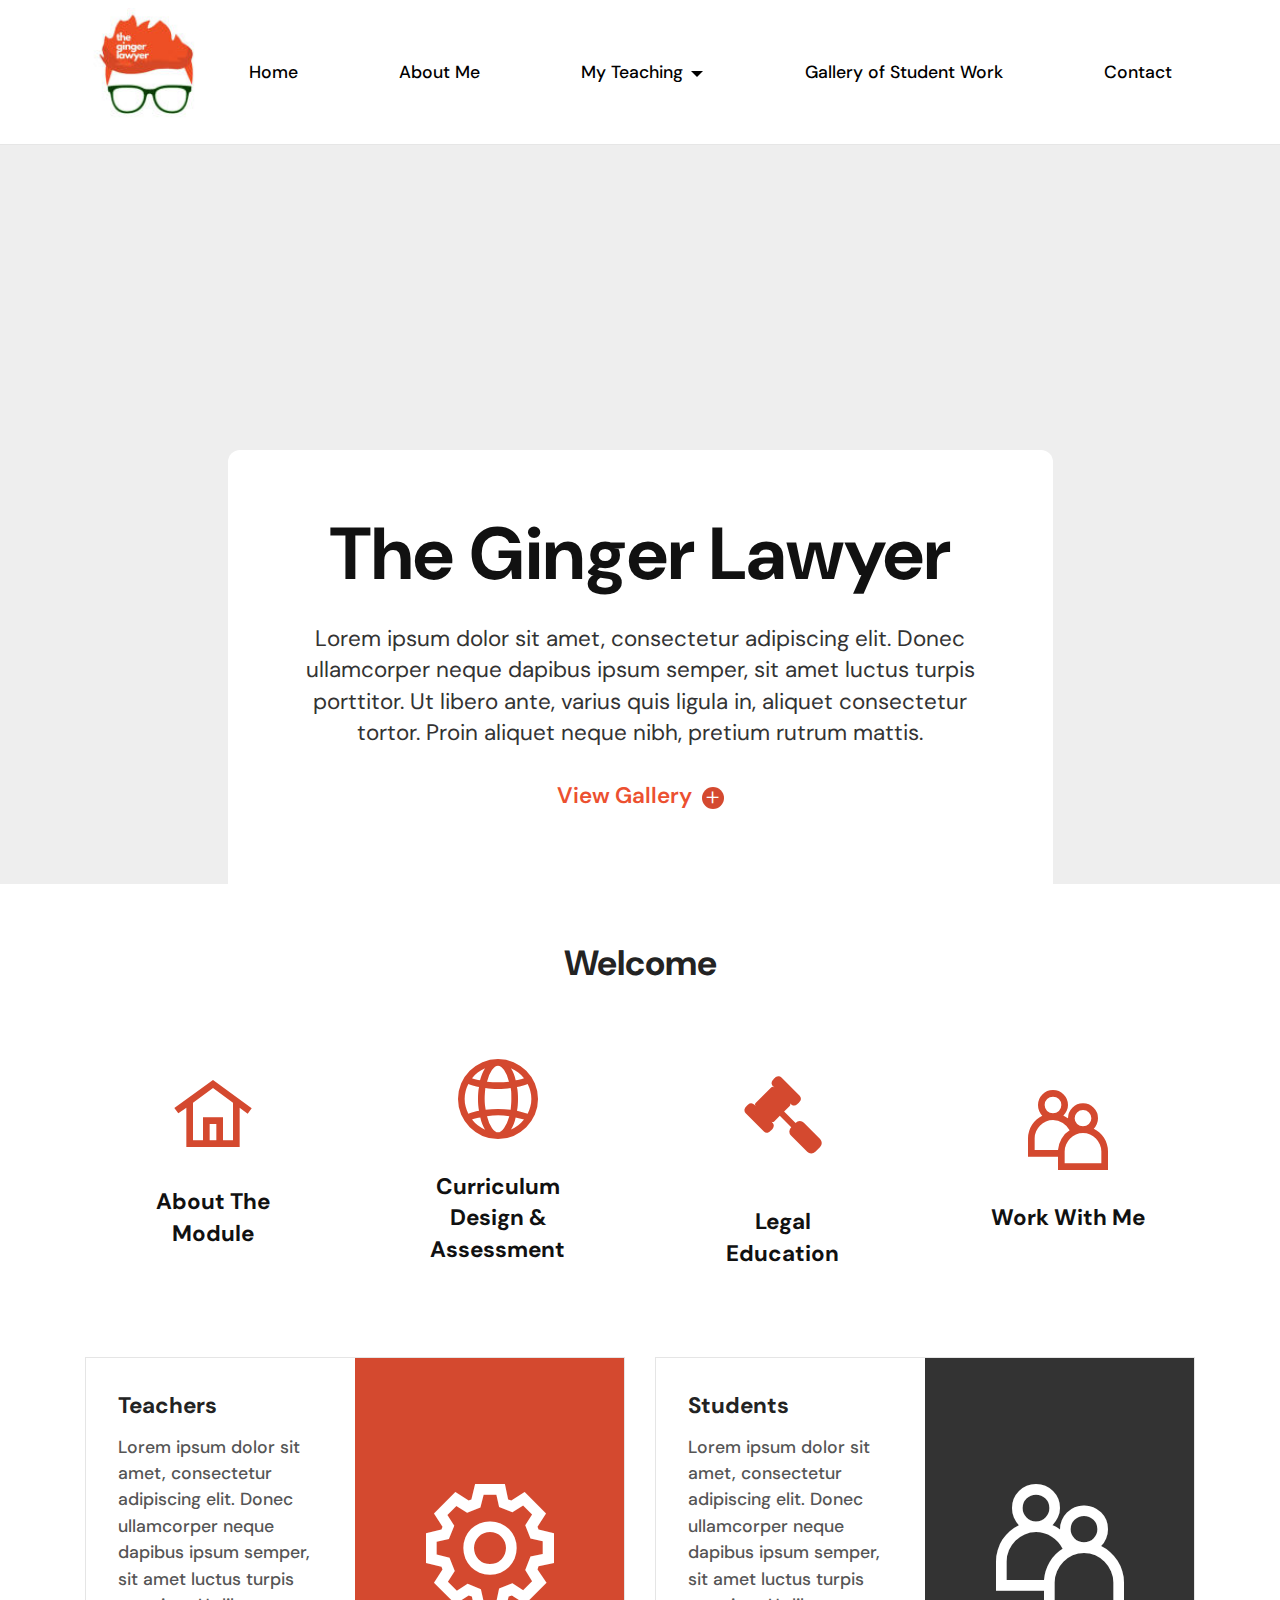
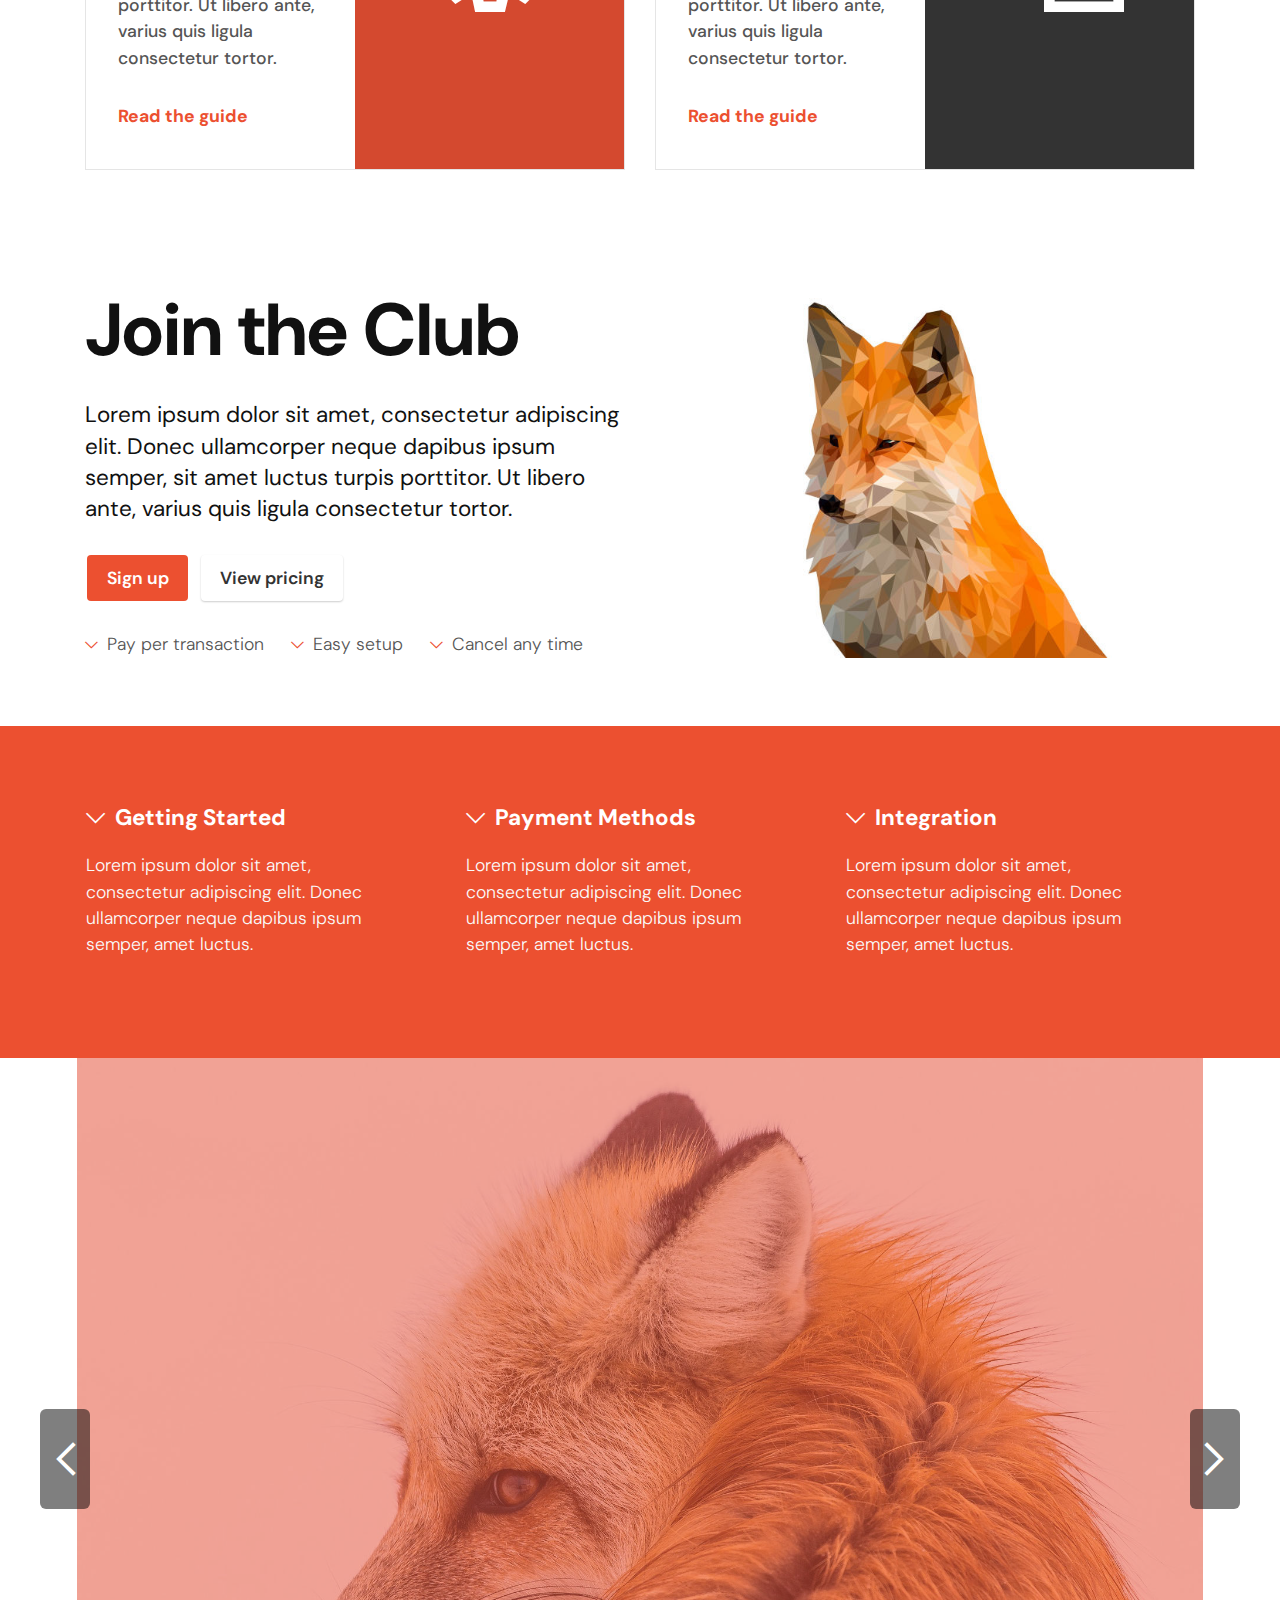
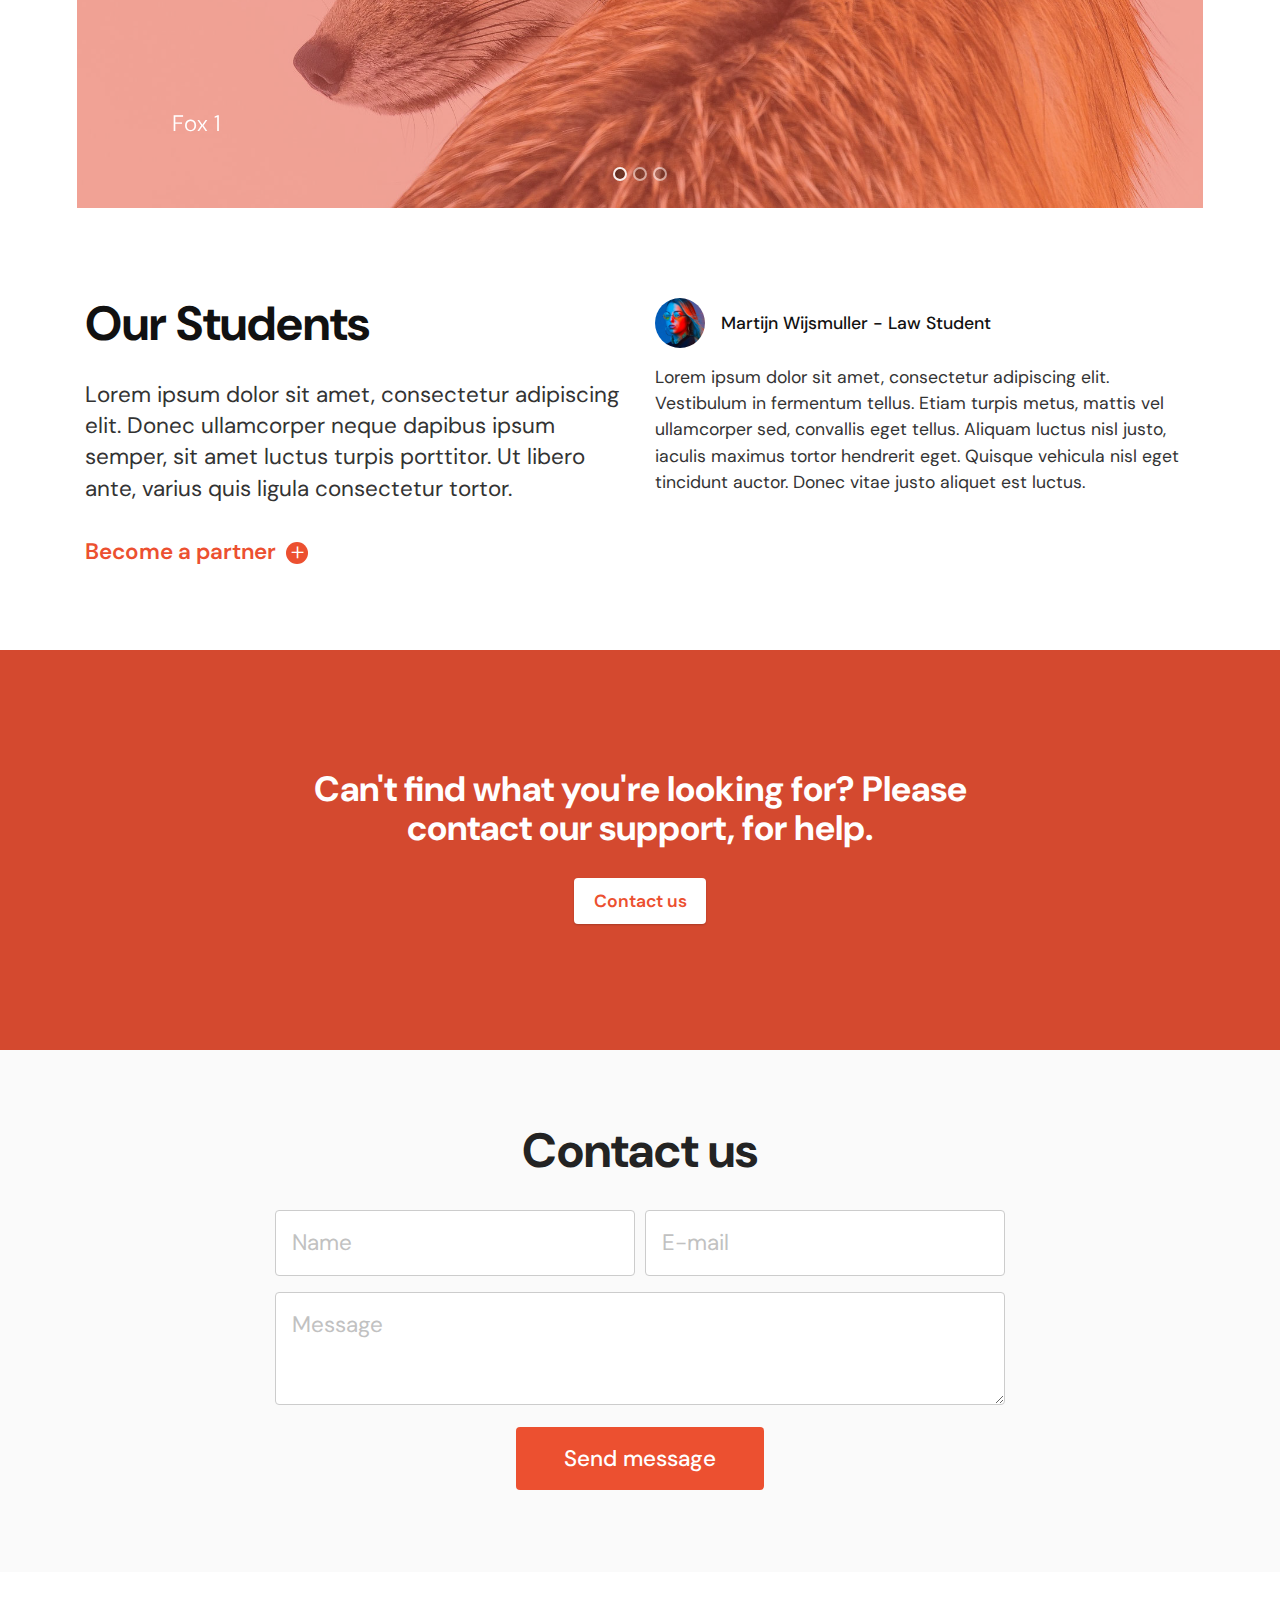
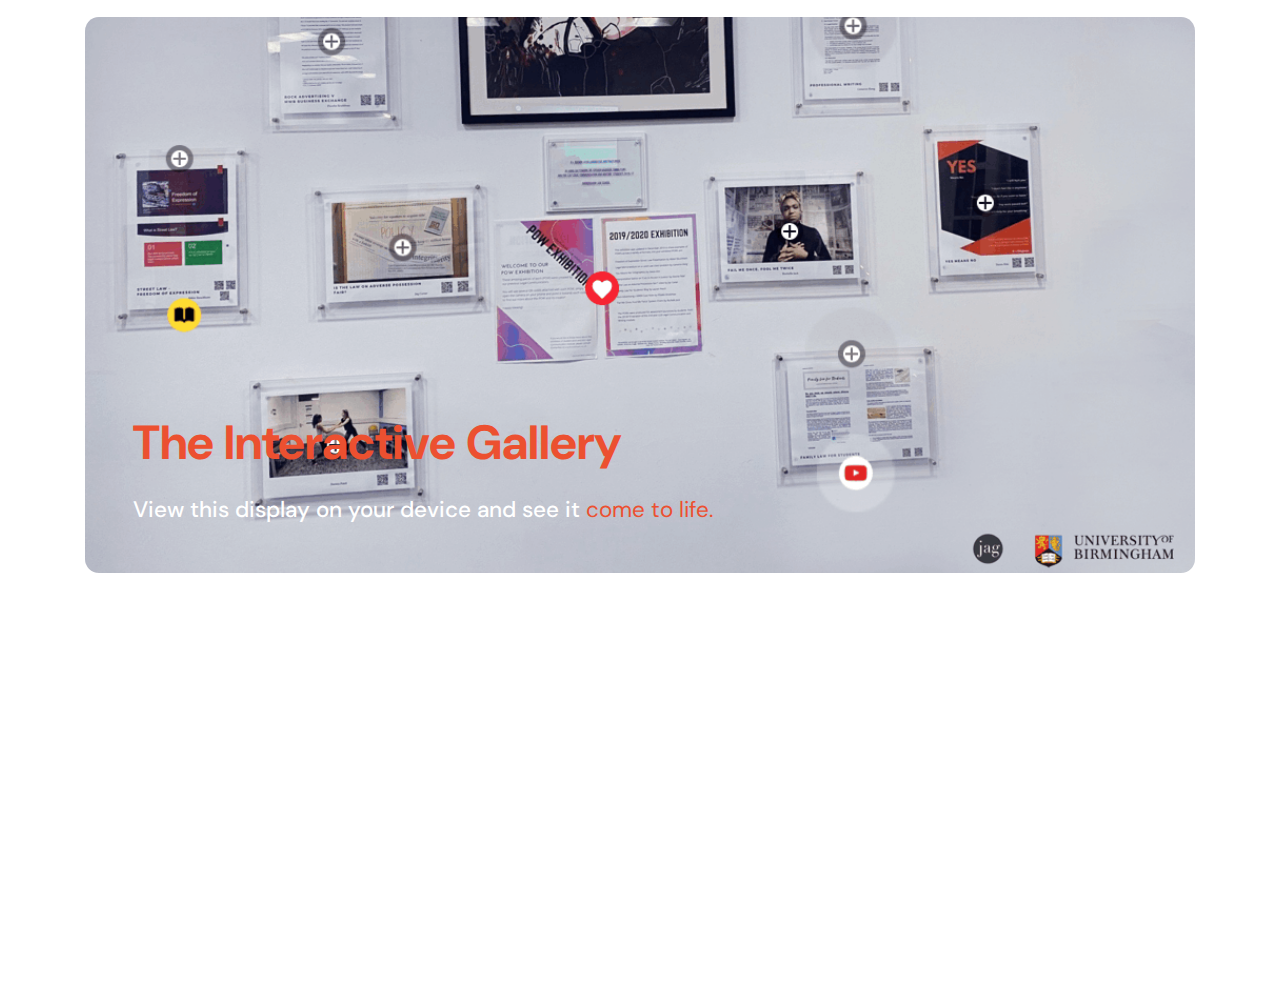
<file: index.html>
<!DOCTYPE html>
<html  >
<head>
  
  <meta charset="UTF-8">
  <meta http-equiv="X-UA-Compatible" content="IE=edge">
  
  <meta name="viewport" content="width=device-width, initial-scale=1, minimum-scale=1">
  <link rel="shortcut icon" href="assets/images/eposlq1waaeqz89-122x122.jpg" type="image/x-icon">
  <meta name="description" content="">
  
  <title>Home</title>
  <link rel="stylesheet" href="assets/font-awesome/css/font-awesome.css">
  <link rel="stylesheet" href="assets/web/assets/mobirise-icons/mobirise-icons.css">
  <link rel="stylesheet" href="assets/web/assets/mobirise-icons2/mobirise2.css">
  <link rel="stylesheet" href="assets/tether/tether.min.css">
  <link rel="stylesheet" href="assets/bootstrap/css/bootstrap.min.css">
  <link rel="stylesheet" href="assets/bootstrap/css/bootstrap-grid.min.css">
  <link rel="stylesheet" href="assets/bootstrap/css/bootstrap-reboot.min.css">
  <link rel="stylesheet" href="assets/socicon/css/styles.css">
  <link rel="stylesheet" href="assets/datepicker/jquery.datetimepicker.min.css">
  <link rel="stylesheet" href="assets/dropdown/css/style.css">
  <link rel="stylesheet" href="assets/formstyler/jquery.formstyler.css">
  <link rel="stylesheet" href="assets/formstyler/jquery.formstyler.theme.css">
  <link rel="stylesheet" href="assets/theme/css/style.css">
  <link rel="stylesheet" href="assets/mobirise/css/mbr-additional.css" type="text/css">
  
  
  
</head>
<body>
  <section class="menu cid-rOMppMkTcD" once="menu" id="menu1-f">

    


    <nav class="navbar navbar-dropdown navbar-fixed-top navbar-expand-lg">

        <div class="container">
            <div class="navbar-brand">
                <span class="navbar-logo">
                    <a href="index.html">
                        <img src="assets/images/eposlq1waaeqz89-122x122.jpg" alt="" title="" style="height: 8rem;">
                    </a>
                </span>
                
            </div>
            <button class="navbar-toggler" type="button" data-toggle="collapse" data-target="#navbarSupportedContent" aria-controls="navbarNavAltMarkup" aria-expanded="false" aria-label="Toggle navigation">
                <div class="hamburger">
                    <span></span>
                    <span></span>
                    <span></span>
                    <span></span>
                </div>
            </button>
            <div class="collapse navbar-collapse" id="navbarSupportedContent">
                <ul class="navbar-nav nav-dropdown nav-right" data-app-modern-menu="true"><li class="nav-item">
                        <a class="nav-link link text-black display-4" href="#">
                            Home</a>
                    </li>
                    <li class="nav-item"><a class="nav-link link text-black display-4" href="#" aria-expanded="false">About Me</a>
                        
                    </li>



                    <li class="nav-item dropdown"><a class="nav-link link text-black dropdown-toggle display-4" href="#" data-toggle="dropdown-submenu" aria-expanded="true">
                            My Teaching</a><div class="dropdown-menu"><a class="text-black dropdown-item display-4" href="#">About The Module<br></a><a class="text-black dropdown-item display-4" href="#">Curriculum Design &amp; Assessment<br></a><a class="text-black dropdown-item display-4" href="#">Legal Education<br></a><a class="text-black dropdown-item display-4" href="#">Work With Me<br></a></div></li><li class="nav-item"><a class="nav-link link text-black display-4" href="Gallery of Student Work.html" target="_blank">
                            Gallery of Student Work</a></li>
                    
                    <li class="nav-item"><a class="nav-link link text-black display-4" href="index.html#form01-c">Contact</a>
                    </li></ul>
                
                
            </div>
        </div>
    </nav>

</section>

<section class="header3 cid-rOMpjtv9jM" id="header04-0" data-bg-video="https://www.youtube.com/watch?v=gZG0Dvg6hi8">

    

    <div class="mbr-overlay" style="opacity: 0; background-color: rgb(255, 255, 255);">
    </div>
    <div class="container">
        <div class="row justify-content-center">


            <div class="card col-12 col-md-12 col-lg-9">
                <div class="card-wrapper">
                    <div class="card-box align-center">


                        <h4 class="card-title align-center mbr-semibold pb-3 mbr-black mbr-fonts-style display-1"><strong>The Ginger Lawyer</strong></h4>
                        <p class="mbr-text pb-3 mbr-regular mbr-black mbr-fonts-style display-7">Lorem ipsum dolor sit amet,
                            consectetur adipiscing elit. Donec ullamcorper neque dapibus ipsum semper, sit amet luctus
                            turpis porttitor. Ut libero ante, varius quis ligula in, aliquet consectetur tortor. Proin
                            aliquet neque nibh, pretium rutrum mattis.</p>


                        <div class="link-wrap">

                            <h5 class="link mbr-bold mbr-black mbr-fonts-style display-7"><a href="https://www.thinglink.com/card/1280156925501112323" target="_blank">View Gallery</a>
                            </h5>
                        </div>


                    </div>

                </div>
            </div>






        </div>
    </div>
</section>

<section class="features13 cid-rOMpjI4NNw" id="features013-1">

    

    
    <div class="container">
        <div class="row">

            <div class="col-md-12 col-lg-12">

                <h2 class="mbr-section-title align-center pb-5 mbr-bold pb-3 mbr-fonts-style display-5">Welcome</h2>

            </div>


            <div class="card p-3 col-12 col-md-4 col-lg-2">
                <div class="card-wrapper">
                    <div class="card-box align-center">

                        <span class="mbr-iconfont mobi-mbri-home mobi-mbri"></span>
                        <h4 class="card-title align-center mbr-semibold mbr-black mbr-fonts-style display-7"><strong>About The Module</strong></h4>


                    </div>

                </div>
            </div>

            <div class="card p-3 col-12 col-md-4 col-lg-2">
                <div class="card-wrapper">
                    <div class="card-box align-center">

                        <span class="mbr-iconfont mobi-mbri-globe-2 mobi-mbri"></span>
                        <h4 class="card-title align-center mbr-semibold mbr-black mbr-fonts-style display-7"><strong>Curriculum Design &amp; Assessment</strong></h4>


                    </div>

                </div>
            </div>

            <div class="card p-3 col-12 col-md-4 col-lg-2">
                <div class="card-wrapper">
                    <div class="card-box align-center">

                        <span class="mbr-iconfont fa-legal fa"></span>
                        <h4 class="card-title align-center mbr-semibold mbr-black mbr-fonts-style display-7"><strong>Legal Education</strong></h4>


                    </div>

                </div>
            </div>

            <div class="card p-3 col-12 col-md-4 col-lg-2">
                <div class="card-wrapper">
                    <div class="card-box align-center">

                        <span class="mbr-iconfont mobi-mbri-users mobi-mbri"></span>
                        <h4 class="card-title align-center mbr-semibold mbr-black mbr-fonts-style display-7"><strong>Work With Me</strong></h4>


                    </div>

                </div>
            </div>

            

            




        </div>
    </div>
</section>

<section class="features10 cid-rOMpjVXnnA" id="features010-2">

    

    
    <div class="container">
        <div class="row">


            <div class="card col-12 col-md-12 col-lg-6 md-pb">
                <div class="card-wrapper mbr-flex">
                    <div class="card-box align-left">
                        
                        <h4 class="card-title align-left mbr-semibold mbr-fonts-style display-7">
                            <strong>Teachers</strong></h4>
                        <p class="mbr-text pb-3 mbr-semibold mbr-fonts-style display-4">
                            Lorem ipsum dolor sit amet, consectetur adipiscing elit. Donec ullamcorper neque dapibus
                            ipsum semper, sit amet luctus turpis porttitor. Ut libero ante, varius quis ligula
                            consectetur tortor.</p>
                        <div class="link-wrap">
                            <h5 class="link mbr-bold mbr-black mbr-fonts-style display-4"><a href="#" class="text-primary"><strong>Read the guide</strong></a></h5>
                        </div>
                    </div>
                    <div class="img-wrapper img1 align-center">
                        <span class="mbr-iconfont mobi-mbri-setting mobi-mbri"></span>
                    </div>
                </div>
            </div>

            <div class="card col-12 col-md-12 col-lg-6">
                <div class="card-wrapper mbr-flex">
                    <div class="card-box align-left">
                        
                        <h4 class="card-title align-left mbr-semibold mbr-fonts-style display-7">
                            <strong>Students</strong></h4>
                        <p class="mbr-text pb-3 mbr-semibold mbr-fonts-style display-4">
                            Lorem ipsum dolor sit amet, consectetur adipiscing elit. Donec ullamcorper neque dapibus
                            ipsum semper, sit amet luctus turpis porttitor. Ut libero ante, varius quis ligula
                            consectetur tortor.</p>
                        <div class="link-wrap">
                            <h5 class="link mbr-bold mbr-black mbr-fonts-style display-4"><a href="#" class="text-primary"><strong>Read the guide</strong></a></h5>
                        </div>
                    </div>
                    <div class="img-wrapper img2 align-center">
                        <span class="mbr-iconfont mobi-mbri-users mobi-mbri"></span>
                    </div>
                </div>
            </div>



        </div>
    </div>
</section>

<section class="features08 cid-rOMplDqUEA" id="features08-8">

    

    
    <div class="container">
        <div class="row justify-content-center">


            <div class="card col-12 col-md-12 col-lg-6 m-auto">
                <div class="card-wrapper">
                    <div class="card-box align-left">


                        <h4 class="card-title align-left mbr-semibold pb-3 mbr-black mbr-fonts-style display-1">
                            <strong>Join the Club</strong></h4>
                        <p class="mbr-text pb-2 mbr-regular mbr-black mbr-fonts-style display-7">
                            Lorem ipsum dolor sit amet, consectetur adipiscing elit. Donec ullamcorper neque dapibus
                            ipsum semper, sit amet luctus turpis porttitor. Ut libero ante, varius quis ligula
                            consectetur tortor.</p>

                        <div class="mbr-section-btn pb-4"><a class="btn btn-sm btn-primary display-4" href="#">Sign up</a> <a class="btn btn-sm btn-black-outline display-4" href="#">View pricing</a></div>


                        <div class="link-wrap">

                            <h5 class="link mbr-black mbr-fonts-style display-4">Pay per transaction</h5>

                            <h5 class="link mbr-black mbr-fonts-style display-4">Easy setup
                                <br></h5>

                            <h5 class="link mbr-black mbr-fonts-style display-4">Cancel any time
                                <br></h5>

                            

                            

                            


                        </div>


                    </div>

                </div>
            </div>


            <div class="img-col col-12 md-pb col-md-12 col-lg-6 m-auto">
                <img src="assets/images/mbr-700x467.jpg" alt="" title="">

            </div>



        </div>
    </div>
</section>

<section class="features14 cid-rOMpl4dqof" id="features014-6">

    

    
    <div class="container">
        <div class="row mbr-white justify-content-center">
            

            <div class="card p-3 col-12 col-md-6 col-lg-4">
                <div class="card-wrapper">


                    <div class="card-box">
                        <h4 class="card-title mbr-semibold mbr-white mbr-fonts-style display-7">
                            <strong>Getting Started</strong></h4>
                        <p class="mbr-text pb-2  mbr-fonts-style display-4">Lorem ipsum dolor sit amet, consectetur adipiscing
                            elit. Donec ullamcorper neque dapibus ipsum semper, amet luctus.</p>

                        <div class="link-wrap">

                            

                        </div>
                    </div>

                </div>
            </div>

            <div class="card p-3 col-12 col-md-6 col-lg-4">
                <div class="card-wrapper">


                    <div class="card-box">
                        <h4 class="card-title mbr-semibold mbr-white mbr-fonts-style display-7">
                            <strong>Payment Methods</strong></h4>
                        <p class="mbr-text pb-2  mbr-fonts-style display-4">Lorem ipsum dolor sit amet, consectetur adipiscing
                            elit. Donec ullamcorper neque dapibus ipsum semper, amet luctus.</p>

                        <div class="link-wrap">
                            

                        </div>
                    </div>

                </div>
            </div>


            <div class="card p-3 col-12 col-md-6 col-lg-4">
                <div class="card-wrapper">

                    <div class="card-box">
                        <h4 class="card-title mbr-semibold mbr-white mbr-fonts-style display-7">
                            <strong>Integration</strong></h4>
                        <p class="mbr-text pb-2  mbr-fonts-style display-4">Lorem ipsum dolor sit amet, consectetur adipiscing
                            elit. Donec ullamcorper neque dapibus ipsum semper, amet luctus.</p>
                        <div class="link-wrap">
                            

                        </div>
                    </div>

                </div>
            </div>


            

        </div>
    </div>
</section>

<section class="carousel slide cid-rOMplO9CAv" data-interval="false" id="slider01-9">

    
    <div class="container content-slider">
        <div class="content-slider-wrap">
            <div><div class="mbr-slider slide carousel" data-pause="true" data-keyboard="false" data-ride="false" data-interval="false"><ol class="carousel-indicators"><li data-app-prevent-settings="" data-target="#slider01-9" class=" active" data-slide-to="0"></li><li data-app-prevent-settings="" data-target="#slider01-9" data-slide-to="1"></li><li data-app-prevent-settings="" data-target="#slider01-9" data-slide-to="2"></li></ol><div class="carousel-inner" role="listbox"><div class="carousel-item slider-fullscreen-image active" data-bg-video-slide="false" style="background-image: url(assets/images/mbr-1920x1279.jpg);"><div class="container container-slide"><div class="image_wrapper"><div class="mbr-overlay" style="background-color: rgb(236, 80, 48);"></div><img src="assets/images/mbr-1920x1279.jpg"><div class="carousel-caption justify-content-center"><div class="col-10 align-center"><p class="lead mbr-text mbr-fonts-style display-7">Fox 1</p></div></div></div></div></div><div class="carousel-item slider-fullscreen-image" data-bg-video-slide="false" style="background-image: url(assets/images/mbr-2-1920x1279.jpg);"><div class="container container-slide"><div class="image_wrapper"><div class="mbr-overlay" style="opacity: 0.4; background-color: rgb(236, 80, 48);"></div><img src="assets/images/mbr-2-1920x1279.jpg"><div class="carousel-caption justify-content-center"><div class="col-10 align-center"><p class="lead mbr-text mbr-fonts-style display-7">Fox 2</p></div></div></div></div></div><div class="carousel-item slider-fullscreen-image" data-bg-video-slide="false" style="background-image: url(assets/images/mbr-3-1920x1279.jpg);"><div class="container container-slide"><div class="image_wrapper"><div class="mbr-overlay" style="background-color: rgb(236, 80, 48);"></div><img src="assets/images/mbr-3-1920x1279.jpg"><div class="carousel-caption justify-content-center"><div class="col-10 align-center"><p class="lead mbr-text mbr-fonts-style display-7">Fox 3</p></div></div></div></div></div></div><a data-app-prevent-settings="" class="carousel-control carousel-control-prev" role="button" data-slide="prev" href="#slider01-9"><span aria-hidden="true" class="mbri-left mbr-iconfont"></span><span class="sr-only">Previous</span></a><a data-app-prevent-settings="" class="carousel-control carousel-control-next" role="button" data-slide="next" href="#slider01-9"><span aria-hidden="true" class="mbri-right mbr-iconfont"></span><span class="sr-only">Next</span></a></div></div>
        </div>
    </div>
</section>

<section class="testimonials01 cid-rOMpma7QIA" id="testimonials01-a">

    

    
    <div class="container">
        <div class="row justify-content-center">


            <div class="card col-12 col-md-12 col-lg-6">
                <div class="card-wrapper">
                    <div class="card-box align-left">


                        <h4 class="card-title align-left mbr-semibold pb-3 mbr-black mbr-fonts-style display-2"><strong>Our Students</strong></h4>
                        <p class="mbr-text pb-3 mbr-regular align-left mbr-black mbr-fonts-style display-7">
                            Lorem ipsum dolor sit amet,
                            consectetur adipiscing elit. Donec ullamcorper neque dapibus ipsum semper, sit amet luctus
                            turpis porttitor. Ut libero ante, varius quis ligula consectetur tortor.</p>


                        <div class="link-wrap">

                            <h5 class="link mbr-bold mbr-black mbr-fonts-style display-7"><a href="#">Become a partner</a>
                            </h5>
                        </div>


                    </div>

                </div>
            </div>

            <div class="card col-12 col-md-12 col-lg-6">

                <div class="name-wrapper mbr-flex">
                    <img src="assets/images/face1.jpg" alt="">
                    <h4 class="name mbr-semibold mbr-black mbr-fonts-style display-4">Martijn Wijsmuller - Law Student</h4>
                </div>

                <p class="mbr-text pb-3 align-left mbr-regular mbr-black mbr-fonts-style display-4">Lorem ipsum dolor sit amet, consectetur adipiscing elit.
                    Vestibulum in fermentum tellus. Etiam turpis metus, mattis vel ullamcorper sed, convallis eget
                    tellus. Aliquam luctus nisl justo, iaculis maximus tortor hendrerit eget. Quisque vehicula nisl eget
                    tincidunt auctor. Donec vitae justo aliquet est luctus.</p>

            </div>




        </div>
    </div>
</section>

<section class="info1 cid-rOMpmngzNZ" id="info01-b">

    

    

    <div class="container align-center">
        <div class="row justify-content-center">
            <div class="mbr-white col-md-12 col-lg-8">
                <h1 class="mbr-section-title mbr-bold pb-3 mbr-fonts-style display-5">Can't find what you're looking for? Please contact our support, for help.</h1>
                
                <div class="mbr-section-btn"><a class="btn btn-sm btn-primary-outline display-4" href="#">Contact us</a></div>
            </div>
        </div>
    </div>
</section>

<section class="form cid-rOMpmGzqJo" id="form01-c">
    
    
    <div class="container">
        <div class="row">
            <div class="col-lg-8 mx-auto mbr-form" data-form-type="formoid">
                <!--Formbuilder Form-->
                <form action="https://mobirise.com/" method="POST" class="mbr-form form-with-styler" data-form-title="Form Name"><input type="hidden" name="email" data-form-email="true" value="a0O5e7C0pT4kzhOFzcJlU8uRREBvcoDbYwGNL2CcNxM6wJ+vwqTg8aDDaoAG4/xj1PI9E5qxdtSAWNPXjjGuErpeWQ5GwCoYb8qWtR6dT0WiTS1EMi5mmH3aOt7BZ02C">
                    <div class="form-row">
                        <div hidden="hidden" data-form-alert="" class="alert alert-success col-12">Thanks for filling out
                            the form!</div>
                        <div hidden="hidden" data-form-alert-danger="" class="alert alert-danger col-12">Oops...! some
                            problem!</div>
                    </div>
                    <div class="dragArea form-row">
                        <div class="col-lg-12 col-md-12 align-center col-sm-12">
                            <h5 class="mbr-fonts-style pb-4 display-2"><strong>Contact us</strong></h5>
                        </div>
                        <div class="col-lg-6 col-md-12 col-sm-12 form-group" data-for="name">
                            <input type="text" name="name" placeholder="Name" data-form-field="name" class="form-control display-7" value="" id="name-form01-c">
                        </div>
                        <div data-for="email" class="col-lg-6 col-md-12 col-sm-12 form-group">
                            <input type="email" name="email" placeholder="E-mail" data-form-field="email" class="form-control display-7" value="" id="email-form01-c">
                        </div>
                        
                        <div class="col-lg-12 col-md-12 col-sm-12 form-group" data-for="textarea">
                            <textarea name="textarea" placeholder="Message" data-form-field="textarea" class="form-control display-7" id="textarea-form01-c"></textarea>
                        </div>
                        <div class="col-lg-12 align-center col-md-12 col-sm-12">
                            <button type="submit" class="btn btn-primary display-7">Send message</button>
                        </div>
                    </div>
                </form>
                <!--Formbuilder Form-->
            </div>
        </div>
    </div>
</section>

<section class="image04 cid-rPCJDovsEs" id="image04-p">

    

    

    <div class="container align-left">
        <div class="row justify-content-center">
            <div class="mbr-white col-md-12 col-lg-12">
                <div class="card-wrapper">
                    <h1 class="mbr-section-title mbr-bold pb-3 mbr-fonts-style display-2"><a href="https://www.thinglink.com/user/602523072586579968" target="_blank"><strong>The Interactive Gallery</strong></a></h1>
                    <p class="mbr-text mbr-semibold mbr-fonts-style display-7">
                        View this display on your device and see it <a href="https://www.thinglink.com/user/602523072586579968" target="_blank">come to life.</a></p>

                </div>
            </div>
        </div>
    </div>
</section>

<section once="footers" class="cid-rPxGZ9Ozu1 mbr-reveal" id="footer01-0">

    

    

    <div class="container">
        <div class="media-container-row align-center">
            <div class="row title-row">

                <h1 class="mbr-section-title align-center mbr-bold pb-4 mbr-fonts-style display-5">The Ginger Lawyer</h1>

            </div>

            <div class="row social-row">
                <div class="social-list align-right pb-2">
                    





                <div class="soc-item">
                        <a href="https://twitter.com/mobirise" target="_blank">
                            <span class="socicon-twitter socicon mbr-iconfont mbr-iconfont-social"></span>
                        </a>
                    </div><div class="soc-item">
                        <a href="https://twitter.com/mobirise" target="_blank">
                            <span class="mbr-iconfont mbr-iconfont-social fa-facebook-square fa"></span>
                        </a>
                    </div><div class="soc-item">
                        <a href="https://twitter.com/mobirise" target="_blank">
                            <span class="mbr-iconfont mbr-iconfont-social socicon-instagram socicon"></span>
                        </a>
                    </div></div>
            </div>
            <div class="row row-links">
                <ul class="foot-menu">
                    




                    
                    
                <li class="foot-menu-item  mbr-fonts-style display-4"><strong>User Agreement</strong></li><li class="foot-menu-item  mbr-fonts-style display-4"><strong>Privacy Statement
                    </strong></li><li class="foot-menu-item first mbr-fonts-style display-4"><font color="#ffffff"><strong>Gallery of Student Work</strong></font></li></ul>
            </div>

            <div class="row row-copirayt">
                <p class="mbr-text mb-0 mbr-fonts-style align-center display-4">
                    © Copyright 2020 JustJag - All Rights Reserved
                </p>
            </div>
        </div>
    </div>
</section>


  <script src="assets/web/assets/jquery/jquery.min.js"></script>
  <script src="assets/popper/popper.min.js"></script>
  <script src="assets/tether/tether.min.js"></script>
  <script src="assets/bootstrap/js/bootstrap.min.js"></script>
  <script src="assets/vimeoplayer/jquery.mb.vimeo_player.js"></script>
  <script src="assets/smoothscroll/smooth-scroll.js"></script>
  <script src="assets/bootstrapcarouselswipe/bootstrap-carousel-swipe.js"></script>
  <script src="assets/datepicker/jquery.datetimepicker.full.js"></script>
  <script src="assets/dropdown/js/nav-dropdown.js"></script>
  <script src="assets/dropdown/js/navbar-dropdown.js"></script>
  <script src="assets/touchswipe/jquery.touch-swipe.min.js"></script>
  <script src="assets/ytplayer/jquery.mb.ytplayer.min.js"></script>
  <script src="assets/formstyler/jquery.formstyler.js"></script>
  <script src="assets/formstyler/jquery.formstyler.min.js"></script>
  <script src="assets/theme/js/script.js"></script>
  <script src="assets/formoid/formoid.min.js"></script>
  <script src="assets/slidervideo/script.js"></script>
  
  
</body>
</html>
</file>
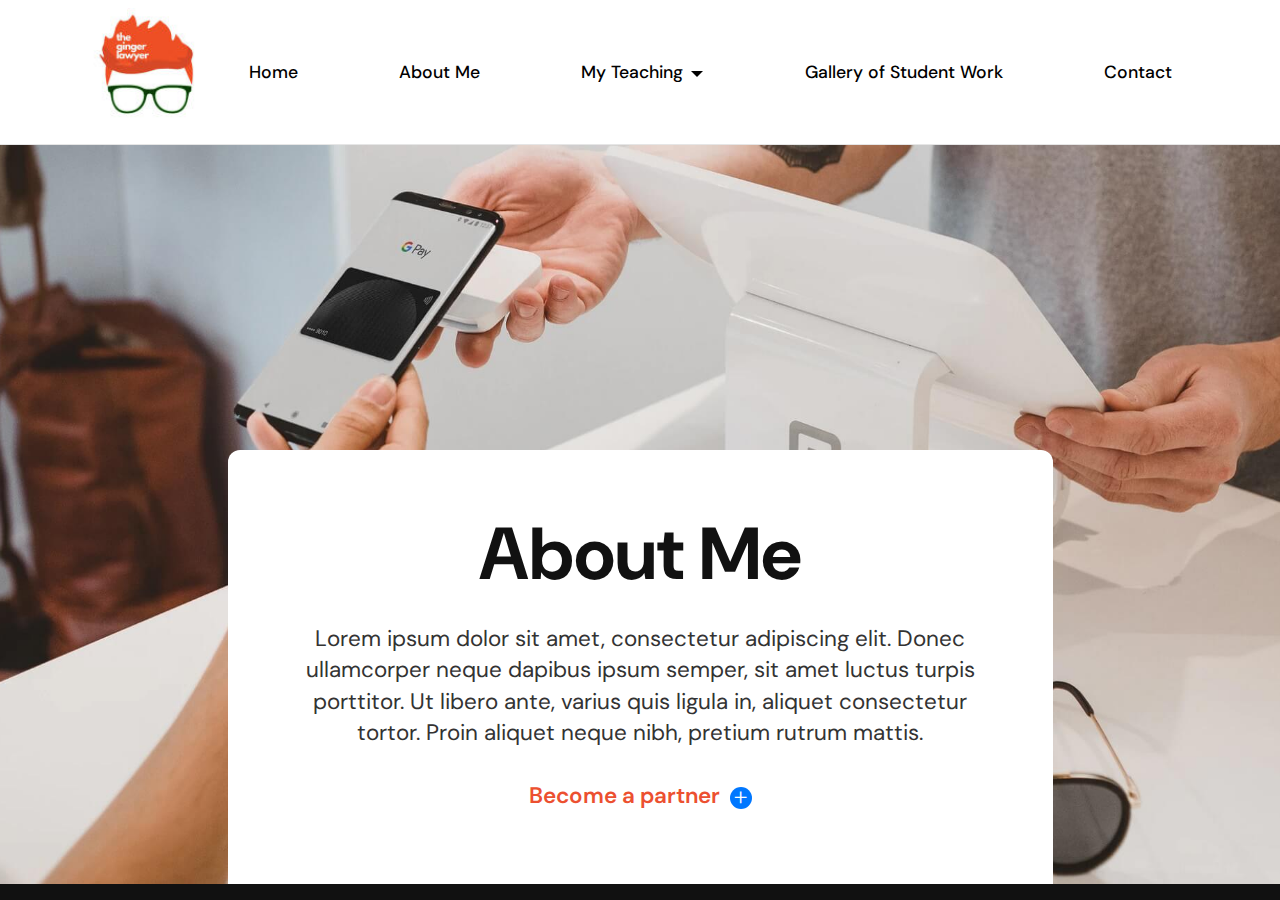
<file: about.html>
<!DOCTYPE html>
<html  >
<head>
  
  <meta charset="UTF-8">
  <meta http-equiv="X-UA-Compatible" content="IE=edge">
  
  <meta name="viewport" content="width=device-width, initial-scale=1, minimum-scale=1">
  <link rel="shortcut icon" href="assets/images/eposlq1waaeqz89-122x122.jpg" type="image/x-icon">
  <meta name="description" content="About">
  
  <title>About</title>
  <link rel="stylesheet" href="assets/web/assets/mobirise-icons2/mobirise2.css">
  <link rel="stylesheet" href="assets/font-awesome/css/font-awesome.css">
  <link rel="stylesheet" href="assets/web/assets/mobirise-icons/mobirise-icons.css">
  <link rel="stylesheet" href="assets/tether/tether.min.css">
  <link rel="stylesheet" href="assets/bootstrap/css/bootstrap.min.css">
  <link rel="stylesheet" href="assets/bootstrap/css/bootstrap-grid.min.css">
  <link rel="stylesheet" href="assets/bootstrap/css/bootstrap-reboot.min.css">
  <link rel="stylesheet" href="assets/dropdown/css/style.css">
  <link rel="stylesheet" href="assets/socicon/css/styles.css">
  <link rel="stylesheet" href="assets/theme/css/style.css">
  <link rel="stylesheet" href="assets/mobirise/css/mbr-additional.css" type="text/css">
  
  
  
</head>
<body>
  <section class="menu cid-rOMppMkTcD" once="menu" id="menu1-n">

    


    <nav class="navbar navbar-dropdown navbar-fixed-top navbar-expand-lg">

        <div class="container">
            <div class="navbar-brand">
                <span class="navbar-logo">
                    <a href="index.html">
                        <img src="assets/images/eposlq1waaeqz89-122x122.jpg" alt="" title="" style="height: 8rem;">
                    </a>
                </span>
                
            </div>
            <button class="navbar-toggler" type="button" data-toggle="collapse" data-target="#navbarSupportedContent" aria-controls="navbarNavAltMarkup" aria-expanded="false" aria-label="Toggle navigation">
                <div class="hamburger">
                    <span></span>
                    <span></span>
                    <span></span>
                    <span></span>
                </div>
            </button>
            <div class="collapse navbar-collapse" id="navbarSupportedContent">
                <ul class="navbar-nav nav-dropdown nav-right" data-app-modern-menu="true"><li class="nav-item">
                        <a class="nav-link link text-black display-4" href="#">
                            Home</a>
                    </li>
                    <li class="nav-item"><a class="nav-link link text-black display-4" href="#" aria-expanded="false">About Me</a>
                        
                    </li>



                    <li class="nav-item dropdown open"><a class="nav-link link text-black dropdown-toggle display-4" href="#" data-toggle="dropdown-submenu" aria-expanded="true">
                            My Teaching</a><div class="dropdown-menu"><a class="text-black dropdown-item display-4" href="#">About The Module<br></a><a class="text-black dropdown-item display-4" href="#">Curriculum Design &amp; Assessment<br></a><a class="text-black dropdown-item display-4" href="#">Legal Education<br></a><a class="text-black dropdown-item display-4" href="#">Work With Me<br></a></div></li><li class="nav-item"><a class="nav-link link text-black display-4" href="Gallery of Student Work.html" target="_blank">
                            Gallery of Student Work</a></li>
                    
                    <li class="nav-item"><a class="nav-link link text-black display-4" href="index.html#form01-c">Contact</a>
                    </li></ul>
                
                
            </div>
        </div>
    </nav>

</section>

<section class="header3 cid-rPCJk3Wr9A mbr-parallax-background" id="header04-o">

    

    <div class="mbr-overlay" style="opacity: 0; background-color: rgb(255, 255, 255);">
    </div>
    <div class="container">
        <div class="row justify-content-center">


            <div class="card col-12 col-md-12 col-lg-9">
                <div class="card-wrapper">
                    <div class="card-box align-center">


                        <h4 class="card-title align-center mbr-semibold pb-3 mbr-black mbr-fonts-style display-1">
                            <strong>About Me</strong></h4>
                        <p class="mbr-text pb-3 mbr-regular mbr-black mbr-fonts-style display-7">Lorem ipsum dolor sit amet,
                            consectetur adipiscing elit. Donec ullamcorper neque dapibus ipsum semper, sit amet luctus
                            turpis porttitor. Ut libero ante, varius quis ligula in, aliquet consectetur tortor. Proin
                            aliquet neque nibh, pretium rutrum mattis.</p>


                        <div class="link-wrap">

                            <h5 class="link mbr-bold mbr-black mbr-fonts-style display-7"><a href="#">Become a partner</a>
                            </h5>
                        </div>


                    </div>

                </div>
            </div>






        </div>
    </div>
</section>

<section once="footers" class="cid-rPxGZ9Ozu1 mbr-reveal" id="footer01-m">

    

    

    <div class="container">
        <div class="media-container-row align-center">
            <div class="row title-row">

                <h1 class="mbr-section-title align-center mbr-bold pb-4 mbr-fonts-style display-5">The Ginger Lawyer</h1>

            </div>

            <div class="row social-row">
                <div class="social-list align-right pb-2">
                    





                <div class="soc-item">
                        <a href="https://twitter.com/mobirise" target="_blank">
                            <span class="socicon-twitter socicon mbr-iconfont mbr-iconfont-social"></span>
                        </a>
                    </div><div class="soc-item">
                        <a href="https://twitter.com/mobirise" target="_blank">
                            <span class="mbr-iconfont mbr-iconfont-social fa-facebook-square fa"></span>
                        </a>
                    </div><div class="soc-item">
                        <a href="https://twitter.com/mobirise" target="_blank">
                            <span class="mbr-iconfont mbr-iconfont-social socicon-instagram socicon"></span>
                        </a>
                    </div></div>
            </div>
            <div class="row row-links">
                <ul class="foot-menu">
                    




                    
                    
                <li class="foot-menu-item  mbr-fonts-style display-4"><strong>User Agreement</strong></li><li class="foot-menu-item  mbr-fonts-style display-4"><strong>Privacy Statement
                    </strong></li><li class="foot-menu-item first mbr-fonts-style display-4"><font color="#ffffff"><strong>Gallery of Student Work</strong></font></li></ul>
            </div>

            <div class="row row-copirayt">
                <p class="mbr-text mb-0 mbr-fonts-style align-center display-4">
                    © Copyright 2020 JustJag - All Rights Reserved
                </p>
            </div>
        </div>
    </div>
</section>


  <script src="assets/web/assets/jquery/jquery.min.js"></script>
  <script src="assets/tether/tether.min.js"></script>
  <script src="assets/popper/popper.min.js"></script>
  <script src="assets/bootstrap/js/bootstrap.min.js"></script>
  <script src="assets/smoothscroll/smooth-scroll.js"></script>
  <script src="assets/parallax/jarallax.min.js"></script>
  <script src="assets/dropdown/js/nav-dropdown.js"></script>
  <script src="assets/dropdown/js/navbar-dropdown.js"></script>
  <script src="assets/touchswipe/jquery.touch-swipe.min.js"></script>
  <script src="assets/theme/js/script.js"></script>
  
  
</body>
</html>
</file>
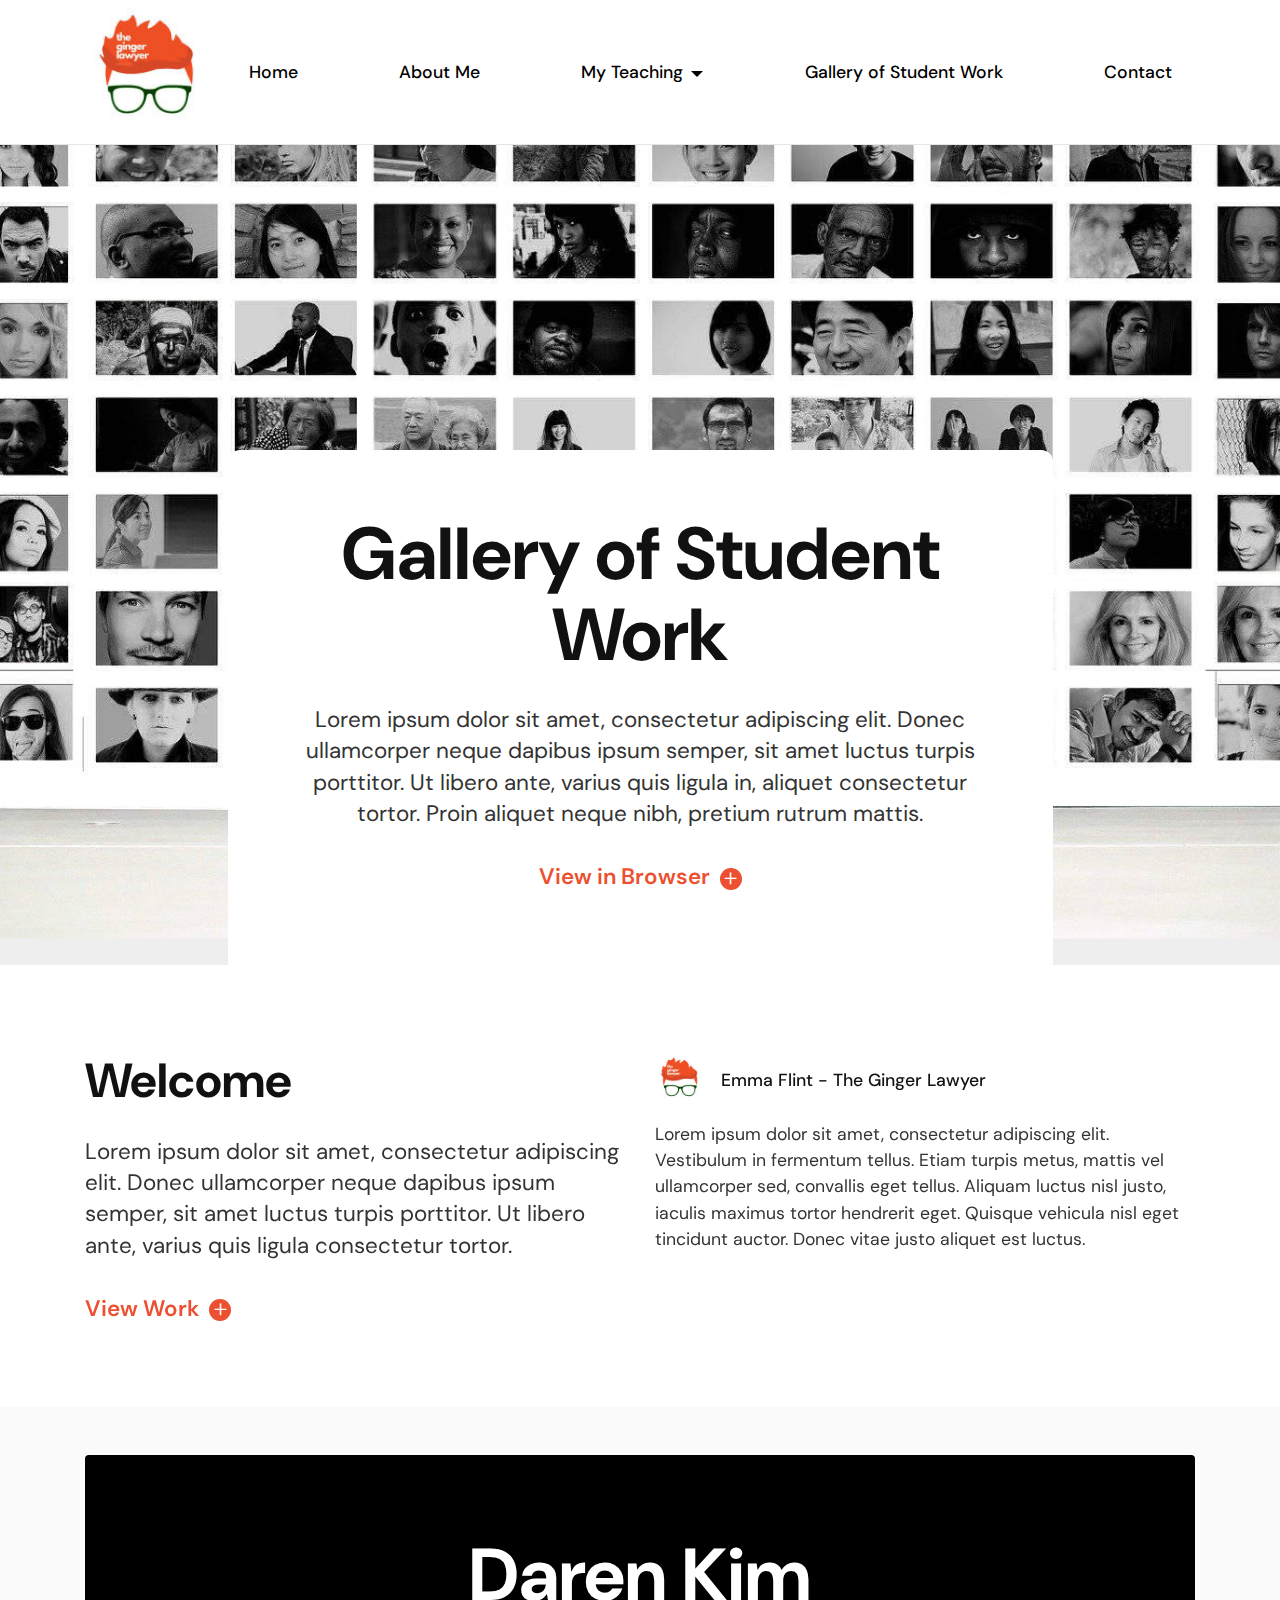
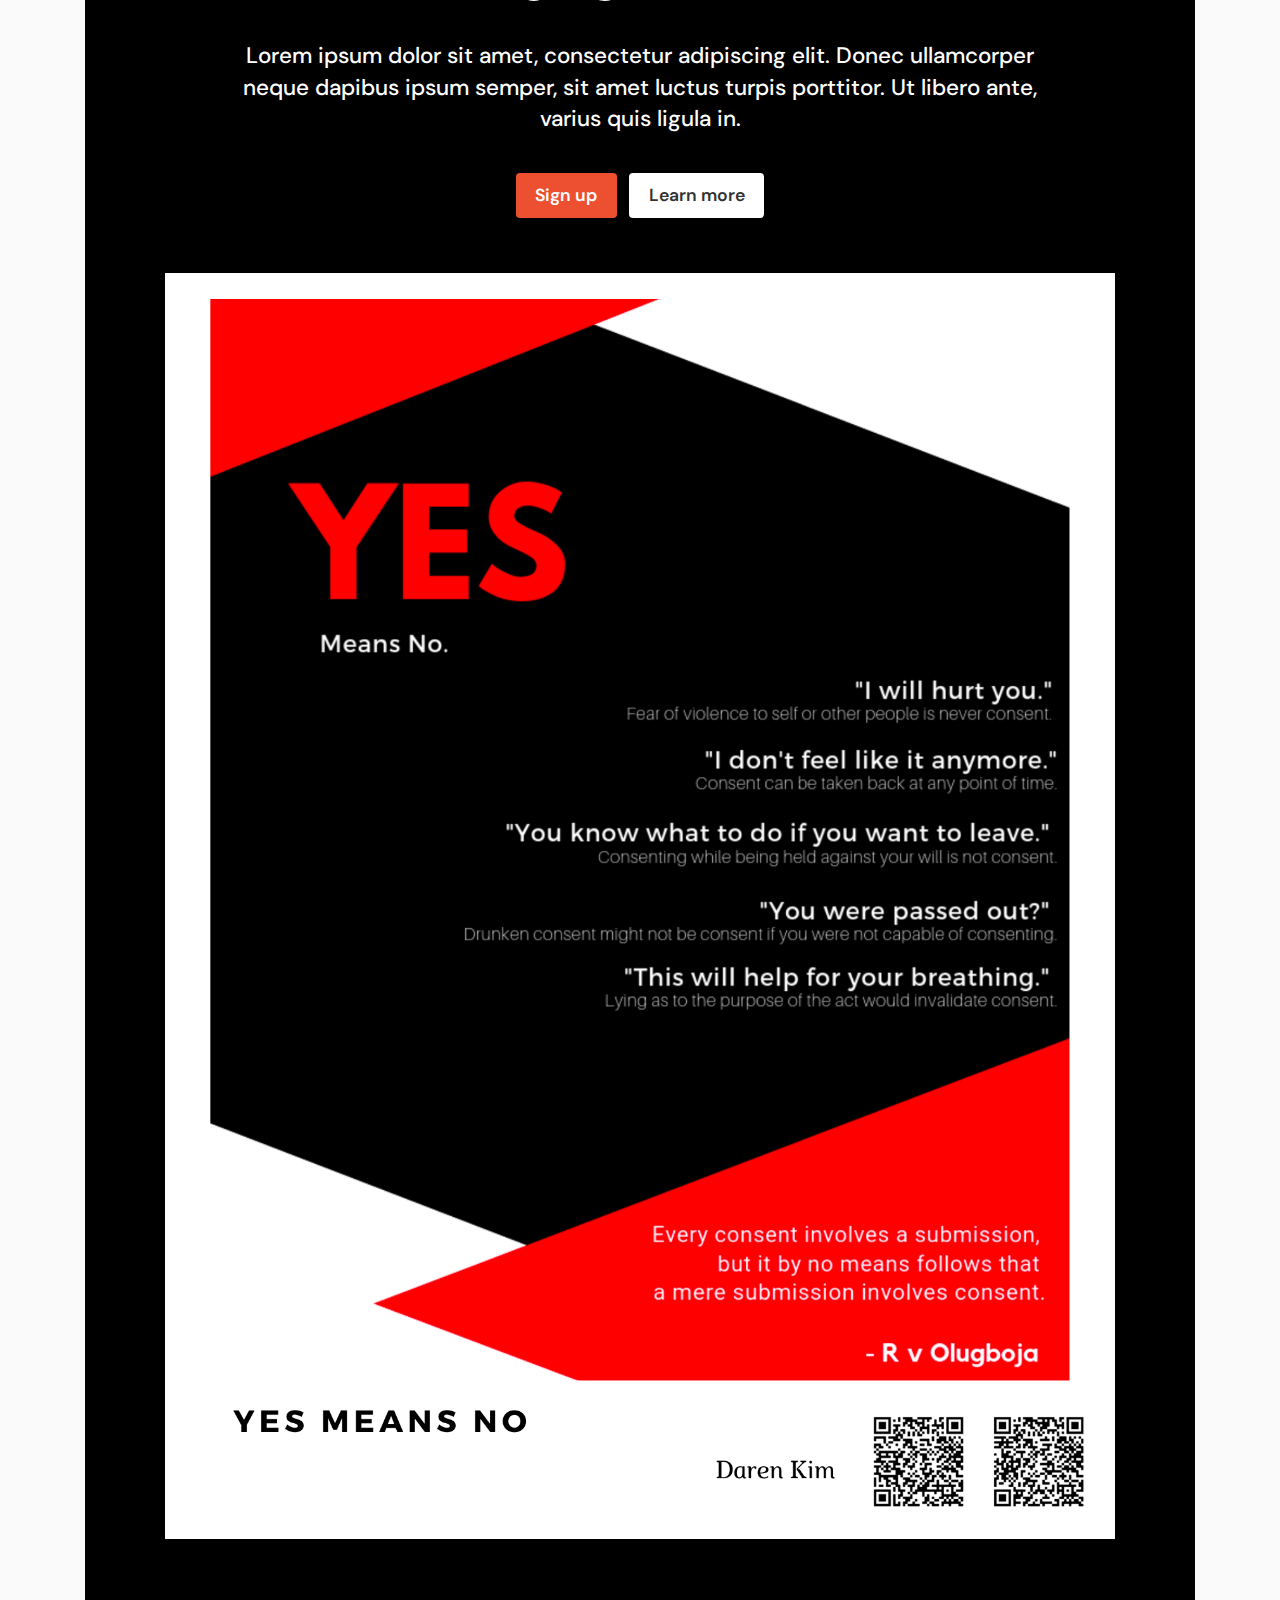
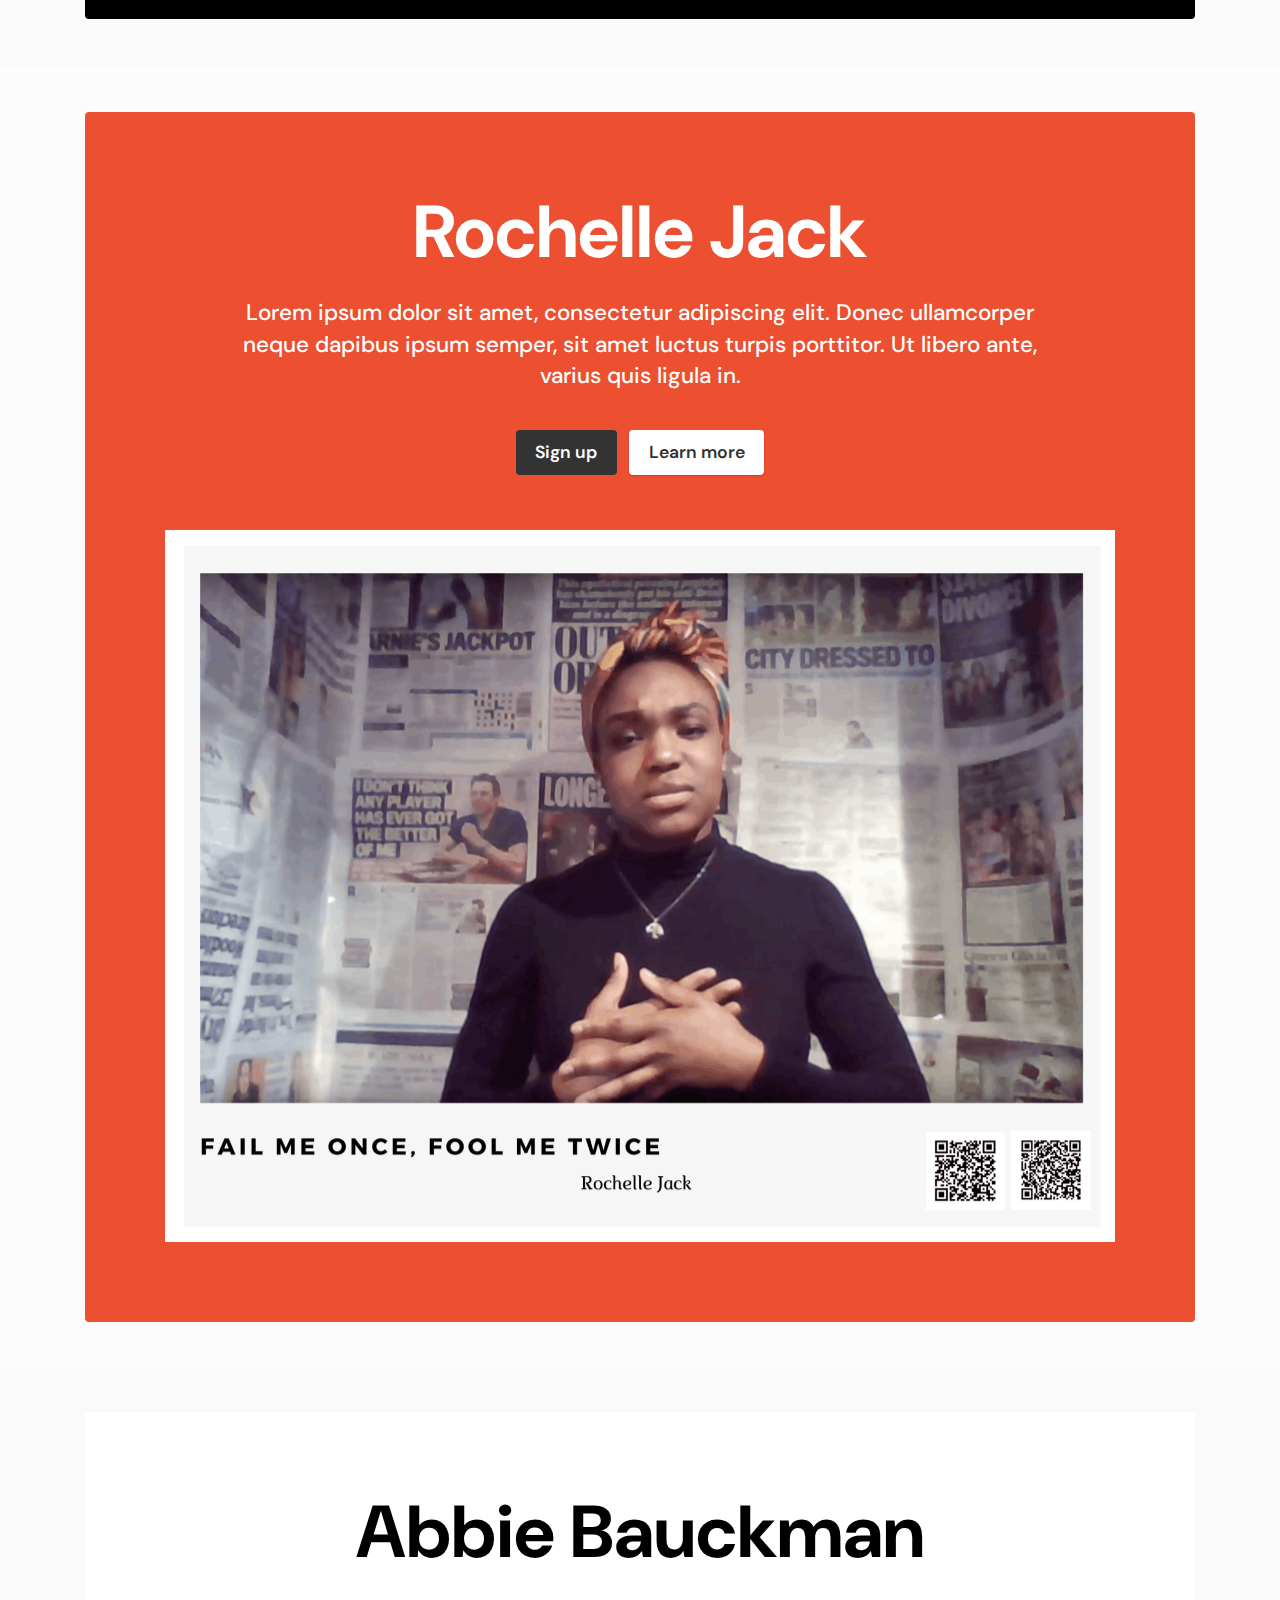
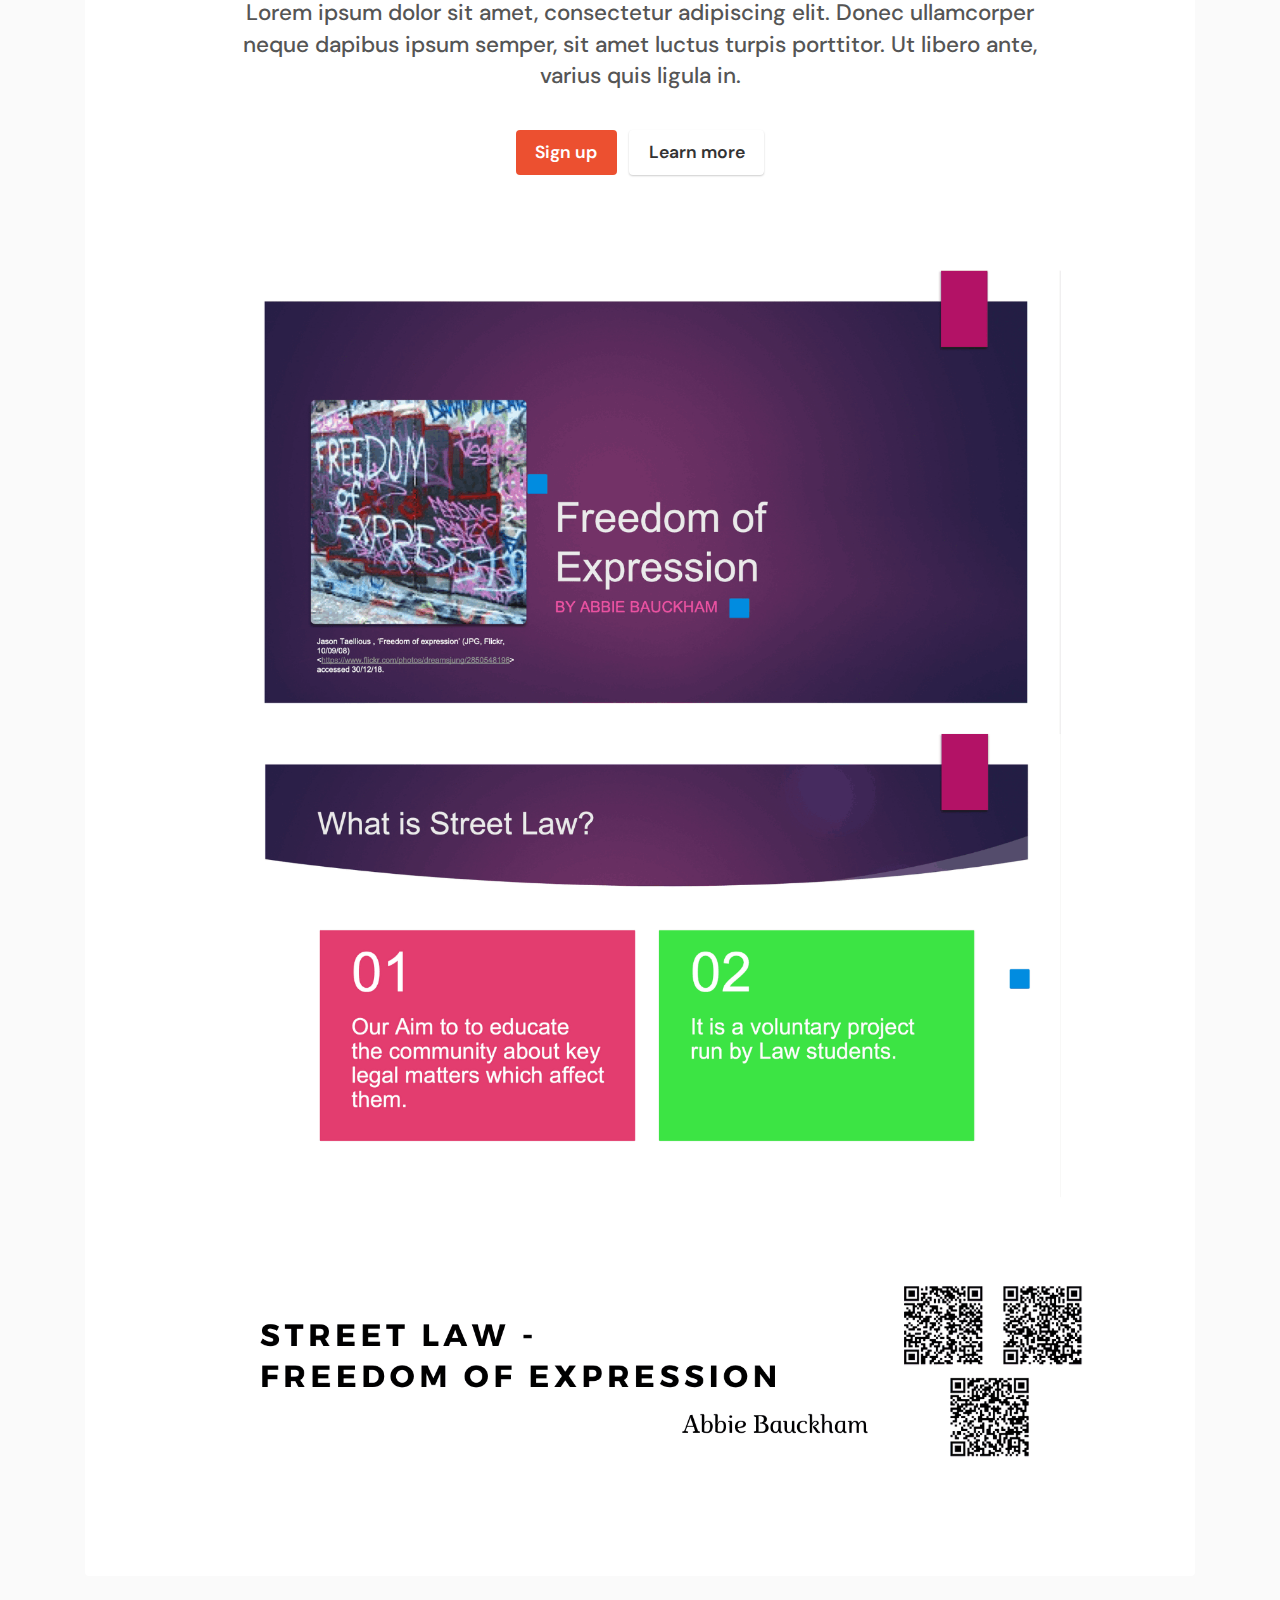
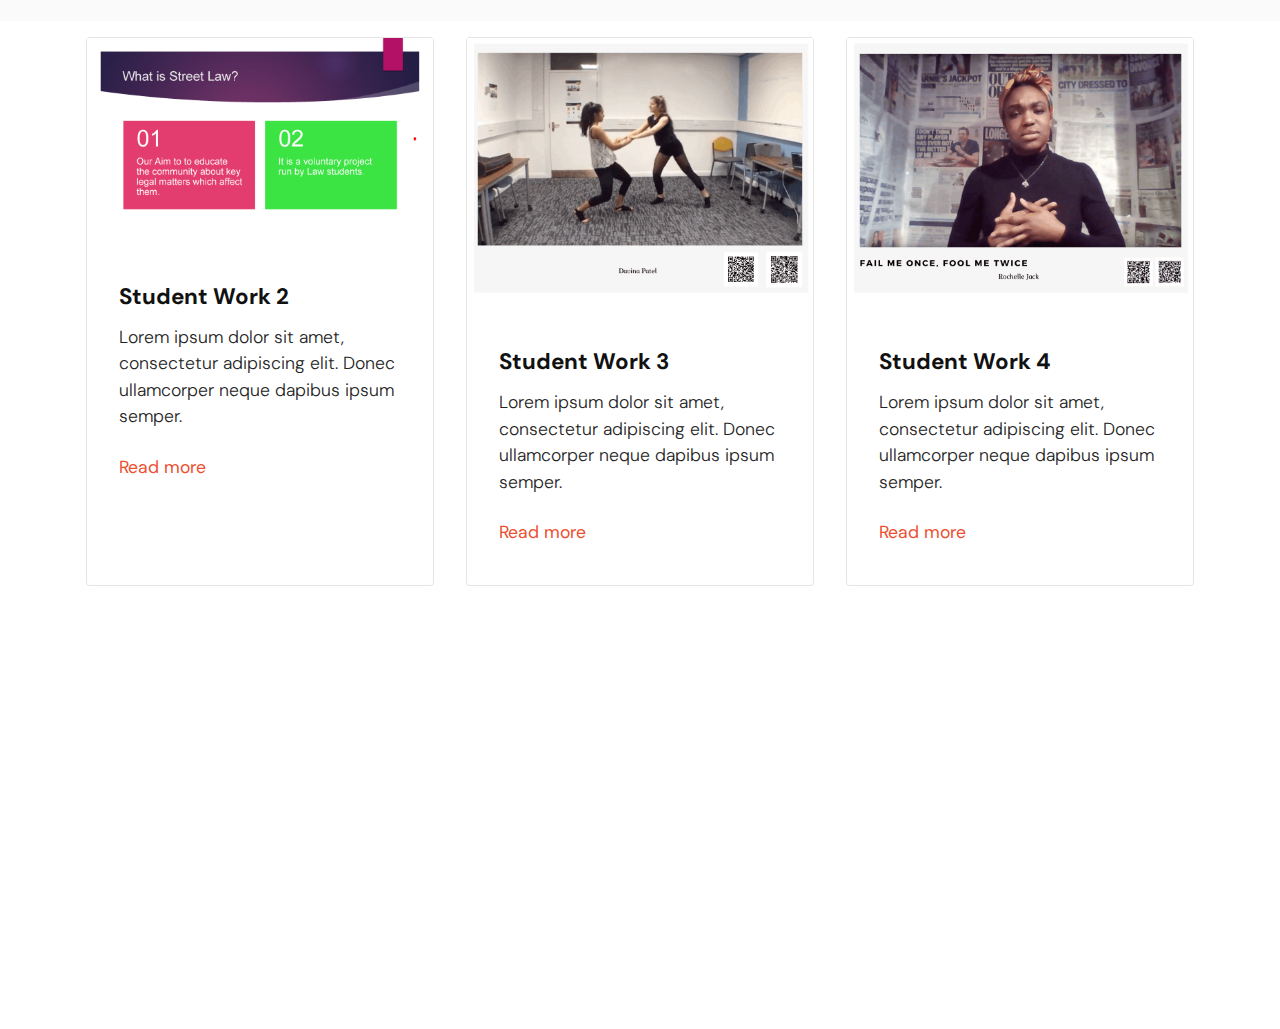
<file: Gallery of Student Work.html>
<!DOCTYPE html>
<html  >
<head>
  
  <meta charset="UTF-8">
  <meta http-equiv="X-UA-Compatible" content="IE=edge">
  
  <meta name="viewport" content="width=device-width, initial-scale=1, minimum-scale=1">
  <link rel="shortcut icon" href="assets/images/eposlq1waaeqz89-122x122.jpg" type="image/x-icon">
  <meta name="description" content="Gallery of Student Work">
  
  <title>Gallery of Student Work</title>
  <link rel="stylesheet" href="assets/font-awesome/css/font-awesome.css">
  <link rel="stylesheet" href="assets/web/assets/mobirise-icons/mobirise-icons.css">
  <link rel="stylesheet" href="assets/web/assets/mobirise-icons2/mobirise2.css">
  <link rel="stylesheet" href="assets/tether/tether.min.css">
  <link rel="stylesheet" href="assets/bootstrap/css/bootstrap.min.css">
  <link rel="stylesheet" href="assets/bootstrap/css/bootstrap-grid.min.css">
  <link rel="stylesheet" href="assets/bootstrap/css/bootstrap-reboot.min.css">
  <link rel="stylesheet" href="assets/dropdown/css/style.css">
  <link rel="stylesheet" href="assets/socicon/css/styles.css">
  <link rel="stylesheet" href="assets/theme/css/style.css">
  <link rel="stylesheet" href="assets/mobirise/css/mbr-additional.css" type="text/css">
  
  
  
</head>
<body>
  <section class="menu cid-rOMppMkTcD" once="menu" id="menu1-3">

    


    <nav class="navbar navbar-dropdown navbar-fixed-top navbar-expand-lg">

        <div class="container">
            <div class="navbar-brand">
                <span class="navbar-logo">
                    <a href="index.html">
                        <img src="assets/images/eposlq1waaeqz89-122x122.jpg" alt="" title="" style="height: 8rem;">
                    </a>
                </span>
                
            </div>
            <button class="navbar-toggler" type="button" data-toggle="collapse" data-target="#navbarSupportedContent" aria-controls="navbarNavAltMarkup" aria-expanded="false" aria-label="Toggle navigation">
                <div class="hamburger">
                    <span></span>
                    <span></span>
                    <span></span>
                    <span></span>
                </div>
            </button>
            <div class="collapse navbar-collapse" id="navbarSupportedContent">
                <ul class="navbar-nav nav-dropdown nav-right" data-app-modern-menu="true"><li class="nav-item">
                        <a class="nav-link link text-black display-4" href="#">
                            Home</a>
                    </li>
                    <li class="nav-item"><a class="nav-link link text-black display-4" href="#" aria-expanded="false">About Me</a>
                        
                    </li>



                    <li class="nav-item dropdown open"><a class="nav-link link text-black dropdown-toggle display-4" href="#" data-toggle="dropdown-submenu" aria-expanded="true">
                            My Teaching</a><div class="dropdown-menu"><a class="text-black dropdown-item display-4" href="#">About The Module<br></a><a class="text-black dropdown-item display-4" href="#">Curriculum Design &amp; Assessment<br></a><a class="text-black dropdown-item display-4" href="#">Legal Education<br></a><a class="text-black dropdown-item display-4" href="#">Work With Me<br></a></div></li><li class="nav-item"><a class="nav-link link text-black display-4" href="Gallery of Student Work.html" target="_blank">
                            Gallery of Student Work</a></li>
                    
                    <li class="nav-item"><a class="nav-link link text-black display-4" href="index.html#form01-c">Contact</a>
                    </li></ul>
                
                
            </div>
        </div>
    </nav>

</section>

<section class="header3 cid-rPCEFMf9lv mbr-parallax-background" id="header04-4">

    

    <div class="mbr-overlay" style="opacity: 0; background-color: rgb(255, 255, 255);">
    </div>
    <div class="container">
        <div class="row justify-content-center">


            <div class="card col-12 col-md-12 col-lg-9">
                <div class="card-wrapper">
                    <div class="card-box align-center">


                        <h4 class="card-title align-center mbr-semibold pb-3 mbr-black mbr-fonts-style display-1"><strong>Gallery of Student Work</strong></h4>
                        <p class="mbr-text pb-3 mbr-regular mbr-black mbr-fonts-style display-7">Lorem ipsum dolor sit amet,
                            consectetur adipiscing elit. Donec ullamcorper neque dapibus ipsum semper, sit amet luctus
                            turpis porttitor. Ut libero ante, varius quis ligula in, aliquet consectetur tortor. Proin
                            aliquet neque nibh, pretium rutrum mattis.</p>


                        <div class="link-wrap">

                            <h5 class="link mbr-bold mbr-black mbr-fonts-style display-7"><a href="https://www.thinglink.com/card/1280156925501112323" target="_blank">View in Browser
                            </a></h5>
                        </div>


                    </div>

                </div>
            </div>






        </div>
    </div>
</section>

<section class="testimonials01 cid-rPCEWC0tUH" id="testimonials01-8">

    

    
    <div class="container">
        <div class="row justify-content-center">


            <div class="card col-12 col-md-12 col-lg-6">
                <div class="card-wrapper">
                    <div class="card-box align-left">


                        <h4 class="card-title align-left mbr-semibold pb-3 mbr-black mbr-fonts-style display-2">
                            <strong>Welcome</strong></h4>
                        <p class="mbr-text pb-3 mbr-regular align-left mbr-black mbr-fonts-style display-7">
                            Lorem ipsum dolor sit amet,
                            consectetur adipiscing elit. Donec ullamcorper neque dapibus ipsum semper, sit amet luctus
                            turpis porttitor. Ut libero ante, varius quis ligula consectetur tortor.</p>


                        <div class="link-wrap">

                            <h5 class="link mbr-bold mbr-black mbr-fonts-style display-7"><a href="Student Work 1.html">View Work</a>&nbsp; &nbsp; &nbsp; &nbsp; &nbsp; &nbsp; &nbsp; &nbsp; &nbsp; &nbsp; &nbsp; &nbsp; &nbsp; &nbsp; &nbsp;</h5>
                        </div>


                    </div>

                </div>
            </div>

            <div class="card col-12 col-md-12 col-lg-6">

                <div class="name-wrapper mbr-flex">
                    <img src="assets/images/eposlq1waaeqz89-122x122.jpg" alt="" title="">
                    <h4 class="name mbr-semibold mbr-black mbr-fonts-style display-4">Emma Flint - The Ginger Lawyer<br></h4>
                </div>

                <p class="mbr-text pb-3 align-left mbr-regular mbr-black mbr-fonts-style display-4">Lorem ipsum dolor sit amet, consectetur adipiscing elit.
                    Vestibulum in fermentum tellus. Etiam turpis metus, mattis vel ullamcorper sed, convallis eget
                    tellus. Aliquam luctus nisl justo, iaculis maximus tortor hendrerit eget. Quisque vehicula nisl eget
                    tincidunt auctor. Donec vitae justo aliquet est luctus.</p>

            </div>




        </div>
    </div>
</section>

<section class="cid-rPCSMo7ed9 mbr-fullscreen" id="header03-11">

    

    

    <div class="container align-center">
        <div class="row justify-content-center">
            <div class="mbr-white col-md-12 col-lg-12">
                <div class="card">
                    <div class="content">
                        <h1 class="mbr-section-title mbr-bold pb-3 mbr-fonts-style display-1">Daren Kim</h1>
                        <p class="mbr-text pb-3 mbr-semibold mbr-fonts-style display-7">
                            Lorem ipsum dolor sit amet, consectetur adipiscing elit. Donec ullamcorper neque dapibus
                            ipsum
                            semper, sit amet luctus turpis porttitor. Ut libero ante, varius quis ligula in.</p>
                        <div class="mbr-section-btn pb-5"><a class="btn btn-sm btn-primary display-4" href="#">Sign up</a> <a class="btn btn-sm btn-black-outline display-4" href="#">Learn more</a></div>
                    </div>

                    <img src="assets/images/daren-1500x2000.png" alt="" title="">

                </div>
            </div>
        </div>
    </div>
</section>

<section class="cid-rPCSO9r4MM" id="header03-13" data-bg-video="https://www.youtube.com/watch?v=36YgDDJ7XSc">

    

    <div class="mbr-overlay" style="background-color: rgb(255, 255, 255); opacity: 0.8;"></div>

    <div class="container align-center">
        <div class="row justify-content-center">
            <div class="mbr-white col-md-12 col-lg-12">
                <div class="card">
                    <div class="content">
                        <h1 class="mbr-section-title mbr-bold pb-3 mbr-fonts-style display-1">Rochelle Jack</h1>
                        <p class="mbr-text pb-3 mbr-semibold mbr-fonts-style display-7">
                            Lorem ipsum dolor sit amet, consectetur adipiscing elit. Donec ullamcorper neque dapibus
                            ipsum
                            semper, sit amet luctus turpis porttitor. Ut libero ante, varius quis ligula in.</p>
                        <div class="mbr-section-btn pb-5"><a class="btn btn-sm btn-black display-4" href="#">Sign up</a> <a class="btn btn-sm btn-black-outline display-4" href="#">Learn more</a></div>
                    </div>

                    <img src="assets/images/rochelle-1900x1425.png" alt="" title="">

                </div>
            </div>
        </div>
    </div>
</section>

<section class="cid-rPCSOZos6s" id="header03-14">

    

    

    <div class="container align-center">
        <div class="row justify-content-center">
            <div class="mbr-white col-md-12 col-lg-12">
                <div class="card">
                    <div class="content">
                        <h1 class="mbr-section-title mbr-bold pb-3 mbr-fonts-style display-1">Abbie Bauckman</h1>
                        <p class="mbr-text pb-3 mbr-semibold mbr-fonts-style display-7">
                            Lorem ipsum dolor sit amet, consectetur adipiscing elit. Donec ullamcorper neque dapibus
                            ipsum
                            semper, sit amet luctus turpis porttitor. Ut libero ante, varius quis ligula in.</p>
                        <div class="mbr-section-btn pb-5"><a class="btn btn-sm btn-primary display-4" href="#">Sign up</a> <a class="btn btn-sm btn-black-outline display-4" href="#">Learn more</a></div>
                    </div>

                    <img src="assets/images/abbie-copy-1500x2000.png" alt="" title="">

                </div>
            </div>
        </div>
    </div>
</section>

<section class="features6 cid-rPCEJp8n2J" id="features06-5">

    

    
    <div class="container">
        <div class="row">
            

            <div class="card p-3 col-12 col-md-6 col-lg-4">
                <div class="card-wrapper">

                    <div class="img-wrapper">
                        <img src="assets/images/annotated-freedomofexpressionstreetlaw.pptx-page-2-502x282.png" alt="" title="">
                    </div>
                    <div class="card-box align-left">
                        <h4 class="card-title align-left mbr-semibold mbr-black mbr-fonts-style display-7"><strong>Student Work 2</strong></h4>
                        <p class="mbr-text pb-2  mbr-fonts-style display-4">
                            Lorem ipsum dolor sit amet, consectetur adipiscing elit. Donec ullamcorper neque dapibus
                            ipsum
                            semper.</p>
                        <div class="link-wrap">
                            <h5 class="link align-left mbr-semibold mbr-black mbr-fonts-style display-4"><a href="#">Read more</a></h5>

                        </div>
                    </div>

                </div>
            </div>

            <div class="card p-3 col-12 col-md-6 col-lg-4">
                <div class="card-wrapper">

                    <div class="img-wrapper">
                        <img src="assets/images/davina-502x377.png" alt="" title="">
                    </div>
                    <div class="card-box align-left">
                        <h4 class="card-title align-left mbr-semibold mbr-black mbr-fonts-style display-7"><strong>Student Work 3</strong></h4>
                        <p class="mbr-text pb-2  mbr-fonts-style display-4">
                            Lorem ipsum dolor sit amet, consectetur adipiscing elit. Donec ullamcorper neque dapibus
                            ipsum
                            semper.</p>

                        <div class="link-wrap">
                            <h5 class="link align-left mbr-semibold mbr-black mbr-fonts-style display-4"><a href="#">Read more</a></h5>

                        </div>
                    </div>

                </div>
            </div>



            <div class="card p-3 col-12 col-md-6 col-lg-4">
                <div class="card-wrapper">

                    <div class="img-wrapper">
                        <img src="assets/images/rochelle-502x377.png" alt="" title="">
                    </div>
                    <div class="card-box align-left">
                        <h4 class="card-title align-left mbr-semibold mbr-black mbr-fonts-style display-7"><strong>Student Work 4</strong></h4>
                        <p class="mbr-text pb-2  mbr-fonts-style display-4">
                            Lorem ipsum dolor sit amet, consectetur adipiscing elit. Donec ullamcorper neque dapibus
                            ipsum
                            semper.</p>

                        <div class="link-wrap">
                            <h5 class="link align-left mbr-semibold mbr-black mbr-fonts-style display-4"><a href="#">Read more</a></h5>

                        </div>
                    </div>

                </div>
            </div>



            


        </div>
    </div>
</section>

<section once="footers" class="cid-rPxGZ9Ozu1 mbr-reveal" id="footer01-2">

    

    

    <div class="container">
        <div class="media-container-row align-center">
            <div class="row title-row">

                <h1 class="mbr-section-title align-center mbr-bold pb-4 mbr-fonts-style display-5">The Ginger Lawyer</h1>

            </div>

            <div class="row social-row">
                <div class="social-list align-right pb-2">
                    





                <div class="soc-item">
                        <a href="https://twitter.com/mobirise" target="_blank">
                            <span class="socicon-twitter socicon mbr-iconfont mbr-iconfont-social"></span>
                        </a>
                    </div><div class="soc-item">
                        <a href="https://twitter.com/mobirise" target="_blank">
                            <span class="mbr-iconfont mbr-iconfont-social fa-facebook-square fa"></span>
                        </a>
                    </div><div class="soc-item">
                        <a href="https://twitter.com/mobirise" target="_blank">
                            <span class="mbr-iconfont mbr-iconfont-social socicon-instagram socicon"></span>
                        </a>
                    </div></div>
            </div>
            <div class="row row-links">
                <ul class="foot-menu">
                    




                    
                    
                <li class="foot-menu-item  mbr-fonts-style display-4"><strong>User Agreement</strong></li><li class="foot-menu-item  mbr-fonts-style display-4"><strong>Privacy Statement
                    </strong></li><li class="foot-menu-item first mbr-fonts-style display-4"><font color="#ffffff"><strong>Gallery of Student Work</strong></font></li></ul>
            </div>

            <div class="row row-copirayt">
                <p class="mbr-text mb-0 mbr-fonts-style align-center display-4">
                    © Copyright 2020 JustJag - All Rights Reserved
                </p>
            </div>
        </div>
    </div>
</section>


  <script src="assets/web/assets/jquery/jquery.min.js"></script>
  <script src="assets/tether/tether.min.js"></script>
  <script src="assets/popper/popper.min.js"></script>
  <script src="assets/bootstrap/js/bootstrap.min.js"></script>
  <script src="assets/vimeoplayer/jquery.mb.vimeo_player.js"></script>
  <script src="assets/ytplayer/jquery.mb.ytplayer.min.js"></script>
  <script src="assets/smoothscroll/smooth-scroll.js"></script>
  <script src="assets/dropdown/js/nav-dropdown.js"></script>
  <script src="assets/dropdown/js/navbar-dropdown.js"></script>
  <script src="assets/touchswipe/jquery.touch-swipe.min.js"></script>
  <script src="assets/parallax/jarallax.min.js"></script>
  <script src="assets/theme/js/script.js"></script>
  
  
</body>
</html>
</file>
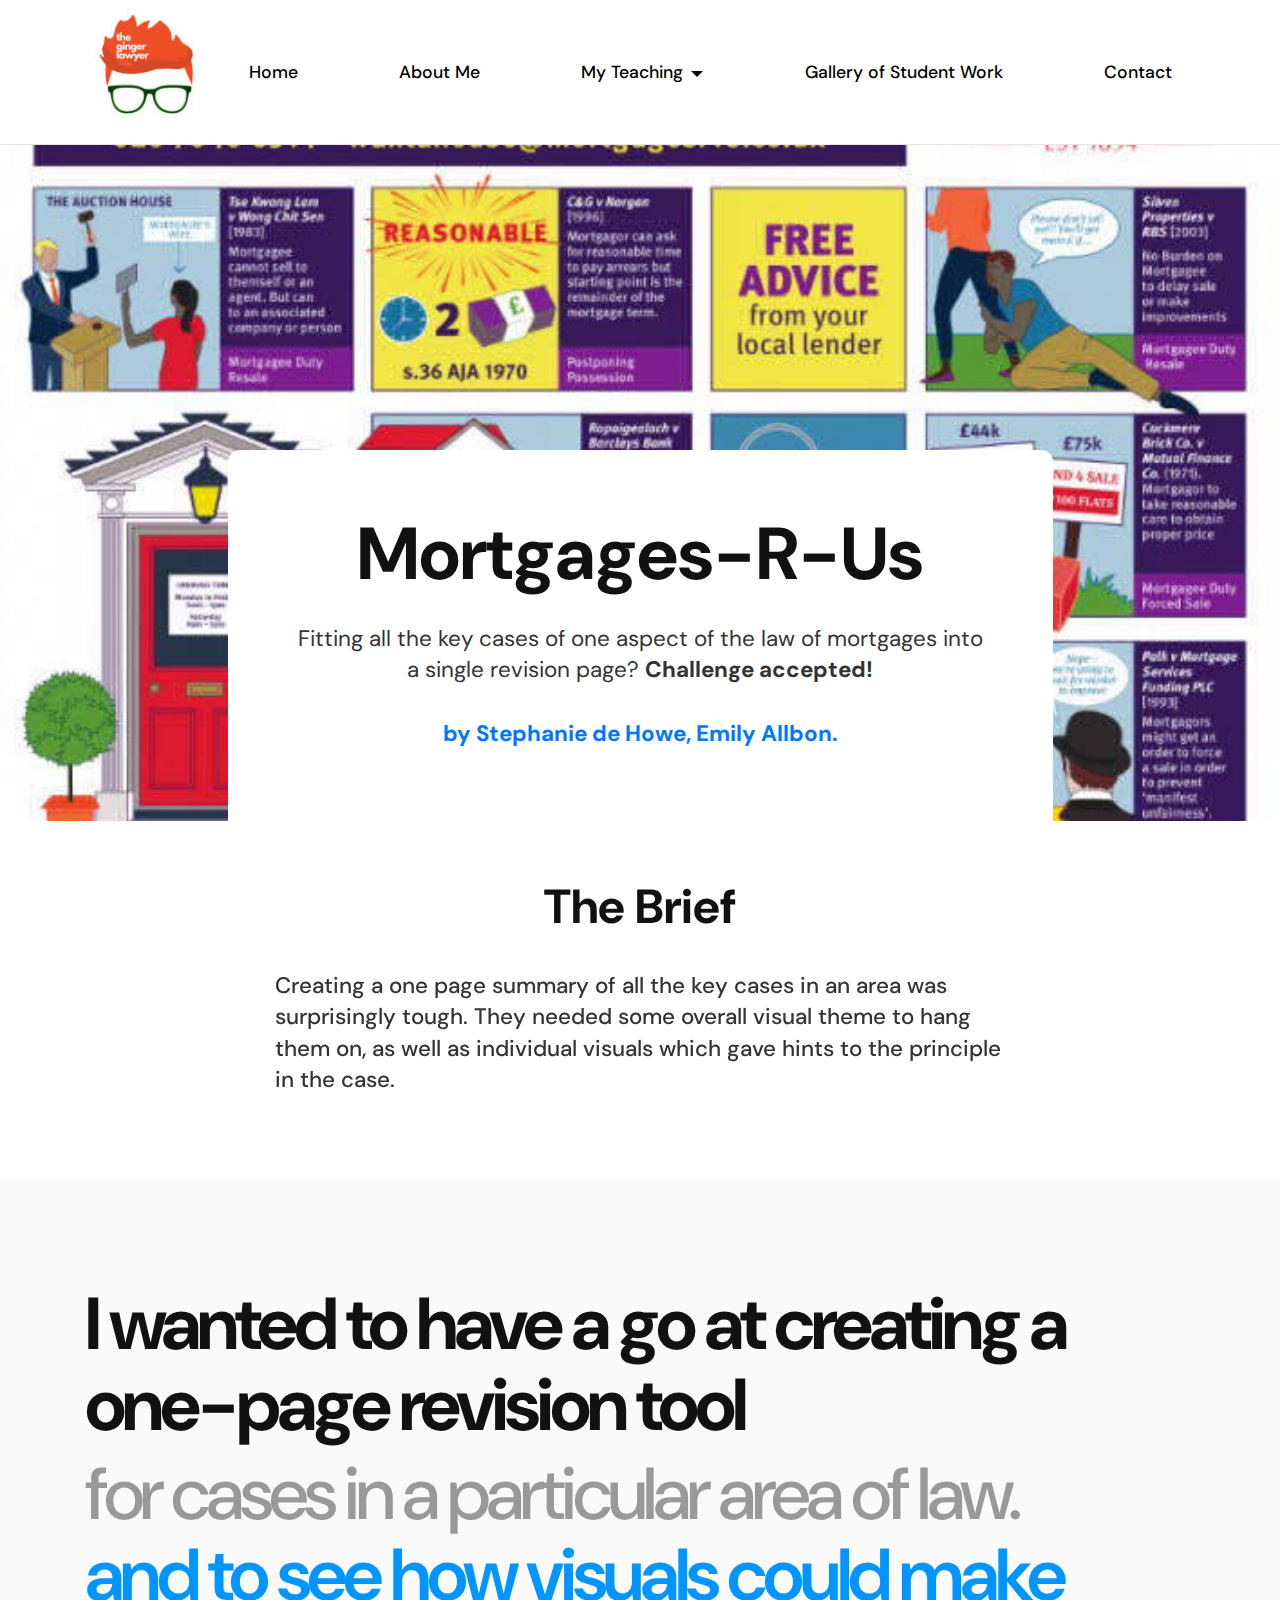
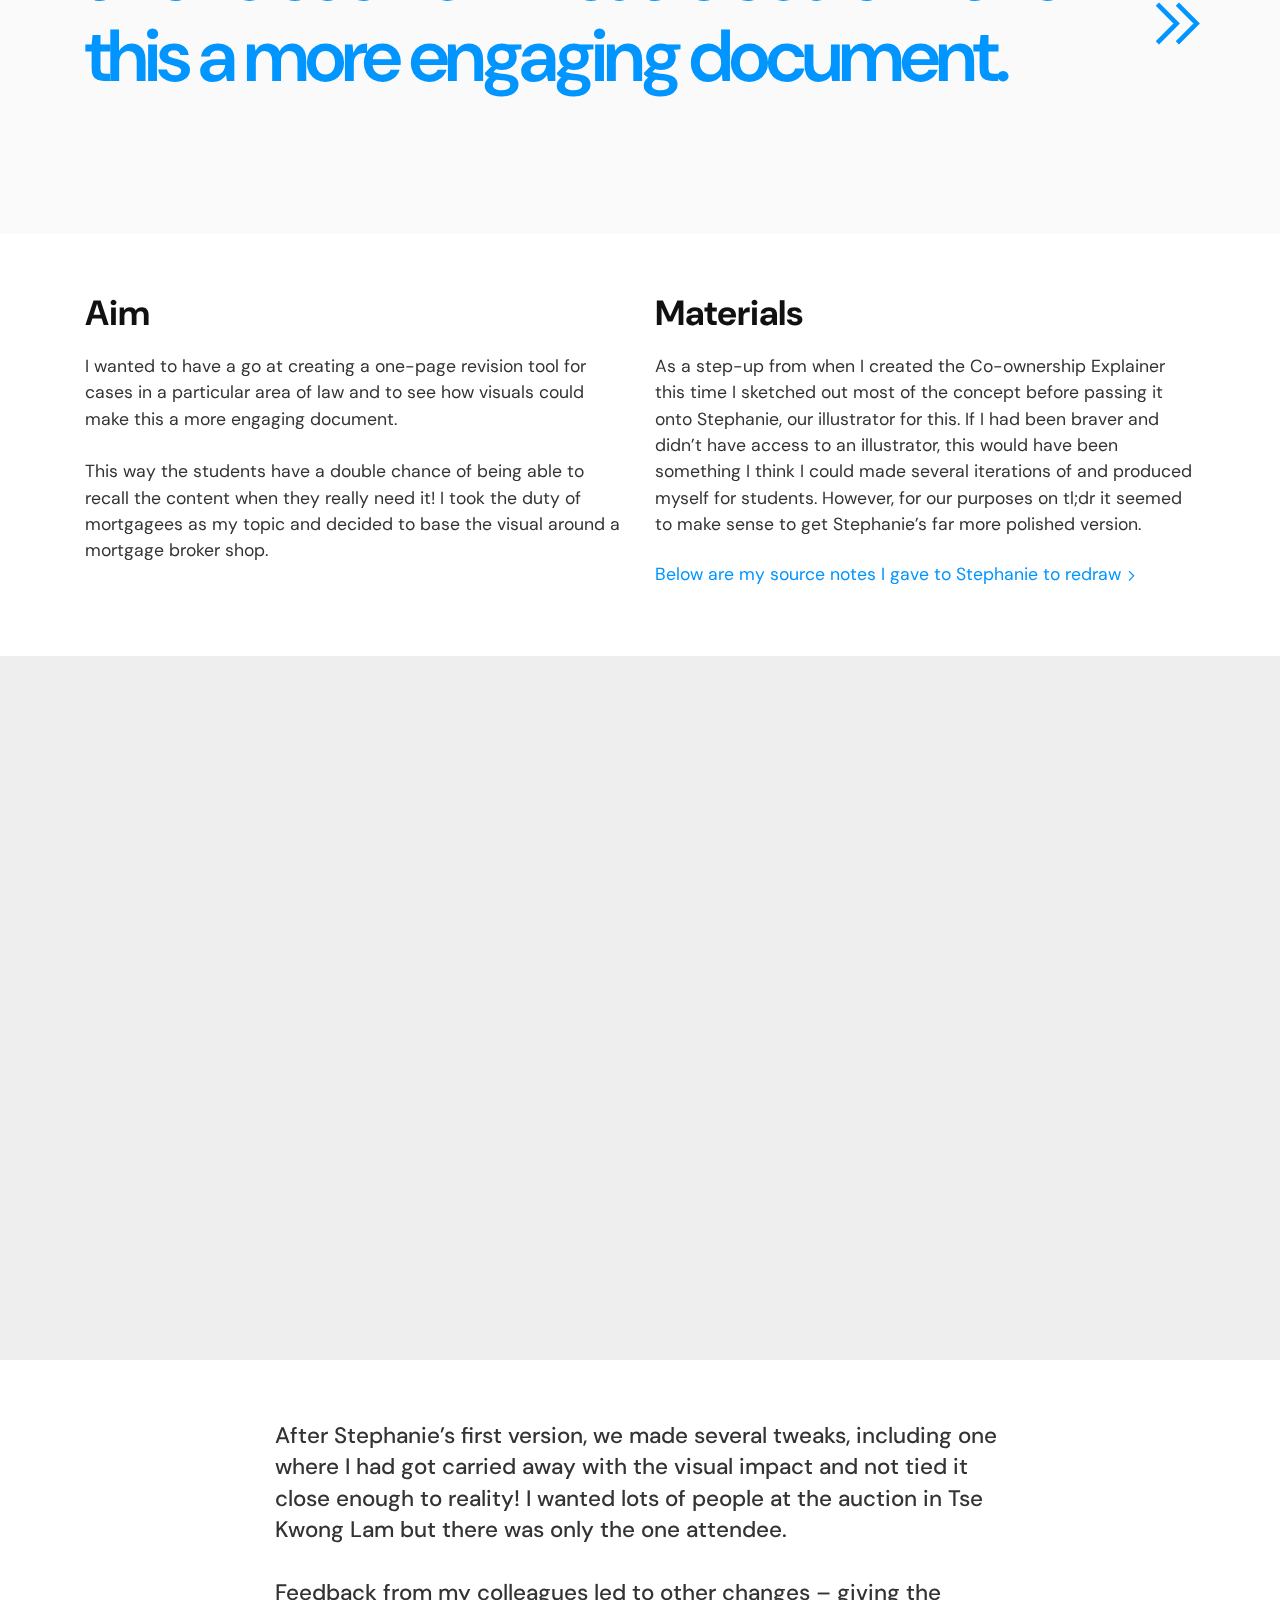
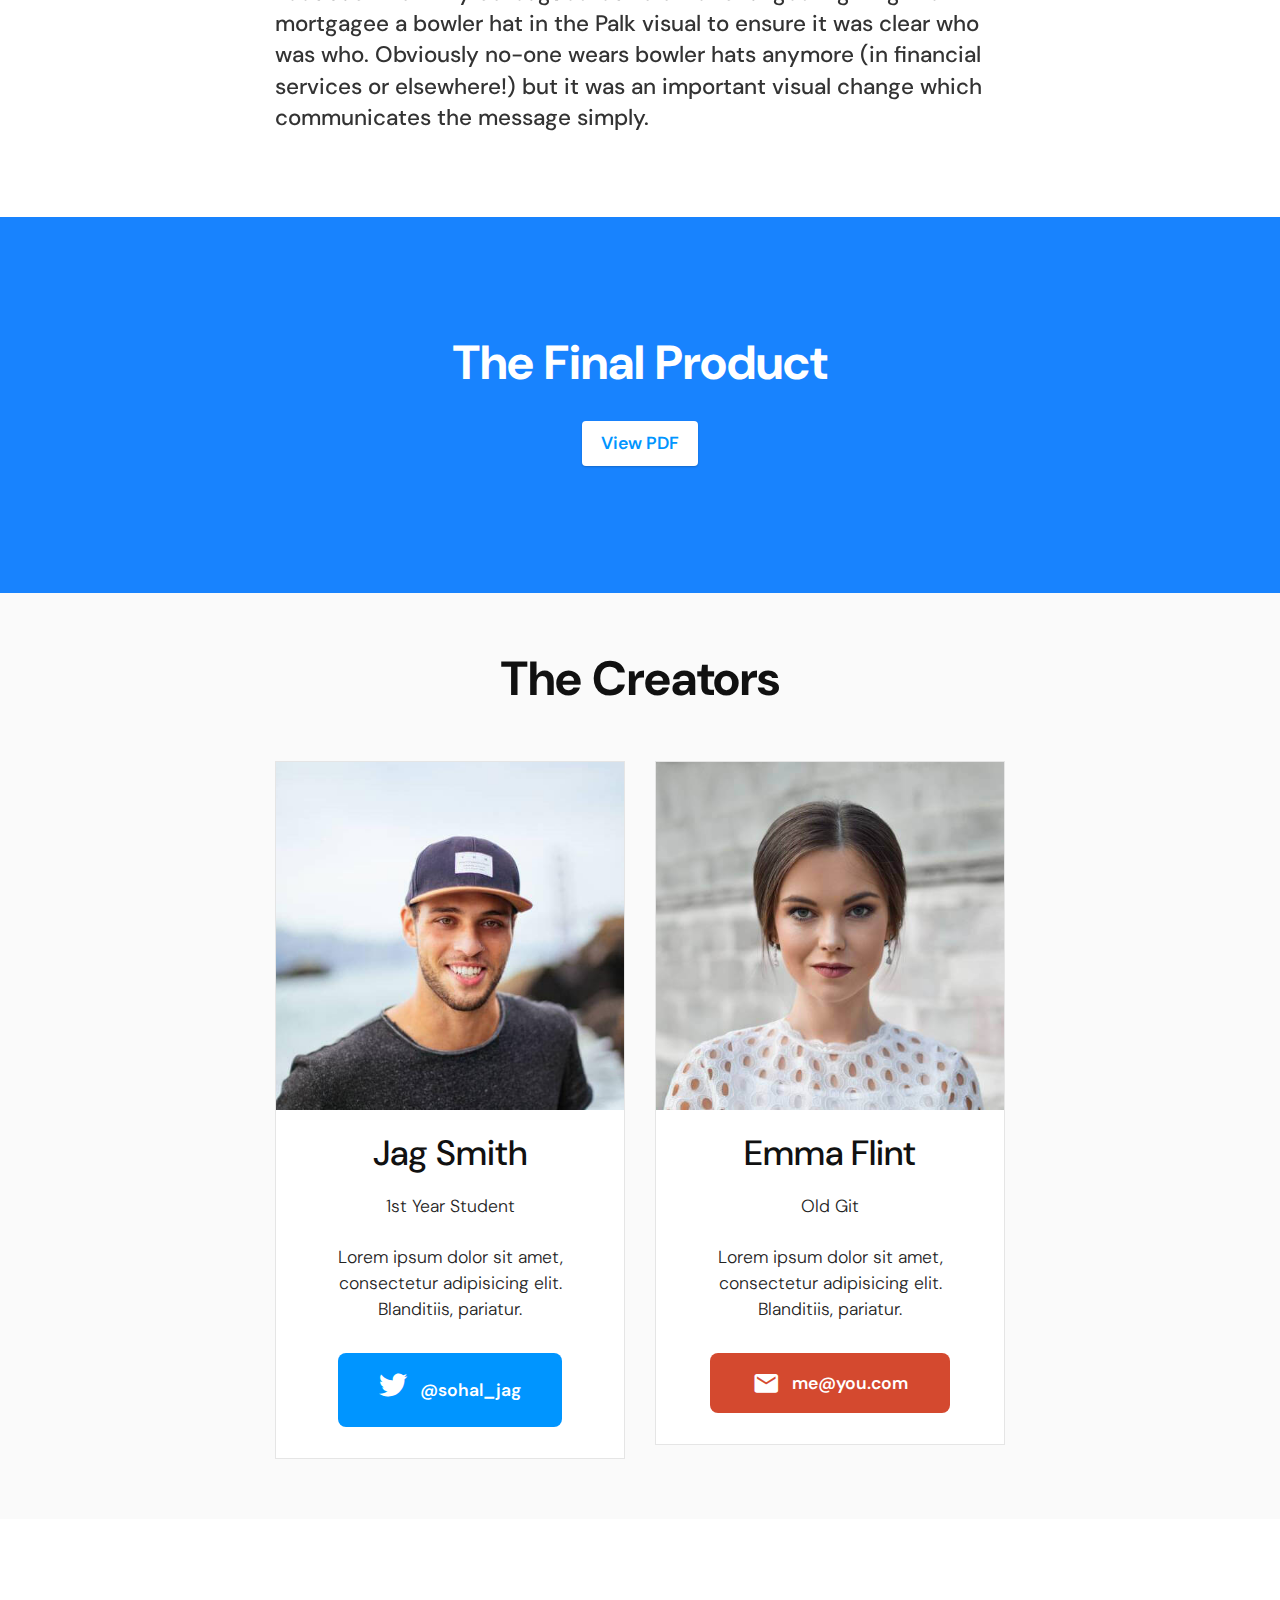
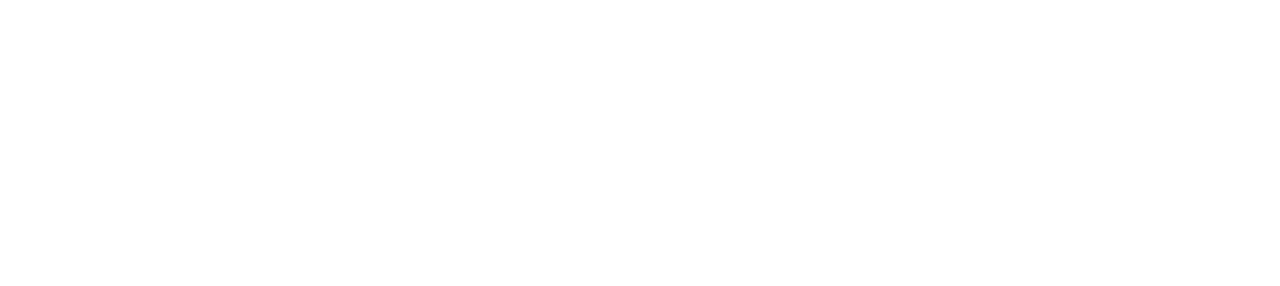
<file: Student Work 1.html>
<!DOCTYPE html>
<html  >
<head>
  
  <meta charset="UTF-8">
  <meta http-equiv="X-UA-Compatible" content="IE=edge">
  
  <meta name="viewport" content="width=device-width, initial-scale=1, minimum-scale=1">
  <link rel="shortcut icon" href="assets/images/eposlq1waaeqz89-122x122.jpg" type="image/x-icon">
  <meta name="description" content="Student Work 1">
  
  <title>Student Work 1</title>
  <link rel="stylesheet" href="assets/font-awesome/css/font-awesome.css">
  <link rel="stylesheet" href="assets/bootstrap-material-design-font/css/material.css">
  <link rel="stylesheet" href="assets/web/assets/mobirise-icons/mobirise-icons.css">
  <link rel="stylesheet" href="assets/web/assets/mobirise-icons2/mobirise2.css">
  <link rel="stylesheet" href="assets/tether/tether.min.css">
  <link rel="stylesheet" href="assets/bootstrap/css/bootstrap.min.css">
  <link rel="stylesheet" href="assets/bootstrap/css/bootstrap-grid.min.css">
  <link rel="stylesheet" href="assets/bootstrap/css/bootstrap-reboot.min.css">
  <link rel="stylesheet" href="assets/dropdown/css/style.css">
  <link rel="stylesheet" href="assets/socicon/css/styles.css">
  <link rel="stylesheet" href="assets/theme/css/style.css">
  <link rel="stylesheet" href="assets/mobirise/css/mbr-additional.css" type="text/css">
  
  
  
</head>
<body>
  <section class="menu cid-rOMppMkTcD" once="menu" id="menu1-b">

    


    <nav class="navbar navbar-dropdown navbar-fixed-top navbar-expand-lg">

        <div class="container">
            <div class="navbar-brand">
                <span class="navbar-logo">
                    <a href="index.html">
                        <img src="assets/images/eposlq1waaeqz89-122x122.jpg" alt="" title="" style="height: 8rem;">
                    </a>
                </span>
                
            </div>
            <button class="navbar-toggler" type="button" data-toggle="collapse" data-target="#navbarSupportedContent" aria-controls="navbarNavAltMarkup" aria-expanded="false" aria-label="Toggle navigation">
                <div class="hamburger">
                    <span></span>
                    <span></span>
                    <span></span>
                    <span></span>
                </div>
            </button>
            <div class="collapse navbar-collapse" id="navbarSupportedContent">
                <ul class="navbar-nav nav-dropdown nav-right" data-app-modern-menu="true"><li class="nav-item">
                        <a class="nav-link link text-black display-4" href="#">
                            Home</a>
                    </li>
                    <li class="nav-item"><a class="nav-link link text-black display-4" href="#" aria-expanded="false">About Me</a>
                        
                    </li>



                    <li class="nav-item dropdown open"><a class="nav-link link text-black dropdown-toggle display-4" href="#" data-toggle="dropdown-submenu" aria-expanded="true">
                            My Teaching</a><div class="dropdown-menu"><a class="text-black dropdown-item display-4" href="#">About The Module<br></a><a class="text-black dropdown-item display-4" href="#">Curriculum Design &amp; Assessment<br></a><a class="text-black dropdown-item display-4" href="#">Legal Education<br></a><a class="text-black dropdown-item display-4" href="#">Work With Me<br></a></div></li><li class="nav-item"><a class="nav-link link text-black display-4" href="Gallery of Student Work.html" target="_blank">
                            Gallery of Student Work</a></li>
                    
                    <li class="nav-item"><a class="nav-link link text-black display-4" href="index.html#form01-c">Contact</a>
                    </li></ul>
                
                
            </div>
        </div>
    </nav>

</section>

<section class="header3 cid-rPCHZ69Qda mbr-parallax-background" id="header04-k">

    

    <div class="mbr-overlay" style="opacity: 0; background-color: rgb(255, 255, 255);">
    </div>
    <div class="container">
        <div class="row justify-content-center">


            <div class="card col-12 col-md-12 col-lg-9">
                <div class="card-wrapper">
                    <div class="card-box align-center">


                        <h4 class="card-title align-center mbr-semibold pb-3 mbr-black mbr-fonts-style display-1"><strong>Mortgages-R-Us</strong></h4>
                        <p class="mbr-text pb-3 mbr-regular mbr-black mbr-fonts-style display-7">Fitting all the key cases of one aspect of the law of mortgages into a single revision page? <strong>Challenge accepted!</strong></p>


                        <div class="link-wrap">

                            <h5 class="link mbr-bold mbr-black mbr-fonts-style display-7">by Stephanie de Howe, Emily Allbon.</h5>
                        </div>


                    </div>

                </div>
            </div>






        </div>
    </div>
</section>

<section class="content1 cid-rPCOM7XknN" id="content01-r">

    

    
    <div class="container">
        <div class="row justify-content-center">


            <div class="card col-12 col-md-12 col-lg-8">
                <div class="card-wrapper">
                    <div class="card-box ">


                        <h4 class="card-title align-center mbr-semibold pb-4 mbr-black mbr-fonts-style display-2">
                            <strong>The Brief</strong></h4>
                        <p class="mbr-text pb-2 mbr-semibold align-left mbr-black mbr-fonts-style display-7">Creating a one page summary of all the key cases in an area was surprisingly tough. They needed some overall visual theme to hang them on, as well as individual visuals which gave hints to the principle in the case.</p>

                        


                    </div>

                </div>
            </div>



        </div>
    </div>
</section>

<section class="info04 cid-rPCQeTIGJj" id="info04-x">

    

    

    <div class="container align-left">
        <div class="row justify-content-center">
            <div class="mbr-black col-md-12 col-lg-12">
                <h1 class="mbr-section-title mbr-bold mbr-fonts-style display-1">I wanted to have a go at creating a one-page revision tool&nbsp;</h1>
                <p class="mbr-text pb-3 mbr-semibold mbr-fonts-style display-1">
                    for cases in a particular area of law. <a href="https://tldr.legal/files/resources_files/Mortgages%20R%20Us%20v3.pdf" class="text-info" target="_blank">and to see how visuals could make this a more engaging document.</a>
                </p>
                
            </div>
        </div>
    </div>
</section>

<section class="content03 cid-rPCQ5dpLpF" id="content03-u">

    

    
    <div class="container">
        <div class="row">


            <div class="card col-12 col-md-12 col-lg-6">
                <div class="card-wrapper">
                    <div class="card-box align-left">


                        <h4 class="card-title align-left mbr-semibold pb-2 mbr-black mbr-fonts-style display-5">
                            <strong>Aim</strong></h4>
                        <p class="mbr-text pb-2 mbr-regular mbr-black mbr-fonts-style display-4">I wanted to have a go at creating a one-page revision tool for cases in a particular area of law and to see how visuals could make this a more engaging document. <br><br>This way the students have a double chance of being able to recall the content when they really need it! I took the duty of mortgagees as my topic and decided to base the visual around a mortgage broker shop.</p>




                    </div>

                </div>
            </div>



            <div class="card col-12 col-md-12 col-lg-6">
                <div class="card-wrapper">
                    <div class="card-box align-left">


                        <h4 class="card-title align-left mbr-semibold pb-2 mbr-black mbr-fonts-style display-5">
                            <strong>Materials</strong></h4>
                        <p class="mbr-text pb-2 mbr-regular mbr-black mbr-fonts-style display-4">
                            As a step-up from when I created the Co-ownership Explainer this time I sketched out most of the concept before passing it onto Stephanie, our illustrator for this. If I had been braver and didn’t have access to an illustrator, this would have been something I think I could made several iterations of and produced myself for students. However, for our purposes on tl;dr it seemed to make sense to get Stephanie’s far more polished version.<br></p>


                        <div class="link-wrap left">

                            <h5 class="link mbr-bold mbr-black mbr-fonts-style display-4"><a href="#" class="text-info" style="font-weight: normal;">Below are my source notes I gave to Stephanie to redraw</a></h5>
                        </div>


                    </div>

                </div>
            </div>



        </div>
    </div>
</section>

<section class="image2 cid-rPCQPmcEhf mbr-parallax-background" id="image02-y">

    

    

    <div class="container-fluid">
        <div class="row">
            <div class="col-md-12 col-lg-12 col-12">
                <div class="block"> </div>
            </div>
        </div>
    </div>

</section>

<section class="content1 cid-rPCPubJV5j" id="content01-t">

    

    
    <div class="container">
        <div class="row justify-content-center">


            <div class="card col-12 col-md-12 col-lg-8">
                <div class="card-wrapper">
                    <div class="card-box ">


                        
                        <p class="mbr-text pb-2 mbr-semibold align-left mbr-black mbr-fonts-style display-7">After Stephanie’s first version, we made several tweaks, including one where I had got carried away with the visual impact and not tied it close enough to reality! I wanted lots of people at the auction in Tse Kwong Lam but there was only the one attendee. <br><br>Feedback from my colleagues led to other changes – giving the mortgagee a bowler hat in the Palk visual to ensure it was clear who was who. Obviously no-one wears bowler hats anymore (in financial services or elsewhere!) but it was an important visual change which communicates the message simply.<br></p>

                        


                    </div>

                </div>
            </div>



        </div>
    </div>
</section>

<section class="info1 cid-rPCRsry8Qk" id="info01-10" data-bg-video="https://www.youtube.com/watch?v=36YgDDJ7XSc">

    

    <div class="mbr-overlay" style="opacity: 0.9; background-color: rgb(0, 119, 255);"></div>

    <div class="container align-center">
        <div class="row justify-content-center">
            <div class="mbr-white col-md-12 col-lg-8">
                <h1 class="mbr-section-title mbr-bold pb-3 mbr-fonts-style display-2">The Final Product</h1>
                
                <div class="mbr-section-btn"><a class="btn btn-sm btn-info-outline display-4" href="https://tldr.legal/files/resources_files/Mortgages%20R%20Us%20v3.pdf" target="_blank">View PDF</a></div>
            </div>
        </div>
    </div>
</section>

<section class="teams1 cid-rPCRgC6bLQ" id="team01-z">

    

    
    <div class="container">
        <div class="row justify-content-center">
            <div class="col-12 main-heading pb-5">
                <h2 class="mbr-section-title main-title mbr-fonts-style align-center mbr-black display-2"><strong>The Creators</strong></h2>
                
            </div>
            <div class="col-sm-6 team-card col-lg-4 last-row-card">
                <div class="card-wrap">
                    <div class="image-wrap">
                        <img src="assets/images/face13.jpg" alt="">
                    </div>
                    <div class="content-wrap">
                        <h3 class="mbr-section-title card-title mbr-fonts-style align-center mbr-black display-5">
                            Jag Smith
                        </h3>
                        <h3 class="mbr-section-subtitle mbr-fonts-style mbr-role align-center pt-2 display-4">1st Year Student</h3>
                        <h3 class="mbr-section-subtitle mbr-fonts-style card-text align-center mbr-lighter pt-3 display-4">
                            Lorem ipsum dolor sit amet, consectetur adipisicing elit. Blanditiis, pariatur.
                        </h3>
                        <div class="mbr-section-btn card-btn align-center"><a class="btn btn-md btn-info display-4" href="#"><span class="socicon socicon-twitter mbr-iconfont mbr-iconfont-btn"></span>@sohal_jag</a></div>
                    </div>
                </div>
            </div>

            <div class="col-sm-6 team-card col-lg-4 last-row-card last-card">
                <div class="card-wrap">
                    <div class="image-wrap">
                        <img src="assets/images/face2.jpg" alt="">
                    </div>
                    <div class="content-wrap">
                        <h3 class="mbr-section-title card-title mbr-fonts-style align-center mbr-black display-5">
                            Emma Flint</h3>
                        <h3 class="mbr-section-subtitle mbr-fonts-style mbr-role align-center pt-2 display-4">
                            Old Git</h3>
                        <h3 class="mbr-section-subtitle mbr-fonts-style card-text align-center mbr-lighter pt-3 display-4">
                            Lorem ipsum dolor sit amet, consectetur adipisicing elit. Blanditiis, pariatur.
                        </h3>
                        <div class="mbr-section-btn card-btn align-center"><a class="btn btn-md btn-secondary display-4" href="#"><span class="mdi-communication-email mbr-iconfont mbr-iconfont-btn"></span>me@you.com</a></div>
                    </div>
                </div>
            </div>

            

            

            

            
        </div>
    </div>
</section>

<section once="footers" class="cid-rPxGZ9Ozu1 mbr-reveal" id="footer01-a">

    

    

    <div class="container">
        <div class="media-container-row align-center">
            <div class="row title-row">

                <h1 class="mbr-section-title align-center mbr-bold pb-4 mbr-fonts-style display-5">The Ginger Lawyer</h1>

            </div>

            <div class="row social-row">
                <div class="social-list align-right pb-2">
                    





                <div class="soc-item">
                        <a href="https://twitter.com/mobirise" target="_blank">
                            <span class="socicon-twitter socicon mbr-iconfont mbr-iconfont-social"></span>
                        </a>
                    </div><div class="soc-item">
                        <a href="https://twitter.com/mobirise" target="_blank">
                            <span class="mbr-iconfont mbr-iconfont-social fa-facebook-square fa"></span>
                        </a>
                    </div><div class="soc-item">
                        <a href="https://twitter.com/mobirise" target="_blank">
                            <span class="mbr-iconfont mbr-iconfont-social socicon-instagram socicon"></span>
                        </a>
                    </div></div>
            </div>
            <div class="row row-links">
                <ul class="foot-menu">
                    




                    
                    
                <li class="foot-menu-item  mbr-fonts-style display-4"><strong>User Agreement</strong></li><li class="foot-menu-item  mbr-fonts-style display-4"><strong>Privacy Statement
                    </strong></li><li class="foot-menu-item first mbr-fonts-style display-4"><font color="#ffffff"><strong>Gallery of Student Work</strong></font></li></ul>
            </div>

            <div class="row row-copirayt">
                <p class="mbr-text mb-0 mbr-fonts-style align-center display-4">
                    © Copyright 2020 JustJag - All Rights Reserved
                </p>
            </div>
        </div>
    </div>
</section>


  <script src="assets/web/assets/jquery/jquery.min.js"></script>
  <script src="assets/popper/popper.min.js"></script>
  <script src="assets/tether/tether.min.js"></script>
  <script src="assets/bootstrap/js/bootstrap.min.js"></script>
  <script src="assets/dropdown/js/nav-dropdown.js"></script>
  <script src="assets/dropdown/js/navbar-dropdown.js"></script>
  <script src="assets/vimeoplayer/jquery.mb.vimeo_player.js"></script>
  <script src="assets/parallax/jarallax.min.js"></script>
  <script src="assets/touchswipe/jquery.touch-swipe.min.js"></script>
  <script src="assets/smoothscroll/smooth-scroll.js"></script>
  <script src="assets/ytplayer/jquery.mb.ytplayer.min.js"></script>
  <script src="assets/theme/js/script.js"></script>
  
  
</body>
</html>
</file>
<file: assets/web/assets/mobirise-icons/mobirise-icons.css>
@font-face {
  font-family: 'MobiriseIcons';
  src:  url('mobirise-icons.eot?spat4u');
  src:  url('mobirise-icons.eot?spat4u#iefix') format('embedded-opentype'),
    url('mobirise-icons.ttf?spat4u') format('truetype'),
    url('mobirise-icons.woff?spat4u') format('woff'),
    url('mobirise-icons.svg?spat4u#MobiriseIcons') format('svg');
  font-weight: normal;
  font-style: normal;
}

[class^="mbri-"], [class*=" mbri-"] {
  /* use !important to prevent issues with browser extensions that change fonts */
  font-family: MobiriseIcons !important;
  speak: none;
  font-style: normal;
  font-weight: normal;
  font-variant: normal;
  text-transform: none;
  line-height: 1;

  /* Better Font Rendering =========== */
  -webkit-font-smoothing: antialiased;
  -moz-osx-font-smoothing: grayscale;
}

.mbri-add-submenu:before {
  content: "\e900";
}
.mbri-alert:before {
  content: "\e901";
}
.mbri-align-center:before {
  content: "\e902";
}
.mbri-align-justify:before {
  content: "\e903";
}
.mbri-align-left:before {
  content: "\e904";
}
.mbri-align-right:before {
  content: "\e905";
}
.mbri-android:before {
  content: "\e906";
}
.mbri-apple:before {
  content: "\e907";
}
.mbri-arrow-down:before {
  content: "\e908";
}
.mbri-arrow-next:before {
  content: "\e909";
}
.mbri-arrow-prev:before {
  content: "\e90a";
}
.mbri-arrow-up:before {
  content: "\e90b";
}
.mbri-bold:before {
  content: "\e90c";
}
.mbri-bookmark:before {
  content: "\e90d";
}
.mbri-bootstrap:before {
  content: "\e90e";
}
.mbri-briefcase:before {
  content: "\e90f";
}
.mbri-browse:before {
  content: "\e910";
}
.mbri-bulleted-list:before {
  content: "\e911";
}
.mbri-calendar:before {
  content: "\e912";
}
.mbri-camera:before {
  content: "\e913";
}
.mbri-cart-add:before {
  content: "\e914";
}
.mbri-cart-full:before {
  content: "\e915";
}
.mbri-cash:before {
  content: "\e916";
}
.mbri-change-style:before {
  content: "\e917";
}
.mbri-chat:before {
  content: "\e918";
}
.mbri-clock:before {
  content: "\e919";
}
.mbri-close:before {
  content: "\e91a";
}
.mbri-cloud:before {
  content: "\e91b";
}
.mbri-code:before {
  content: "\e91c";
}
.mbri-contact-form:before {
  content: "\e91d";
}
.mbri-credit-card:before {
  content: "\e91e";
}
.mbri-cursor-click:before {
  content: "\e91f";
}
.mbri-cust-feedback:before {
  content: "\e920";
}
.mbri-database:before {
  content: "\e921";
}
.mbri-delivery:before {
  content: "\e922";
}
.mbri-desktop:before {
  content: "\e923";
}
.mbri-devices:before {
  content: "\e924";
}
.mbri-down:before {
  content: "\e925";
}
.mbri-download:before {
  content: "\e989";
}
.mbri-drag-n-drop:before {
  content: "\e927";
}
.mbri-drag-n-drop2:before {
  content: "\e928";
}
.mbri-edit:before {
  content: "\e929";
}
.mbri-edit2:before {
  content: "\e92a";
}
.mbri-error:before {
  content: "\e92b";
}
.mbri-extension:before {
  content: "\e92c";
}
.mbri-features:before {
  content: "\e92d";
}
.mbri-file:before {
  content: "\e92e";
}
.mbri-flag:before {
  content: "\e92f";
}
.mbri-folder:before {
  content: "\e930";
}
.mbri-gift:before {
  content: "\e931";
}
.mbri-github:before {
  content: "\e932";
}
.mbri-globe:before {
  content: "\e933";
}
.mbri-globe-2:before {
  content: "\e934";
}
.mbri-growing-chart:before {
  content: "\e935";
}
.mbri-hearth:before {
  content: "\e936";
}
.mbri-help:before {
  content: "\e937";
}
.mbri-home:before {
  content: "\e938";
}
.mbri-hot-cup:before {
  content: "\e939";
}
.mbri-idea:before {
  content: "\e93a";
}
.mbri-image-gallery:before {
  content: "\e93b";
}
.mbri-image-slider:before {
  content: "\e93c";
}
.mbri-info:before {
  content: "\e93d";
}
.mbri-italic:before {
  content: "\e93e";
}
.mbri-key:before {
  content: "\e93f";
}
.mbri-laptop:before {
  content: "\e940";
}
.mbri-layers:before {
  content: "\e941";
}
.mbri-left-right:before {
  content: "\e942";
}
.mbri-left:before {
  content: "\e943";
}
.mbri-letter:before {
  content: "\e944";
}
.mbri-like:before {
  content: "\e945";
}
.mbri-link:before {
  content: "\e946";
}
.mbri-lock:before {
  content: "\e947";
}
.mbri-login:before {
  content: "\e948";
}
.mbri-logout:before {
  content: "\e949";
}
.mbri-magic-stick:before {
  content: "\e94a";
}
.mbri-map-pin:before {
  content: "\e94b";
}
.mbri-menu:before {
  content: "\e94c";
}
.mbri-mobile:before {
  content: "\e94d";
}
.mbri-mobile2:before {
  content: "\e94e";
}
.mbri-mobirise:before {
  content: "\e94f";
}
.mbri-more-horizontal:before {
  content: "\e950";
}
.mbri-more-vertical:before {
  content: "\e951";
}
.mbri-music:before {
  content: "\e952";
}
.mbri-new-file:before {
  content: "\e953";
}
.mbri-numbered-list:before {
  content: "\e954";
}
.mbri-opened-folder:before {
  content: "\e955";
}
.mbri-pages:before {
  content: "\e956";
}
.mbri-paper-plane:before {
  content: "\e957";
}
.mbri-paperclip:before {
  content: "\e958";
}
.mbri-photo:before {
  content: "\e959";
}
.mbri-photos:before {
  content: "\e95a";
}
.mbri-pin:before {
  content: "\e95b";
}
.mbri-play:before {
  content: "\e95c";
}
.mbri-plus:before {
  content: "\e95d";
}
.mbri-preview:before {
  content: "\e95e";
}
.mbri-print:before {
  content: "\e95f";
}
.mbri-protect:before {
  content: "\e960";
}
.mbri-question:before {
  content: "\e961";
}
.mbri-quote-left:before {
  content: "\e962";
}
.mbri-quote-right:before {
  content: "\e963";
}
.mbri-refresh:before {
  content: "\e964";
}
.mbri-responsive:before {
  content: "\e965";
}
.mbri-right:before {
  content: "\e966";
}
.mbri-rocket:before {
  content: "\e967";
}
.mbri-sad-face:before {
  content: "\e968";
}
.mbri-sale:before {
  content: "\e969";
}
.mbri-save:before {
  content: "\e96a";
}
.mbri-search:before {
  content: "\e96b";
}
.mbri-setting:before {
  content: "\e96c";
}
.mbri-setting2:before {
  content: "\e96d";
}
.mbri-setting3:before {
  content: "\e96e";
}
.mbri-share:before {
  content: "\e96f";
}
.mbri-shopping-bag:before {
  content: "\e970";
}
.mbri-shopping-basket:before {
  content: "\e971";
}
.mbri-shopping-cart:before {
  content: "\e972";
}
.mbri-sites:before {
  content: "\e973";
}
.mbri-smile-face:before {
  content: "\e974";
}
.mbri-speed:before {
  content: "\e975";
}
.mbri-star:before {
  content: "\e976";
}
.mbri-success:before {
  content: "\e977";
}
.mbri-sun:before {
  content: "\e978";
}
.mbri-sun2:before {
  content: "\e979";
}
.mbri-tablet:before {
  content: "\e97a";
}
.mbri-tablet-vertical:before {
  content: "\e97b";
}
.mbri-target:before {
  content: "\e97c";
}
.mbri-timer:before {
  content: "\e97d";
}
.mbri-to-ftp:before {
  content: "\e97e";
}
.mbri-to-local-drive:before {
  content: "\e97f";
}
.mbri-touch-swipe:before {
  content: "\e980";
}
.mbri-touch:before {
  content: "\e981";
}
.mbri-trash:before {
  content: "\e982";
}
.mbri-underline:before {
  content: "\e983";
}
.mbri-unlink:before {
  content: "\e984";
}
.mbri-unlock:before {
  content: "\e985";
}
.mbri-up-down:before {
  content: "\e986";
}
.mbri-up:before {
  content: "\e987";
}
.mbri-update:before {
  content: "\e988";
}
.mbri-upload:before {
 content: "\e926"; 
}
.mbri-user:before {
  content: "\e98a";
}
.mbri-user2:before {
  content: "\e98b";
}
.mbri-users:before {
  content: "\e98c";
}
.mbri-video:before {
  content: "\e98d";
}
.mbri-video-play:before {
  content: "\e98e";
}
.mbri-watch:before {
  content: "\e98f";
}
.mbri-website-theme:before {
  content: "\e990";
}
.mbri-wifi:before {
  content: "\e991";
}
.mbri-windows:before {
  content: "\e992";
}
.mbri-zoom-out:before {
  content: "\e993";
}
.mbri-redo:before {
  content: "\e994";
}
.mbri-undo:before {
  content: "\e995";
}
</file>
<file: assets/web/assets/mobirise-icons2/mobirise2.css>
@font-face {
  font-family: 'Moririse2';
  src:  url('mobirise2.eot?f2bix4');
  src:  url('mobirise2.eot?f2bix4#iefix') format('embedded-opentype'),
    url('mobirise2.ttf?f2bix4') format('truetype'),
    url('mobirise2.woff?f2bix4') format('woff'),
    url('mobirise2.svg?f2bix4#mobirise2') format('svg');
  font-weight: normal;
  font-style: normal;
}

[class^="mobi-"], [class*=" mobi-"] {
  /* use !important to prevent issues with browser extensions that change fonts */
  font-family: 'Moririse2' !important;
  speak: none;
  font-style: normal;
  font-weight: normal;
  font-variant: normal;
  text-transform: none;
  line-height: 1;

  /* Better Font Rendering =========== */
  -webkit-font-smoothing: antialiased;
  -moz-osx-font-smoothing: grayscale;
}

.mobi-mbri-add-submenu:before {
  content: "\e900";
}
.mobi-mbri-alert:before {
  content: "\e901";
}
.mobi-mbri-align-center:before {
  content: "\e902";
}
.mobi-mbri-align-justify:before {
  content: "\e903";
}
.mobi-mbri-align-left:before {
  content: "\e904";
}
.mobi-mbri-align-right:before {
  content: "\e905";
}
.mobi-mbri-android:before {
  content: "\e906";
}
.mobi-mbri-apple:before {
  content: "\e907";
}
.mobi-mbri-arrow-down:before {
  content: "\e908";
}
.mobi-mbri-arrow-next:before {
  content: "\e909";
}
.mobi-mbri-arrow-prev:before {
  content: "\e90a";
}
.mobi-mbri-arrow-up:before {
  content: "\e90b";
}
.mobi-mbri-bold:before {
  content: "\e90c";
}
.mobi-mbri-bookmark:before {
  content: "\e90d";
}
.mobi-mbri-bootstrap:before {
  content: "\e90e";
}
.mobi-mbri-briefcase:before {
  content: "\e90f";
}
.mobi-mbri-browse:before {
  content: "\e910";
}
.mobi-mbri-bulleted-list:before {
  content: "\e911";
}
.mobi-mbri-calendar:before {
  content: "\e912";
}
.mobi-mbri-camera:before {
  content: "\e913";
}
.mobi-mbri-cart-add:before {
  content: "\e914";
}
.mobi-mbri-cart-full:before {
  content: "\e915";
}
.mobi-mbri-cash:before {
  content: "\e916";
}
.mobi-mbri-change-style:before {
  content: "\e917";
}
.mobi-mbri-chat:before {
  content: "\e918";
}
.mobi-mbri-clock:before {
  content: "\e919";
}
.mobi-mbri-close:before {
  content: "\e91a";
}
.mobi-mbri-cloud:before {
  content: "\e91b";
}
.mobi-mbri-code:before {
  content: "\e91c";
}
.mobi-mbri-contact-form:before {
  content: "\e91d";
}
.mobi-mbri-credit-card:before {
  content: "\e91e";
}
.mobi-mbri-cursor-click:before {
  content: "\e91f";
}
.mobi-mbri-cust-feedback:before {
  content: "\e920";
}
.mobi-mbri-database:before {
  content: "\e921";
}
.mobi-mbri-delivery:before {
  content: "\e922";
}
.mobi-mbri-desktop:before {
  content: "\e923";
}
.mobi-mbri-devices:before {
  content: "\e924";
}
.mobi-mbri-down:before {
  content: "\e925";
}
.mobi-mbri-download-2:before {
  content: "\e926";
}
.mobi-mbri-download:before {
  content: "\e927";
}
.mobi-mbri-drag-n-drop-2:before {
  content: "\e928";
}
.mobi-mbri-drag-n-drop:before {
  content: "\e929";
}
.mobi-mbri-edit-2:before {
  content: "\e92a";
}
.mobi-mbri-edit:before {
  content: "\e92b";
}
.mobi-mbri-error:before {
  content: "\e92c";
}
.mobi-mbri-extension:before {
  content: "\e92d";
}
.mobi-mbri-features:before {
  content: "\e92e";
}
.mobi-mbri-file:before {
  content: "\e92f";
}
.mobi-mbri-flag:before {
  content: "\e930";
}
.mobi-mbri-folder:before {
  content: "\e931";
}
.mobi-mbri-gift:before {
  content: "\e932";
}
.mobi-mbri-github:before {
  content: "\e933";
}
.mobi-mbri-globe-2:before {
  content: "\e934";
}
.mobi-mbri-globe:before {
  content: "\e935";
}
.mobi-mbri-growing-chart:before {
  content: "\e936";
}
.mobi-mbri-hearth:before {
  content: "\e937";
}
.mobi-mbri-help:before {
  content: "\e938";
}
.mobi-mbri-home:before {
  content: "\e939";
}
.mobi-mbri-hot-cup:before {
  content: "\e93a";
}
.mobi-mbri-idea:before {
  content: "\e93b";
}
.mobi-mbri-image-gallery:before {
  content: "\e93c";
}
.mobi-mbri-image-slider:before {
  content: "\e93d";
}
.mobi-mbri-info:before {
  content: "\e93e";
}
.mobi-mbri-italic:before {
  content: "\e93f";
}
.mobi-mbri-key:before {
  content: "\e940";
}
.mobi-mbri-laptop:before {
  content: "\e941";
}
.mobi-mbri-layers:before {
  content: "\e942";
}
.mobi-mbri-left-right:before {
  content: "\e943";
}
.mobi-mbri-left:before {
  content: "\e944";
}
.mobi-mbri-letter:before {
  content: "\e945";
}
.mobi-mbri-like:before {
  content: "\e946";
}
.mobi-mbri-link:before {
  content: "\e947";
}
.mobi-mbri-lock:before {
  content: "\e948";
}
.mobi-mbri-login:before {
  content: "\e949";
}
.mobi-mbri-logout:before {
  content: "\e94a";
}
.mobi-mbri-magic-stick:before {
  content: "\e94b";
}
.mobi-mbri-map-pin:before {
  content: "\e94c";
}
.mobi-mbri-menu:before {
  content: "\e94d";
}
.mobi-mbri-mobile-2:before {
  content: "\e94e";
}
.mobi-mbri-mobile-horizontal:before {
  content: "\e94f";
}
.mobi-mbri-mobile:before {
  content: "\e950";
}
.mobi-mbri-mobirise:before {
  content: "\e951";
}
.mobi-mbri-more-horizontal:before {
  content: "\e952";
}
.mobi-mbri-more-vertical:before {
  content: "\e953";
}
.mobi-mbri-music:before {
  content: "\e954";
}
.mobi-mbri-new-file:before {
  content: "\e955";
}
.mobi-mbri-numbered-list:before {
  content: "\e956";
}
.mobi-mbri-opened-folder:before {
  content: "\e957";
}
.mobi-mbri-pages:before {
  content: "\e958";
}
.mobi-mbri-paper-plane:before {
  content: "\e959";
}
.mobi-mbri-paperclip:before {
  content: "\e95a";
}
.mobi-mbri-phone:before {
  content: "\e95b";
}
.mobi-mbri-photo:before {
  content: "\e95c";
}
.mobi-mbri-photos:before {
  content: "\e95d";
}
.mobi-mbri-pin:before {
  content: "\e95e";
}
.mobi-mbri-play:before {
  content: "\e95f";
}
.mobi-mbri-plus:before {
  content: "\e960";
}
.mobi-mbri-preview:before {
  content: "\e961";
}
.mobi-mbri-print:before {
  content: "\e962";
}
.mobi-mbri-protect:before {
  content: "\e963";
}
.mobi-mbri-question:before {
  content: "\e964";
}
.mobi-mbri-quote-left:before {
  content: "\e965";
}
.mobi-mbri-quote-right:before {
  content: "\e966";
}
.mobi-mbri-redo:before {
  content: "\e967";
}
.mobi-mbri-refresh:before {
  content: "\e968";
}
.mobi-mbri-responsive-2:before {
  content: "\e969";
}
.mobi-mbri-responsive:before {
  content: "\e96a";
}
.mobi-mbri-right:before {
  content: "\e96b";
}
.mobi-mbri-rocket:before {
  content: "\e96c";
}
.mobi-mbri-sad-face:before {
  content: "\e96d";
}
.mobi-mbri-sale:before {
  content: "\e96e";
}
.mobi-mbri-save:before {
  content: "\e96f";
}
.mobi-mbri-search:before {
  content: "\e970";
}
.mobi-mbri-setting-2:before {
  content: "\e971";
}
.mobi-mbri-setting-3:before {
  content: "\e972";
}
.mobi-mbri-setting:before {
  content: "\e973";
}
.mobi-mbri-share:before {
  content: "\e974";
}
.mobi-mbri-shopping-bag:before {
  content: "\e975";
}
.mobi-mbri-shopping-basket:before {
  content: "\e976";
}
.mobi-mbri-shopping-cart:before {
  content: "\e977";
}
.mobi-mbri-sites:before {
  content: "\e978";
}
.mobi-mbri-smile-face:before {
  content: "\e979";
}
.mobi-mbri-speed:before {
  content: "\e97a";
}
.mobi-mbri-star:before {
  content: "\e97b";
}
.mobi-mbri-success:before {
  content: "\e97c";
}
.mobi-mbri-sun:before {
  content: "\e97d";
}
.mobi-mbri-sun2:before {
  content: "\e97e";
}
.mobi-mbri-tablet-vertical:before {
  content: "\e97f";
}
.mobi-mbri-tablet:before {
  content: "\e980";
}
.mobi-mbri-target:before {
  content: "\e981";
}
.mobi-mbri-timer:before {
  content: "\e982";
}
.mobi-mbri-to-ftp:before {
  content: "\e983";
}
.mobi-mbri-to-local-drive:before {
  content: "\e984";
}
.mobi-mbri-touch-swipe:before {
  content: "\e985";
}
.mobi-mbri-touch:before {
  content: "\e986";
}
.mobi-mbri-trash:before {
  content: "\e987";
}
.mobi-mbri-underline:before {
  content: "\e988";
}
.mobi-mbri-undo:before {
  content: "\e989";
}
.mobi-mbri-unlink:before {
  content: "\e98a";
}
.mobi-mbri-unlock:before {
  content: "\e98b";
}
.mobi-mbri-up-down:before {
  content: "\e98c";
}
.mobi-mbri-up:before {
  content: "\e98d";
}
.mobi-mbri-update:before {
  content: "\e98e";
}
.mobi-mbri-upload-2:before {
  content: "\e98f";
}
.mobi-mbri-upload:before {
  content: "\e990";
}
.mobi-mbri-user-2:before {
  content: "\e991";
}
.mobi-mbri-user:before {
  content: "\e992";
}
.mobi-mbri-users:before {
  content: "\e993";
}
.mobi-mbri-video-play:before {
  content: "\e994";
}
.mobi-mbri-video:before {
  content: "\e995";
}
.mobi-mbri-watch:before {
  content: "\e996";
}
.mobi-mbri-website-theme-2:before {
  content: "\e997";
}
.mobi-mbri-website-theme:before {
  content: "\e998";
}
.mobi-mbri-wifi:before {
  content: "\e999";
}
.mobi-mbri-windows:before {
  content: "\e99a";
}
.mobi-mbri-zoom-in:before {
  content: "\e99b";
}
.mobi-mbri-zoom-out:before {
  content: "\e99c";
}
</file>
<file: assets/socicon/css/styles.css>
@charset "UTF-8";

@font-face {
  font-family: "socicon";
  src:url("../fonts/socicon.eot");
  src:url("../fonts/socicon.eot?#iefix") format("embedded-opentype"),
    url("../fonts/socicon.woff") format("woff"),
    url("../fonts/socicon.ttf") format("truetype"),
    url("../fonts/socicon.svg#socicon") format("svg");
  font-weight: normal;
  font-style: normal;

}

[data-icon]:before {
  font-family: "socicon" !important;
  content: attr(data-icon);
  font-style: normal !important;
  font-weight: normal !important;
  font-variant: normal !important;
  text-transform: none !important;
  speak: none;
  line-height: 1;
  -webkit-font-smoothing: antialiased;
  -moz-osx-font-smoothing: grayscale;
}

[class^="socicon-"]:before,
[class*=" socicon-"]:before {
  font-family: "socicon" !important;
  font-style: normal !important;
  font-weight: normal !important;
  font-variant: normal !important;
  text-transform: none !important;
  speak: none;
  line-height: 1;
  -webkit-font-smoothing: antialiased;
  -moz-osx-font-smoothing: grayscale;
}

.socicon-modelmayhem:before {
  content: "\e000";
}
.socicon-mixcloud:before {
  content: "\e001";
}
.socicon-drupal:before {
  content: "\e002";
}
.socicon-swarm:before {
  content: "\e003";
}
.socicon-istock:before {
  content: "\e004";
}
.socicon-yammer:before {
  content: "\e005";
}
.socicon-ello:before {
  content: "\e006";
}
.socicon-stackoverflow:before {
  content: "\e007";
}
.socicon-persona:before {
  content: "\e008";
}
.socicon-triplej:before {
  content: "\e009";
}
.socicon-houzz:before {
  content: "\e00a";
}
.socicon-rss:before {
  content: "\e00b";
}
.socicon-paypal:before {
  content: "\e00c";
}
.socicon-odnoklassniki:before {
  content: "\e00d";
}
.socicon-airbnb:before {
  content: "\e00e";
}
.socicon-periscope:before {
  content: "\e00f";
}
.socicon-outlook:before {
  content: "\e010";
}
.socicon-coderwall:before {
  content: "\e011";
}
.socicon-tripadvisor:before {
  content: "\e012";
}
.socicon-appnet:before {
  content: "\e013";
}
.socicon-goodreads:before {
  content: "\e014";
}
.socicon-tripit:before {
  content: "\e015";
}
.socicon-lanyrd:before {
  content: "\e016";
}
.socicon-slideshare:before {
  content: "\e017";
}
.socicon-buffer:before {
  content: "\e018";
}
.socicon-disqus:before {
  content: "\e019";
}
.socicon-vkontakte:before {
  content: "\e01a";
}
.socicon-whatsapp:before {
  content: "\e01b";
}
.socicon-patreon:before {
  content: "\e01c";
}
.socicon-storehouse:before {
  content: "\e01d";
}
.socicon-pocket:before {
  content: "\e01e";
}
.socicon-mail:before {
  content: "\e01f";
}
.socicon-blogger:before {
  content: "\e020";
}
.socicon-technorati:before {
  content: "\e021";
}
.socicon-reddit:before {
  content: "\e022";
}
.socicon-dribbble:before {
  content: "\e023";
}
.socicon-stumbleupon:before {
  content: "\e024";
}
.socicon-digg:before {
  content: "\e025";
}
.socicon-envato:before {
  content: "\e026";
}
.socicon-behance:before {
  content: "\e027";
}
.socicon-delicious:before {
  content: "\e028";
}
.socicon-deviantart:before {
  content: "\e029";
}
.socicon-forrst:before {
  content: "\e02a";
}
.socicon-play:before {
  content: "\e02b";
}
.socicon-zerply:before {
  content: "\e02c";
}
.socicon-wikipedia:before {
  content: "\e02d";
}
.socicon-apple:before {
  content: "\e02e";
}
.socicon-flattr:before {
  content: "\e02f";
}
.socicon-github:before {
  content: "\e030";
}
.socicon-renren:before {
  content: "\e031";
}
.socicon-friendfeed:before {
  content: "\e032";
}
.socicon-newsvine:before {
  content: "\e033";
}
.socicon-identica:before {
  content: "\e034";
}
.socicon-bebo:before {
  content: "\e035";
}
.socicon-zynga:before {
  content: "\e036";
}
.socicon-steam:before {
  content: "\e037";
}
.socicon-xbox:before {
  content: "\e038";
}
.socicon-windows:before {
  content: "\e039";
}
.socicon-qq:before {
  content: "\e03a";
}
.socicon-douban:before {
  content: "\e03b";
}
.socicon-meetup:before {
  content: "\e03c";
}
.socicon-playstation:before {
  content: "\e03d";
}
.socicon-android:before {
  content: "\e03e";
}
.socicon-snapchat:before {
  content: "\e03f";
}
.socicon-twitter:before {
  content: "\e040";
}
.socicon-facebook:before {
  content: "\e041";
}
.socicon-googleplus:before {
  content: "\e042";
}
.socicon-pinterest:before {
  content: "\e043";
}
.socicon-foursquare:before {
  content: "\e044";
}
.socicon-yahoo:before {
  content: "\e045";
}
.socicon-skype:before {
  content: "\e046";
}
.socicon-yelp:before {
  content: "\e047";
}
.socicon-feedburner:before {
  content: "\e048";
}
.socicon-linkedin:before {
  content: "\e049";
}
.socicon-viadeo:before {
  content: "\e04a";
}
.socicon-xing:before {
  content: "\e04b";
}
.socicon-myspace:before {
  content: "\e04c";
}
.socicon-soundcloud:before {
  content: "\e04d";
}
.socicon-spotify:before {
  content: "\e04e";
}
.socicon-grooveshark:before {
  content: "\e04f";
}
.socicon-lastfm:before {
  content: "\e050";
}
.socicon-youtube:before {
  content: "\e051";
}
.socicon-vimeo:before {
  content: "\e052";
}
.socicon-dailymotion:before {
  content: "\e053";
}
.socicon-vine:before {
  content: "\e054";
}
.socicon-flickr:before {
  content: "\e055";
}
.socicon-500px:before {
  content: "\e056";
}
.socicon-wordpress:before {
  content: "\e058";
}
.socicon-tumblr:before {
  content: "\e059";
}
.socicon-twitch:before {
  content: "\e05a";
}
.socicon-8tracks:before {
  content: "\e05b";
}
.socicon-amazon:before {
  content: "\e05c";
}
.socicon-icq:before {
  content: "\e05d";
}
.socicon-smugmug:before {
  content: "\e05e";
}
.socicon-ravelry:before {
  content: "\e05f";
}
.socicon-weibo:before {
  content: "\e060";
}
.socicon-baidu:before {
  content: "\e061";
}
.socicon-angellist:before {
  content: "\e062";
}
.socicon-ebay:before {
  content: "\e063";
}
.socicon-imdb:before {
  content: "\e064";
}
.socicon-stayfriends:before {
  content: "\e065";
}
.socicon-residentadvisor:before {
  content: "\e066";
}
.socicon-google:before {
  content: "\e067";
}
.socicon-yandex:before {
  content: "\e068";
}
.socicon-sharethis:before {
  content: "\e069";
}
.socicon-bandcamp:before {
  content: "\e06a";
}
.socicon-itunes:before {
  content: "\e06b";
}
.socicon-deezer:before {
  content: "\e06c";
}
.socicon-telegram:before {
  content: "\e06e";
}
.socicon-openid:before {
  content: "\e06f";
}
.socicon-amplement:before {
  content: "\e070";
}
.socicon-viber:before {
  content: "\e071";
}
.socicon-zomato:before {
  content: "\e072";
}
.socicon-draugiem:before {
  content: "\e074";
}
.socicon-endomodo:before {
  content: "\e075";
}
.socicon-filmweb:before {
  content: "\e076";
}
.socicon-stackexchange:before {
  content: "\e077";
}
.socicon-wykop:before {
  content: "\e078";
}
.socicon-teamspeak:before {
  content: "\e079";
}
.socicon-teamviewer:before {
  content: "\e07a";
}
.socicon-ventrilo:before {
  content: "\e07b";
}
.socicon-younow:before {
  content: "\e07c";
}
.socicon-raidcall:before {
  content: "\e07d";
}
.socicon-mumble:before {
  content: "\e07e";
}
.socicon-medium:before {
  content: "\e06d";
}
.socicon-bebee:before {
  content: "\e07f";
}
.socicon-hitbox:before {
  content: "\e080";
}
.socicon-reverbnation:before {
  content: "\e081";
}
.socicon-formulr:before {
  content: "\e082";
}
.socicon-instagram:before {
  content: "\e057";
}
.socicon-battlenet:before {
  content: "\e083";
}
.socicon-chrome:before {
  content: "\e084";
}
.socicon-discord:before {
  content: "\e086";
}
.socicon-issuu:before {
  content: "\e087";
}
.socicon-macos:before {
  content: "\e088";
}
.socicon-firefox:before {
  content: "\e089";
}
.socicon-opera:before {
  content: "\e08d";
}
.socicon-keybase:before {
  content: "\e090";
}
.socicon-alliance:before {
  content: "\e091";
}
.socicon-livejournal:before {
  content: "\e092";
}
.socicon-googlephotos:before {
  content: "\e093";
}
.socicon-horde:before {
  content: "\e094";
}
.socicon-etsy:before {
  content: "\e095";
}
.socicon-zapier:before {
  content: "\e096";
}
.socicon-google-scholar:before {
  content: "\e097";
}
.socicon-researchgate:before {
  content: "\e098";
}
.socicon-wechat:before {
  content: "\e099";
}
.socicon-strava:before {
  content: "\e09a";
}
.socicon-line:before {
  content: "\e09b";
}
.socicon-lyft:before {
  content: "\e09c";
}
.socicon-uber:before {
  content: "\e09d";
}
.socicon-songkick:before {
  content: "\e09e";
}
.socicon-viewbug:before {
  content: "\e09f";
}
.socicon-googlegroups:before {
  content: "\e0a0";
}
.socicon-quora:before {
  content: "\e073";
}
.socicon-diablo:before {
  content: "\e085";
}
.socicon-blizzard:before {
  content: "\e0a1";
}
.socicon-hearthstone:before {
  content: "\e08b";
}
.socicon-heroes:before {
  content: "\e08a";
}
.socicon-overwatch:before {
  content: "\e08c";
}
.socicon-warcraft:before {
  content: "\e08e";
}
.socicon-starcraft:before {
  content: "\e08f";
}
.socicon-beam:before {
  content: "\e0a2";
}
.socicon-curse:before {
  content: "\e0a3";
}
.socicon-player:before {
  content: "\e0a4";
}
.socicon-streamjar:before {
  content: "\e0a5";
}
.socicon-nintendo:before {
  content: "\e0a6";
}
.socicon-hellocoton:before {
  content: "\e0a7";
}
</file>
<file: assets/dropdown/css/style.css>
.navbar-dropdown {
  left: 0;
  padding: 0;
  position: absolute;
  right: 0;
  top: 0;
  transition: all 0.45s ease;
  z-index: 1030;
  background: #282828; }
  .navbar-dropdown .navbar-logo {
    margin-right: 0.8rem;
    transition: margin 0.3s ease-in-out;
    vertical-align: middle; }
    .navbar-dropdown .navbar-logo img {
      height: 3.125rem;
      transition: all 0.3s ease-in-out; }
    .navbar-dropdown .navbar-logo.mbr-iconfont {
      font-size: 3.125rem;
      line-height: 3.125rem; }
  .navbar-dropdown .navbar-caption {
    font-weight: 700;
    white-space: normal;
    vertical-align: -4px;
    line-height: 3.125rem !important; }
    .navbar-dropdown .navbar-caption, .navbar-dropdown .navbar-caption:hover {
      color: inherit;
      text-decoration: none; }
  .navbar-dropdown .mbr-iconfont + .navbar-caption {
    vertical-align: -1px; }
  .navbar-dropdown.navbar-fixed-top {
    position: fixed; }
  .navbar-dropdown .navbar-brand span {
    vertical-align: -4px; }
  .navbar-dropdown.bg-color.transparent {
    background: none; }
  .navbar-dropdown.navbar-short .navbar-brand {
    padding: 0.625rem 0; }
    .navbar-dropdown.navbar-short .navbar-brand span {
      vertical-align: -1px; }
  .navbar-dropdown.navbar-short .navbar-caption {
    line-height: 2.375rem !important;
    vertical-align: -2px; }
  .navbar-dropdown.navbar-short .navbar-logo {
    margin-right: 0.5rem; }
    .navbar-dropdown.navbar-short .navbar-logo img {
      height: 2.375rem; }
    .navbar-dropdown.navbar-short .navbar-logo.mbr-iconfont {
      font-size: 2.375rem;
      line-height: 2.375rem; }
  .navbar-dropdown.navbar-short .mbr-table-cell {
    height: 3.625rem; }
  .navbar-dropdown .navbar-close {
    left: 0.6875rem;
    position: fixed;
    top: 0.75rem;
    z-index: 1000; }
  .navbar-dropdown .hamburger-icon {
    content: "";
    display: inline-block;
    vertical-align: middle;
    width: 16px;
    -webkit-box-shadow: 0 -6px 0 1px #282828,0 0 0 1px #282828,0 6px 0 1px #282828;
    -moz-box-shadow: 0 -6px 0 1px #282828,0 0 0 1px #282828,0 6px 0 1px #282828;
    box-shadow: 0 -6px 0 1px #282828,0 0 0 1px #282828,0 6px 0 1px #282828; }

.dropdown-menu .dropdown-toggle[data-toggle="dropdown-submenu"]::after {
  border-bottom: 0.35em solid transparent;
  border-left: 0.35em solid;
  border-right: 0;
  border-top: 0.35em solid transparent;
  margin-left: 0.3rem; }

.dropdown-menu .dropdown-item:focus {
  outline: 0; }

.nav-dropdown {
  font-size: 0.75rem;
  font-weight: 500;
  height: auto !important; }
  .nav-dropdown .nav-btn {
    padding-left: 1rem; }
  .nav-dropdown .link {
    margin: .667em 1.667em;
    font-weight: 500;
    padding: 0;
    transition: color .2s ease-in-out; }
    .nav-dropdown .link.dropdown-toggle {
      margin-right: 2.583em; }
      .nav-dropdown .link.dropdown-toggle::after {
        margin-left: .25rem;
        border-top: 0.35em solid;
        border-right: 0.35em solid transparent;
        border-left: 0.35em solid transparent;
        border-bottom: 0; }
      .nav-dropdown .link.dropdown-toggle[aria-expanded="true"] {
        margin: 0;
        padding: 0.667em 3.263em  0.667em 1.667em; }
  .nav-dropdown .link::after,
  .nav-dropdown .dropdown-item::after {
    color: inherit; }
  .nav-dropdown .btn {
    font-size: 0.75rem;
    font-weight: 700;
    letter-spacing: 0;
    margin-bottom: 0;
    padding-left: 1.25rem;
    padding-right: 1.25rem; }
  .nav-dropdown .dropdown-menu {
    border-radius: 0;
    border: 0;
    left: 0;
    margin: 0;
    padding-bottom: 1.25rem;
    padding-top: 1.25rem;
    position: relative; }
  .nav-dropdown .dropdown-submenu {
    margin-left: 0.125rem;
    top: 0; }
  .nav-dropdown .dropdown-item {
    font-weight: 500;
    line-height: 2;
    padding: 0.3846em 4.615em 0.3846em 1.5385em;
    position: relative;
    transition: color .2s ease-in-out, background-color .2s ease-in-out; }
    .nav-dropdown .dropdown-item::after {
      margin-top: -0.3077em;
      position: absolute;
      right: 1.1538em;
      top: 50%; }
    .nav-dropdown .dropdown-item:focus, .nav-dropdown .dropdown-item:hover {
      background: none; }

@media (max-width: 767px) {
  .nav-dropdown.navbar-toggleable-sm {
    bottom: 0;
    display: none;
    left: 0;
    overflow-x: hidden;
    position: fixed;
    top: 0;
    transform: translateX(-100%);
    -ms-transform: translateX(-100%);
    -webkit-transform: translateX(-100%);
    width: 18.75rem;
    z-index: 999; } }
.nav-dropdown.navbar-toggleable-xl {
  bottom: 0;
  display: none;
  left: 0;
  overflow-x: hidden;
  position: fixed;
  top: 0;
  transform: translateX(-100%);
  -ms-transform: translateX(-100%);
  -webkit-transform: translateX(-100%);
  width: 18.75rem;
  z-index: 999; }

.nav-dropdown-sm {
  display: block !important;
  overflow-x: hidden;
  overflow: auto;
  padding-top: 3.875rem; }
  .nav-dropdown-sm::after {
    content: "";
    display: block;
    height: 3rem;
    width: 100%; }
  .nav-dropdown-sm.collapse.in ~ .navbar-close {
    display: block !important; }
  .nav-dropdown-sm.collapsing, .nav-dropdown-sm.collapse.in {
    transform: translateX(0);
    -ms-transform: translateX(0);
    -webkit-transform: translateX(0);
    transition: all 0.25s ease-out;
    -webkit-transition: all 0.25s ease-out;
    background: #282828; }
  .nav-dropdown-sm.collapsing[aria-expanded="false"] {
    transform: translateX(-100%);
    -ms-transform: translateX(-100%);
    -webkit-transform: translateX(-100%); }
  .nav-dropdown-sm .nav-item {
    display: block;
    margin-left: 0 !important;
    padding-left: 0; }
  .nav-dropdown-sm .link,
  .nav-dropdown-sm .dropdown-item {
    border-top: 1px dotted rgba(255, 255, 255, 0.1);
    font-size: 0.8125rem;
    line-height: 1.6;
    margin: 0 !important;
    padding: 0.875rem 2.4rem 0.875rem 1.5625rem !important;
    position: relative;
    white-space: normal; }
    .nav-dropdown-sm .link:focus, .nav-dropdown-sm .link:hover,
    .nav-dropdown-sm .dropdown-item:focus,
    .nav-dropdown-sm .dropdown-item:hover {
      background: rgba(0, 0, 0, 0.2) !important;
      color: #c0a375; }
  .nav-dropdown-sm .nav-btn {
    position: relative;
    padding: 1.5625rem 1.5625rem 0 1.5625rem; }
    .nav-dropdown-sm .nav-btn::before {
      border-top: 1px dotted rgba(255, 255, 255, 0.1);
      content: "";
      left: 0;
      position: absolute;
      top: 0;
      width: 100%; }
    .nav-dropdown-sm .nav-btn + .nav-btn {
      padding-top: 0.625rem; }
      .nav-dropdown-sm .nav-btn + .nav-btn::before {
        display: none; }
  .nav-dropdown-sm .btn {
    padding: 0.625rem 0; }
  .nav-dropdown-sm .dropdown-toggle[data-toggle="dropdown-submenu"]::after {
    margin-left: .25rem;
    border-top: 0.35em solid;
    border-right: 0.35em solid transparent;
    border-left: 0.35em solid transparent;
    border-bottom: 0; }
  .nav-dropdown-sm .dropdown-toggle[data-toggle="dropdown-submenu"][aria-expanded="true"]::after {
    border-top: 0;
    border-right: 0.35em solid transparent;
    border-left: 0.35em solid transparent;
    border-bottom: 0.35em solid; }
  .nav-dropdown-sm .dropdown-menu {
    margin: 0;
    padding: 0;
    position: relative;
    top: 0;
    left: 0;
    width: 100%;
    border: 0;
    float: none;
    border-radius: 0;
    background: none; }
  .nav-dropdown-sm .dropdown-submenu {
    left: 100%;
    margin-left: 0.125rem;
    margin-top: -1.25rem;
    top: 0; }

.navbar-toggleable-sm .nav-dropdown .dropdown-menu {
  position: absolute; }

.navbar-toggleable-sm .nav-dropdown .dropdown-submenu {
  left: 100%;
  margin-left: 0.125rem;
  margin-top: -1.25rem;
  top: 0; }

.navbar-toggleable-sm.opened .nav-dropdown .dropdown-menu {
  position: relative; }

.navbar-toggleable-sm.opened .nav-dropdown .dropdown-submenu {
  left: 0;
  margin-left: 00rem;
  margin-top: 0rem;
  top: 0; }

.is-builder .nav-dropdown.collapsing {
  transition: none !important; }

/*# sourceMappingURL=style.css.map */
</file>
<file: assets/theme/css/style.css>
section {
  background-color: #eeeeee; }

section,
.container,
.container-fluid {
  position: relative;
  word-wrap: break-word; }

a.mbr-iconfont:hover {
  text-decoration: none; }

.article .lead p,
.article .lead ul,
.article .lead ol,
.article .lead pre,
.article .lead blockquote {
  margin-bottom: 0; }

a {
  font-style: normal;
  font-weight: 400;
  cursor: pointer; }
  a, a:hover {
    text-decoration: none; }

figure {
  margin-bottom: 0; }

body {
  color: #232323; }

h1,
h2,
h3,
h4,
h5,
h6,
.h1,
.h2,
.h3,
.h4,
.h5,
.h6,
.display-1,
.display-2,
.display-3,
.display-4 {
  line-height: 1;
  word-break: break-word;
  word-wrap: break-word; }

b,
strong {
  font-weight: bold; }

blockquote {
  padding: 10px 0 10px 20px;
  position: relative;
  border-left: 2px solid;
  border-color: #ff3366; }

input:-webkit-autofill, input:-webkit-autofill:hover, input:-webkit-autofill:focus, input:-webkit-autofill:active {
  transition-delay: 9999s;
  transition-property: background-color, color; }

textarea[type="hidden"] {
  display: none; }

body {
  position: relative; }

section {
  background-position: 50% 50%;
  background-repeat: no-repeat;
  background-size: cover; }
  section .mbr-background-video,
  section .mbr-background-video-preview {
    position: absolute;
    bottom: 0;
    left: 0;
    right: 0;
    top: 0; }

.hidden {
  visibility: hidden; }

.mbr-z-index20 {
  z-index: 20; }

/*! Base colors */
.mbr-white {
  color: #ffffff; }

.mbr-black {
  color: #111111; }

.mbr-bg-white {
  background-color: #ffffff; }

.mbr-bg-black {
  background-color: #000000; }

/*! Text-aligns */
.align-left {
  text-align: left; }

.align-center {
  text-align: center; }

.align-right {
  text-align: right; }

@media (max-width: 767px) {
  .align-left,
  .align-center,
  .align-right,
  .mbr-section-btn,
  .mbr-section-title {
    text-align: center; } }
/*! Font-weight  */
.mbr-light {
  font-weight: 300; }

.mbr-regular {
  font-weight: 400; }

.mbr-semibold {
  font-weight: 500; }

.mbr-bold {
  font-weight: 700; }

/*! Media  */
.media-size-item {
  -webkit-flex: 1 1 auto;
  -moz-flex: 1 1 auto;
  -ms-flex: 1 1 auto;
  -o-flex: 1 1 auto;
  flex: 1 1 auto; }

.media-content {
  -webkit-flex-basis: 100%;
  flex-basis: 100%; }

.media-container-row {
  display: -ms-flexbox;
  display: -webkit-flex;
  display: flex;
  -webkit-flex-direction: row;
  -ms-flex-direction: row;
  flex-direction: row;
  -webkit-flex-wrap: wrap;
  -ms-flex-wrap: wrap;
  flex-wrap: wrap;
  -webkit-justify-content: center;
  -ms-flex-pack: center;
  justify-content: center;
  -webkit-align-content: center;
  -ms-flex-line-pack: center;
  align-content: center;
  -webkit-align-items: start;
  -ms-flex-align: start;
  align-items: start; }
  .media-container-row .media-size-item {
    width: 400px; }

.media-container-column {
  display: -ms-flexbox;
  display: -webkit-flex;
  display: flex;
  -webkit-flex-direction: column;
  -ms-flex-direction: column;
  flex-direction: column;
  -webkit-flex-wrap: wrap;
  -ms-flex-wrap: wrap;
  flex-wrap: wrap;
  -webkit-justify-content: center;
  -ms-flex-pack: center;
  justify-content: center;
  -webkit-align-content: center;
  -ms-flex-line-pack: center;
  align-content: center;
  -webkit-align-items: stretch;
  -ms-flex-align: stretch;
  align-items: stretch; }
  .media-container-column > * {
    width: 100%; }

@media (min-width: 992px) {
  .media-container-row {
    -webkit-flex-wrap: nowrap;
    -ms-flex-wrap: nowrap;
    flex-wrap: nowrap; } }
figure {
  overflow: hidden; }

figure[mbr-media-size] {
  transition: width 0.1s; }

.mbr-figure img,
.mbr-figure iframe {
  display: block;
  width: 100%; }

.card {
  background-color: transparent;
  border: none; }

.card-box {
  width: 100%; }

.card-img {
  text-align: center;
  flex-shrink: 0;
  -webkit-flex-shrink: 0; }

.media {
  max-width: 100%;
  margin: 0 auto; }

.mbr-figure {
  -ms-flex-item-align: center;
  -ms-grid-row-align: center;
  -webkit-align-self: center;
  align-self: center; }

.media-container > div {
  max-width: 100%; }

.mbr-figure img,
.card-img img {
  width: 100%; }

@media (max-width: 991px) {
  .media-size-item {
    width: auto !important; }

  .media {
    width: auto; }

  .mbr-figure {
    width: 100% !important; } }
/*! Buttons */
.mbr-section-btn {
  margin-left: -.25rem;
  margin-right: -.25rem;
  font-size: 0; }

nav .mbr-section-btn {
  margin-left: 0rem;
  margin-right: 0rem; }

/*! Btn icon margin */
.btn .mbr-iconfont,
.btn.btn-sm .mbr-iconfont {
  cursor: pointer;
  margin-right: 0.5rem; }

.btn.btn-md .mbr-iconfont,
.btn.btn-md .mbr-iconfont {
  margin-right: 0.8rem; }

.mbr-regular {
  font-weight: 400; }

.mbr-semibold {
  font-weight: 500; }

.mbr-bold {
  font-weight: 700; }

[type="submit"] {
  -webkit-appearance: none; }

/*! Full-screen */
.mbr-fullscreen .mbr-overlay {
  min-height: 100vh; }

.mbr-fullscreen {
  display: flex;
  display: -webkit-flex;
  display: -moz-flex;
  display: -ms-flex;
  display: -o-flex;
  align-items: center;
  -webkit-align-items: center;
  min-height: 100vh;
  padding-top: 3rem;
  padding-bottom: 3rem; }

/*! Map */
.map {
  height: 25rem;
  position: relative; }
  .map iframe {
    width: 100%;
    height: 100%; }

/* Form */
.form-asterisk {
  font-family: initial;
  position: absolute;
  top: -2px;
  font-weight: normal; }

/*! Scroll to top arrow */
.mbr-arrow-up {
  bottom: 25px;
  right: 90px;
  position: fixed;
  text-align: right;
  z-index: 5000;
  color: #ffffff;
  font-size: 32px;
  transform: rotate(180deg);
  -webkit-transform: rotate(180deg); }

.mbr-arrow-up a {
  background: rgba(0, 0, 0, 0.2);
  border-radius: 3px;
  color: #fff;
  display: inline-block;
  height: 60px;
  width: 60px;
  outline-style: none !important;
  position: relative;
  text-decoration: none;
  transition: all .3s ease-in-out;
  cursor: pointer;
  text-align: center; }
  .mbr-arrow-up a:hover {
    background-color: rgba(0, 0, 0, 0.4); }
  .mbr-arrow-up a i {
    line-height: 60px; }

.mbr-arrow-up-icon {
  display: block;
  color: #fff; }

.mbr-arrow-up-icon::before {
  content: "\203a";
  display: inline-block;
  font-family: serif;
  font-size: 32px;
  line-height: 1;
  font-style: normal;
  position: relative;
  top: 6px;
  left: -4px;
  -webkit-transform: rotate(-90deg);
  transform: rotate(-90deg); }

/*! Arrow Down */
.mbr-arrow {
  position: absolute;
  bottom: 45px;
  left: 50%;
  width: 60px;
  height: 60px;
  cursor: pointer;
  background-color: rgba(80, 80, 80, 0.5);
  border-radius: 50%;
  -webkit-transform: translateX(-50%);
  transform: translateX(-50%); }
  .mbr-arrow > a {
    display: inline-block;
    text-decoration: none;
    outline-style: none;
    -webkit-animation: arrowdown 1.7s ease-in-out infinite;
    animation: arrowdown 1.7s ease-in-out infinite; }
    .mbr-arrow > a > i {
      position: absolute;
      top: -2px;
      left: 15px;
      font-size: 2rem; }

@keyframes arrowdown {
  0% {
    transform: translateY(0px);
    -webkit-transform: translateY(0px); }
  50% {
    transform: translateY(-5px);
    -webkit-transform: translateY(-5px); }
  100% {
    transform: translateY(0px);
    -webkit-transform: translateY(0px); } }
@-webkit-keyframes arrowdown {
  0% {
    transform: translateY(0px);
    -webkit-transform: translateY(0px); }
  50% {
    transform: translateY(-5px);
    -webkit-transform: translateY(-5px); }
  100% {
    transform: translateY(0px);
    -webkit-transform: translateY(0px); } }
@media (max-width: 500px) {
  .mbr-arrow-up {
    left: 50%;
    right: auto;
    transform: translateX(-50%) rotate(180deg);
    -webkit-transform: translateX(-50%) rotate(180deg); } }
/*Gradients animation*/
@keyframes gradient-animation {
  from {
    background-position: 0% 100%;
    animation-timing-function: ease-in-out; }
  to {
    background-position: 100% 0%;
    animation-timing-function: ease-in-out; } }
@-webkit-keyframes gradient-animation {
  from {
    background-position: 0% 100%;
    animation-timing-function: ease-in-out; }
  to {
    background-position: 100% 0%;
    animation-timing-function: ease-in-out; } }
.bg-gradient {
  background-size: 200% 200%;
  animation: gradient-animation 5s infinite alternate;
  -webkit-animation: gradient-animation 5s infinite alternate; }

.menu .navbar-brand {
  display: -webkit-flex; }
  .menu .navbar-brand span {
    display: flex;
    display: -webkit-flex; }
  .menu .navbar-brand .navbar-caption-wrap {
    display: -webkit-flex; }
  .menu .navbar-brand .navbar-logo img {
    display: -webkit-flex; }
@media (min-width: 768px) and (max-width: 991px) {
  .menu .navbar-toggleable-sm .navbar-nav {
    display: -webkit-box;
    display: -webkit-flex;
    display: -ms-flexbox; } }
@media (max-width: 991px) {
  .menu .navbar-collapse {
    max-height: 93.5vh; }
    .menu .navbar-collapse.show {
      overflow: auto; } }
@media (min-width: 992px) {
  .menu .navbar-nav.nav-dropdown {
    display: -webkit-flex; }
  .menu .navbar-toggleable-sm .navbar-collapse {
    display: -webkit-flex !important; }
  .menu .collapsed .navbar-collapse {
    max-height: 93.5vh; }
    .menu .collapsed .navbar-collapse.show {
      overflow: auto; } }
@media (max-width: 767px) {
  .menu .navbar-collapse {
    max-height: 80vh; } }

.navbar {
  display: -webkit-flex;
  -webkit-flex-wrap: wrap;
  -webkit-align-items: center;
  -webkit-justify-content: space-between; }

.navbar-collapse {
  -webkit-flex-basis: 100%;
  -webkit-flex-grow: 1;
  -webkit-align-items: center; }

.nav-dropdown .link {
  padding: .667em 1.667em !important;
  margin: 0 !important; }

.nav {
  display: -webkit-flex;
  -webkit-flex-wrap: wrap; }

.row {
  display: -webkit-flex;
  -webkit-flex-wrap: wrap; }

.justify-content-center {
  -webkit-justify-content: center; }

.form-inline {
  display: -webkit-flex;
  -webkit-flex-flow: row wrap;
  -webkit-align-items: center; }

.card-wrapper {
  -webkit-flex: 1; }

.carousel-control {
  z-index: 10;
  display: -webkit-flex;
  -webkit-align-items: center;
  -webkit-justify-content: center; }

.carousel-controls {
  display: -webkit-flex; }

.media {
  display: -webkit-flex; }

.form-group:focus {
  outline: none; }

.jq-selectbox__select {
  padding: 1.07em .5em;
  position: absolute;
  top: 0;
  left: 0;
  width: 100%; }

.jq-selectbox__dropdown {
  position: absolute;
  top: 100% !important;
  left: 0 !important;
  width: 100% !important; }

.jq-selectbox__trigger-arrow {
  transform: translateY(-50%); }

.jq-selectbox li {
  padding: 1.07em .5em; }

input[type="range"] {
  padding-left: 0 !important;
  padding-right: 0 !important; }

.modal-dialog,
.modal-content {
  height: 100%; }

.modal-dialog .carousel-inner {
  height: calc(100vh - 1.75rem); }
  @media (max-width: 575px) {
    .modal-dialog .carousel-inner {
      height: calc(100vh - 1rem); } }

.carousel-item {
  text-align: center; }

.carousel-item img {
  margin: auto; }

.navbar-toggler {
  -webkit-align-self: flex-start;
  -ms-flex-item-align: start;
  align-self: flex-start;
  padding: 0.25rem 0.75rem;
  font-size: 1.25rem;
  line-height: 1;
  background: transparent;
  border: 1px solid transparent;
  -webkit-border-radius: 0.25rem;
  border-radius: 0.25rem; }

.navbar-toggler:focus,
.navbar-toggler:hover {
  text-decoration: none; }

.navbar-toggler-icon {
  display: inline-block;
  width: 1.5em;
  height: 1.5em;
  vertical-align: middle;
  content: "";
  background: no-repeat center center;
  -webkit-background-size: 100% 100%;
  -o-background-size: 100% 100%;
  background-size: 100% 100%; }

.navbar-toggler-left {
  position: absolute;
  left: 1rem; }

.navbar-toggler-right {
  position: absolute;
  right: 1rem; }

@media (max-width: 575px) {
  .navbar-toggleable .navbar-nav .dropdown-menu {
    position: static;
    float: none; }

  .navbar-toggleable > .container {
    padding-right: 0;
    padding-left: 0; } }
@media (min-width: 576px) {
  .navbar-toggleable {
    -webkit-box-orient: horizontal;
    -webkit-box-direction: normal;
    -webkit-flex-direction: row;
    -ms-flex-direction: row;
    flex-direction: row;
    -webkit-flex-wrap: nowrap;
    -ms-flex-wrap: nowrap;
    flex-wrap: nowrap;
    -webkit-box-align: center;
    -webkit-align-items: center;
    -ms-flex-align: center;
    align-items: center; }

  .navbar-toggleable .navbar-nav {
    -webkit-box-orient: horizontal;
    -webkit-box-direction: normal;
    -webkit-flex-direction: row;
    -ms-flex-direction: row;
    flex-direction: row; }

  .navbar-toggleable .navbar-nav .nav-link {
    padding-right: .5rem;
    padding-left: .5rem; }

  .navbar-toggleable > .container {
    display: -webkit-box;
    display: -webkit-flex;
    display: -ms-flexbox;
    display: flex;
    -webkit-flex-wrap: nowrap;
    -ms-flex-wrap: nowrap;
    flex-wrap: nowrap;
    -webkit-box-align: center;
    -webkit-align-items: center;
    -ms-flex-align: center;
    align-items: center; }

  .navbar-toggleable .navbar-collapse {
    display: -webkit-box !important;
    display: -webkit-flex !important;
    display: -ms-flexbox !important;
    display: flex !important;
    width: 100%; }

  .navbar-toggleable .navbar-toggler {
    display: none; } }
@media (max-width: 767px) {
  .navbar-toggleable-sm .navbar-nav .dropdown-menu {
    position: static;
    float: none; }

  .navbar-toggleable-sm > .container {
    padding-right: 0;
    padding-left: 0; } }
@media (min-width: 768px) {
  .navbar-toggleable-sm {
    -webkit-box-orient: horizontal;
    -webkit-box-direction: normal;
    -webkit-flex-direction: row;
    -ms-flex-direction: row;
    flex-direction: row;
    -webkit-flex-wrap: nowrap;
    -ms-flex-wrap: nowrap;
    flex-wrap: nowrap;
    -webkit-box-align: center;
    -webkit-align-items: center;
    -ms-flex-align: center;
    align-items: center; }

  .navbar-toggleable-sm .navbar-nav {
    -webkit-box-orient: horizontal;
    -webkit-box-direction: normal;
    -webkit-flex-direction: row;
    -ms-flex-direction: row;
    flex-direction: row; }

  .navbar-toggleable-sm .navbar-nav .nav-link {
    padding-right: .5rem;
    padding-left: .5rem; }

  .navbar-toggleable-sm > .container {
    display: -webkit-box;
    display: -webkit-flex;
    display: -ms-flexbox;
    display: flex;
    -webkit-flex-wrap: nowrap;
    -ms-flex-wrap: nowrap;
    flex-wrap: nowrap;
    -webkit-box-align: center;
    -webkit-align-items: center;
    -ms-flex-align: center;
    align-items: center; }

  .navbar-toggleable-sm .navbar-collapse {
    display: none;
    width: 100%; }

  .navbar-toggleable-sm .navbar-toggler {
    display: none; } }
@media (max-width: 991px) {
  .navbar-toggleable-md .navbar-nav .dropdown-menu {
    position: static;
    float: none; }

  .navbar-toggleable-md > .container {
    padding-right: 0;
    padding-left: 0; } }
@media (min-width: 992px) {
  .navbar-toggleable-md {
    -webkit-box-orient: horizontal;
    -webkit-box-direction: normal;
    -webkit-flex-direction: row;
    -ms-flex-direction: row;
    flex-direction: row;
    -webkit-flex-wrap: nowrap;
    -ms-flex-wrap: nowrap;
    flex-wrap: nowrap;
    -webkit-box-align: center;
    -webkit-align-items: center;
    -ms-flex-align: center;
    align-items: center; }

  .navbar-toggleable-md .navbar-nav {
    -webkit-box-orient: horizontal;
    -webkit-box-direction: normal;
    -webkit-flex-direction: row;
    -ms-flex-direction: row;
    flex-direction: row; }

  .navbar-toggleable-md .navbar-nav .nav-link {
    padding-right: .5rem;
    padding-left: .5rem; }

  .navbar-toggleable-md > .container {
    display: -webkit-box;
    display: -webkit-flex;
    display: -ms-flexbox;
    display: flex;
    -webkit-flex-wrap: nowrap;
    -ms-flex-wrap: nowrap;
    flex-wrap: nowrap;
    -webkit-box-align: center;
    -webkit-align-items: center;
    -ms-flex-align: center;
    align-items: center; }

  .navbar-toggleable-md .navbar-collapse {
    display: -webkit-box !important;
    display: -webkit-flex !important;
    display: -ms-flexbox !important;
    display: flex !important;
    width: 100%; }

  .navbar-toggleable-md .navbar-toggler {
    display: none; } }
@media (max-width: 1199px) {
  .navbar-toggleable-lg .navbar-nav .dropdown-menu {
    position: static;
    float: none; }

  .navbar-toggleable-lg > .container {
    padding-right: 0;
    padding-left: 0; } }
@media (min-width: 1200px) {
  .navbar-toggleable-lg {
    -webkit-box-orient: horizontal;
    -webkit-box-direction: normal;
    -webkit-flex-direction: row;
    -ms-flex-direction: row;
    flex-direction: row;
    -webkit-flex-wrap: nowrap;
    -ms-flex-wrap: nowrap;
    flex-wrap: nowrap;
    -webkit-box-align: center;
    -webkit-align-items: center;
    -ms-flex-align: center;
    align-items: center; }

  .navbar-toggleable-lg .navbar-nav {
    -webkit-box-orient: horizontal;
    -webkit-box-direction: normal;
    -webkit-flex-direction: row;
    -ms-flex-direction: row;
    flex-direction: row; }

  .navbar-toggleable-lg .navbar-nav .nav-link {
    padding-right: .5rem;
    padding-left: .5rem; }

  .navbar-toggleable-lg > .container {
    display: -webkit-box;
    display: -webkit-flex;
    display: -ms-flexbox;
    display: flex;
    -webkit-flex-wrap: nowrap;
    -ms-flex-wrap: nowrap;
    flex-wrap: nowrap;
    -webkit-box-align: center;
    -webkit-align-items: center;
    -ms-flex-align: center;
    align-items: center; }

  .navbar-toggleable-lg .navbar-collapse {
    display: -webkit-box !important;
    display: -webkit-flex !important;
    display: -ms-flexbox !important;
    display: flex !important;
    width: 100%; }

  .navbar-toggleable-lg .navbar-toggler {
    display: none; } }
.navbar-toggleable-xl {
  -webkit-box-orient: horizontal;
  -webkit-box-direction: normal;
  -webkit-flex-direction: row;
  -ms-flex-direction: row;
  flex-direction: row;
  -webkit-flex-wrap: nowrap;
  -ms-flex-wrap: nowrap;
  flex-wrap: nowrap;
  -webkit-box-align: center;
  -webkit-align-items: center;
  -ms-flex-align: center;
  align-items: center; }

.navbar-toggleable-xl .navbar-nav .dropdown-menu {
  position: static;
  float: none; }

.navbar-toggleable-xl > .container {
  padding-right: 0;
  padding-left: 0; }

.navbar-toggleable-xl .navbar-nav {
  -webkit-box-orient: horizontal;
  -webkit-box-direction: normal;
  -webkit-flex-direction: row;
  -ms-flex-direction: row;
  flex-direction: row; }

.navbar-toggleable-xl .navbar-nav .nav-link {
  padding-right: .5rem;
  padding-left: .5rem; }

.navbar-toggleable-xl > .container {
  display: -webkit-box;
  display: -webkit-flex;
  display: -ms-flexbox;
  display: flex;
  -webkit-flex-wrap: nowrap;
  -ms-flex-wrap: nowrap;
  flex-wrap: nowrap;
  -webkit-box-align: center;
  -webkit-align-items: center;
  -ms-flex-align: center;
  align-items: center; }

.navbar-toggleable-xl .navbar-collapse {
  display: -webkit-box !important;
  display: -webkit-flex !important;
  display: -ms-flexbox !important;
  display: flex !important;
  width: 100%; }

.navbar-toggleable-xl .navbar-toggler {
  display: none; }

.card-img {
  width: auto; }

.menu .navbar.collapsed:not(.beta-menu) {
  flex-direction: column;
  -webkit-flex-direction: column; }

.carousel-item.active,
.carousel-item-next,
.carousel-item-prev {
  display: -webkit-box;
  display: -webkit-flex;
  display: -ms-flexbox;
  display: flex; }

.note-air-layout .dropup .dropdown-menu,
.note-air-layout .navbar-fixed-bottom .dropdown .dropdown-menu {
  bottom: initial !important; }

html,
body {
  height: auto;
  min-height: 100vh; }

.dropup .dropdown-toggle::after {
  display: none; }

.mbr-section-title {
  font-style: normal;
  line-height: 1.3; }

.mbr-section-subtitle {
  line-height: 1.3; }

.mbr-text {
  font-style: normal;
  line-height: 1.7; }

body {
  font-style: normal;
  line-height: 1.5;
  font-weight: 400; }

.btn {
  font-weight: 500;
  border-width: 1px;
  font-style: normal;
  letter-spacing: 0px;
  margin: .4rem .4rem;
  white-space: normal;
  -webkit-transition: all .3s ease-in-out;
  -moz-transition: all .3s ease-in-out;
  transition: all .3s ease-in-out;
  display: inline-flex;
  align-items: center;
  justify-content: center;
  word-break: break-word;
  -webkit-align-items: center;
  -webkit-justify-content: center;
  display: -webkit-inline-flex; }

.btn-sm {
  font-weight: 600;
    letter-spacing: 0px;
  -webkit-transition: all .3s ease-in-out;
  -moz-transition: all .3s ease-in-out;
  transition: all .3s ease-in-out; }

.btn-md {
  font-weight: 600;
    letter-spacing: 0px;
  margin: .4rem .8rem !important;
  -webkit-transition: all .3s ease-in-out;
  -moz-transition: all .3s ease-in-out;
  transition: all .3s ease-in-out; }

.btn-lg {
  font-weight: 500;
  letter-spacing: 1px;
  margin: .4rem .8rem !important;
  -webkit-transition: all .3s ease-in-out;
  -moz-transition: all .3s ease-in-out;
  transition: all .3s ease-in-out; }

.btn-form {
  margin: 0;
  border-radius: 0; }
  .btn-form:hover {
    cursor: pointer; }

#scrollToTop a i:before {
  content: '';
  position: absolute;
  height: 40%;
  top: 25%;
  background: #fff;
  width: 2px;
  left: calc(50% - 1px); }
#scrollToTop a i:after {
  content: '';
  position: absolute;
  display: block;
  border-top: 2px solid #fff;
  border-right: 2px solid #fff;
  width: 40%;
  height: 40%;
  left: 30%;
  bottom: 30%;
  transform: rotate(135deg);
  -webkit-transform: rotate(135deg); }

/* Others*/
.note-check a[data-value=Rubik] {
  font-style: normal; }

.mbr-arrow a {
  color: #ffffff; }

@media (max-width: 767px) {
  .mbr-arrow {
    display: none; } }
.form-control-label {
  position: relative;
  cursor: pointer;
  margin-bottom: .357em;
  padding: 0; }

.alert {
  color: #ffffff;
  border-radius: 0;
  border: 0;
  font-size: .875rem;
  line-height: 1.5;
  margin-bottom: 1.875rem;
  padding: 1.25rem;
  position: relative; }
  .alert.alert-form::after {
    background-color: inherit;
    bottom: -7px;
    content: "";
    display: block;
    height: 14px;
    left: 50%;
    margin-left: -7px;
    position: absolute;
    transform: rotate(45deg);
    width: 14px;
    -webkit-transform: rotate(45deg); }

.form-control {
  background-color: #f5f5f5;
  box-shadow: none;
  color: #565656;
  line-height: 1.43;
  min-height: 3.5em;
  padding: 1.07em .5em; }
  .form-control, .form-control:focus {
    border: 1px solid #e8e8e8; }
  .form-active .form-control:invalid {
    border-color: red; }

.mbr-overlay {
  background-color: #000;
  bottom: 0;
  left: 0;
  opacity: .5;
  position: absolute;
  right: 0;
  top: 0;
  z-index: 0;
  pointer-events: none; }

blockquote {
  font-style: italic;
  padding: 10px 0 10px 20px;
  font-size: 1.09rem;
  position: relative;
  border-width: 3px; }

ul,
ol,
pre,
blockquote {
  margin-bottom: 2.3125rem; }

pre {
  background: #f4f4f4;
  padding: 10px 24px;
  white-space: pre-wrap; }

.inactive {
  -webkit-user-select: none;
  -moz-user-select: none;
  -ms-user-select: none;
  user-select: none;
  pointer-events: none;
  -webkit-user-drag: none;
  user-drag: none; }

.mbr-section__comments .row {
  justify-content: center;
  -webkit-justify-content: center; }

/*# sourceMappingURL=style.css.map */
</file>
<file: assets/mobirise/css/mbr-additional.css>
@import url(https://fonts.googleapis.com/css?family=DM+Sans:400,400i,500,500i,700,700i);





body {
  font-family: DM Sans;
}
.display-1 {
  font-family: 'DM Sans', sans-serif;
  font-size: 4.6rem;
  line-height: 1.1;
}
.display-1 > .mbr-iconfont {
  font-size: 7.36rem;
}
.display-2 {
  font-family: 'DM Sans', sans-serif;
  font-size: 3rem;
  line-height: 1.1;
}
.display-2 > .mbr-iconfont {
  font-size: 4.8rem;
}
.display-4 {
  font-family: 'DM Sans', sans-serif;
  font-size: 1.1rem;
  line-height: 1.5;
}
.display-4 > .mbr-iconfont {
  font-size: 1.76rem;
}
.display-5 {
  font-family: 'DM Sans', sans-serif;
  font-size: 2.2rem;
  line-height: 1.1;
}
.display-5 > .mbr-iconfont {
  font-size: 3.52rem;
}
.display-7 {
  font-family: 'DM Sans', sans-serif;
  font-size: 1.4rem;
  line-height: 1.4;
}
.display-7 > .mbr-iconfont {
  font-size: 2.24rem;
}
/* ---- Fluid typography for mobile devices ---- */
/* 1.4 - font scale ratio ( bootstrap == 1.42857 ) */
/* 100vw - current viewport width */
/* (48 - 20)  48 == 48rem == 768px, 20 == 20rem == 320px(minimal supported viewport) */
/* 0.65 - min scale variable, may vary */
@media (max-width: 992px) {
  .display-1 {
    font-size: 3.68rem;
  }
}
@media (max-width: 768px) {
  .display-1 {
    font-size: 3.22rem;
    font-size: calc( 2.26rem + (4.6 - 2.26) * ((100vw - 20rem) / (48 - 20)));
    line-height: calc( 1.1 * (2.26rem + (4.6 - 2.26) * ((100vw - 20rem) / (48 - 20))));
  }
  .display-2 {
    font-size: 2.4rem;
    font-size: calc( 1.7rem + (3 - 1.7) * ((100vw - 20rem) / (48 - 20)));
    line-height: calc( 1.3 * (1.7rem + (3 - 1.7) * ((100vw - 20rem) / (48 - 20))));
  }
  .display-4 {
    font-size: 0.88rem;
    font-size: calc( 1.0350000000000001rem + (1.1 - 1.0350000000000001) * ((100vw - 20rem) / (48 - 20)));
    line-height: calc( 1.4 * (1.0350000000000001rem + (1.1 - 1.0350000000000001) * ((100vw - 20rem) / (48 - 20))));
  }
  .display-5 {
    font-size: 1.76rem;
    font-size: calc( 1.42rem + (2.2 - 1.42) * ((100vw - 20rem) / (48 - 20)));
    line-height: calc( 1.4 * (1.42rem + (2.2 - 1.42) * ((100vw - 20rem) / (48 - 20))));
  }
  .display-7 {
    font-size: 1.12rem;
    font-size: calc( 1.14rem + (1.4 - 1.14) * ((100vw - 20rem) / (48 - 20)));
    line-height: calc( 1.4 * (1.14rem + (1.4 - 1.14) * ((100vw - 20rem) / (48 - 20))));
  }
}
/* Buttons */
.btn {
  padding: 1rem 3rem;
  border-radius: 4px;
}
.btn-sm {
  padding: 0.6rem 1.2rem;
  border-radius: 4px;
}
.btn-md {
  padding: 1rem 2.6rem;
  border-radius: 8px;
}
.btn-lg {
  padding: 1.2rem 3.2rem;
  border-radius: 8px;
}
.bg-primary {
  background-color: #ec5030 !important;
}
.bg-success {
  background-color: #f7ed4a !important;
}
.bg-info {
  background-color: #0095ff !important;
}
.bg-warning {
  background-color: #808080 !important;
}
.bg-danger {
  background-color: #b1a374 !important;
}
.btn-primary {
  border: 0px!important;
}
.btn-primary,
.btn-primary:active {
  background-color: #ec5030 !important;
  border-color: #ec5030 !important;
  color: #ffffff !important;
}
.btn-primary:hover,
.btn-primary:focus,
.btn-primary.focus,
.btn-primary.active {
  color: #ffffff !important;
  background-color: #be2f11 !important;
  border-color: #be2f11 !important;
}
.btn-primary.disabled,
.btn-primary:disabled {
  color: #ffffff !important;
  background-color: #be2f11 !important;
  border-color: #be2f11 !important;
}
.btn-primary:hover,
.btn-primary:focus {
  background-color: #d4492f !important;
  box-shadow: none!important;
}
.btn-secondary {
  border: 0px!important;
}
.btn-secondary,
.btn-secondary:active {
  background-color: #d4492f !important;
  border-color: #d4492f !important;
  color: #ffffff !important;
}
.btn-secondary:hover,
.btn-secondary:focus,
.btn-secondary.focus,
.btn-secondary.active {
  color: #ffffff !important;
  background-color: #97321f !important;
  border-color: #97321f !important;
}
.btn-secondary.disabled,
.btn-secondary:disabled {
  color: #ffffff !important;
  background-color: #97321f !important;
  border-color: #97321f !important;
}
.btn-secondary:hover,
.btn-secondary:focus {
  background-color: #d4492f !important;
  box-shadow: none!important;
}
.btn-info {
  border: 0px!important;
}
.btn-info,
.btn-info:active {
  background-color: #0095ff !important;
  border-color: #0095ff !important;
  color: #ffffff !important;
}
.btn-info:hover,
.btn-info:focus,
.btn-info.focus,
.btn-info.active {
  color: #ffffff !important;
  background-color: #0068b3 !important;
  border-color: #0068b3 !important;
}
.btn-info.disabled,
.btn-info:disabled {
  color: #ffffff !important;
  background-color: #0068b3 !important;
  border-color: #0068b3 !important;
}
.btn-info:hover,
.btn-info:focus {
  background-color: #d4492f !important;
  box-shadow: none!important;
}
.btn-success {
  border: 0px!important;
}
.btn-success,
.btn-success:active {
  background-color: #f7ed4a !important;
  border-color: #f7ed4a !important;
  color: #3f3c03 !important;
}
.btn-success:hover,
.btn-success:focus,
.btn-success.focus,
.btn-success.active {
  color: #3f3c03 !important;
  background-color: #eadd0a !important;
  border-color: #eadd0a !important;
}
.btn-success.disabled,
.btn-success:disabled {
  color: #3f3c03 !important;
  background-color: #eadd0a !important;
  border-color: #eadd0a !important;
}
.btn-success:hover,
.btn-success:focus {
  background-color: #d4492f !important;
  box-shadow: none!important;
}
.btn-warning {
  border: 0px!important;
}
.btn-warning,
.btn-warning:active {
  background-color: #808080 !important;
  border-color: #808080 !important;
  color: #ffffff !important;
}
.btn-warning:hover,
.btn-warning:focus,
.btn-warning.focus,
.btn-warning.active {
  color: #ffffff !important;
  background-color: #5a5a5a !important;
  border-color: #5a5a5a !important;
}
.btn-warning.disabled,
.btn-warning:disabled {
  color: #ffffff !important;
  background-color: #5a5a5a !important;
  border-color: #5a5a5a !important;
}
.btn-warning:hover,
.btn-warning:focus {
  background-color: #d4492f !important;
  box-shadow: none!important;
}
.btn-danger {
  border: 0px!important;
}
.btn-danger,
.btn-danger:active {
  background-color: #b1a374 !important;
  border-color: #b1a374 !important;
  color: #ffffff !important;
}
.btn-danger:hover,
.btn-danger:focus,
.btn-danger.focus,
.btn-danger.active {
  color: #ffffff !important;
  background-color: #8b7d4e !important;
  border-color: #8b7d4e !important;
}
.btn-danger.disabled,
.btn-danger:disabled {
  color: #ffffff !important;
  background-color: #8b7d4e !important;
  border-color: #8b7d4e !important;
}
.btn-danger:hover,
.btn-danger:focus {
  background-color: #d4492f !important;
  box-shadow: none!important;
}
.btn-white {
  border: 0px!important;
  color: #333333 !important;
}
.btn-white,
.btn-white:active {
  background-color: #ffffff !important;
  border-color: #ffffff !important;
  color: #808080 !important;
}
.btn-white:hover,
.btn-white:focus,
.btn-white.focus,
.btn-white.active {
  color: #808080 !important;
  background-color: #d9d9d9 !important;
  border-color: #d9d9d9 !important;
}
.btn-white.disabled,
.btn-white:disabled {
  color: #808080 !important;
  background-color: #d9d9d9 !important;
  border-color: #d9d9d9 !important;
}
.btn-white:hover,
.btn-white:focus {
  background-color: #d4492f !important;
  box-shadow: none!important;
}
.btn-black {
  border: 0px!important;
}
.btn-black,
.btn-black:active {
  background-color: #333333 !important;
  border-color: #333333 !important;
  color: #ffffff !important;
}
.btn-black:hover,
.btn-black:focus,
.btn-black.focus,
.btn-black.active {
  color: #ffffff !important;
  background-color: #0d0d0d !important;
  border-color: #0d0d0d !important;
}
.btn-black.disabled,
.btn-black:disabled {
  color: #ffffff !important;
  background-color: #0d0d0d !important;
  border-color: #0d0d0d !important;
}
.btn-black:hover,
.btn-black:focus {
  background-color: #d4492f !important;
  box-shadow: none!important;
}
.btn-primary-outline {
  border: 0px!important;
  background-color: white!important;
  box-shadow: 0 1px 2px 0 rgba(0, 0, 0, 0.2);
}
.btn-primary-outline,
.btn-primary-outline:active {
  background: none;
  border-color: #ec5030;
  color: #ec5030;
}
.btn-primary-outline:hover,
.btn-primary-outline:focus,
.btn-primary-outline.focus,
.btn-primary-outline.active {
  color: #ffffff;
  background-color: #ec5030;
  border-color: #ec5030;
}
.btn-primary-outline.disabled,
.btn-primary-outline:disabled {
  color: #ffffff !important;
  background-color: #ec5030 !important;
  border-color: #ec5030 !important;
}
.btn-primary-outline:hover,
.btn-primary-outline:focus {
  background-color: white!important;
  color: #ec5030 !important;
  box-shadow: 0 1px 5px 1px rgba(0, 0, 0, 0.2);
}
.btn-secondary-outline {
  border: 0px!important;
  background-color: white!important;
  box-shadow: 0 1px 2px 0 rgba(0, 0, 0, 0.2);
}
.btn-secondary-outline,
.btn-secondary-outline:active {
  background: none;
  border-color: #d4492f;
  color: #d4492f;
}
.btn-secondary-outline:hover,
.btn-secondary-outline:focus,
.btn-secondary-outline.focus,
.btn-secondary-outline.active {
  color: #ffffff;
  background-color: #d4492f;
  border-color: #d4492f;
}
.btn-secondary-outline.disabled,
.btn-secondary-outline:disabled {
  color: #ffffff !important;
  background-color: #d4492f !important;
  border-color: #d4492f !important;
}
.btn-secondary-outline:hover,
.btn-secondary-outline:focus {
  background-color: white!important;
  color: #ec5030 !important;
  box-shadow: 0 1px 5px 1px rgba(0, 0, 0, 0.2);
}
.btn-info-outline {
  border: 0px!important;
  background-color: white!important;
  box-shadow: 0 1px 2px 0 rgba(0, 0, 0, 0.2);
}
.btn-info-outline,
.btn-info-outline:active {
  background: none;
  border-color: #0095ff;
  color: #0095ff;
}
.btn-info-outline:hover,
.btn-info-outline:focus,
.btn-info-outline.focus,
.btn-info-outline.active {
  color: #ffffff;
  background-color: #0095ff;
  border-color: #0095ff;
}
.btn-info-outline.disabled,
.btn-info-outline:disabled {
  color: #ffffff !important;
  background-color: #0095ff !important;
  border-color: #0095ff !important;
}
.btn-info-outline:hover,
.btn-info-outline:focus {
  background-color: white!important;
  color: #ec5030 !important;
  box-shadow: 0 1px 5px 1px rgba(0, 0, 0, 0.2);
}
.btn-success-outline {
  border: 0px!important;
  background-color: white!important;
  box-shadow: 0 1px 2px 0 rgba(0, 0, 0, 0.2);
}
.btn-success-outline,
.btn-success-outline:active {
  background: none;
  border-color: #f7ed4a;
  color: #f7ed4a;
}
.btn-success-outline:hover,
.btn-success-outline:focus,
.btn-success-outline.focus,
.btn-success-outline.active {
  color: #3f3c03;
  background-color: #f7ed4a;
  border-color: #f7ed4a;
}
.btn-success-outline.disabled,
.btn-success-outline:disabled {
  color: #3f3c03 !important;
  background-color: #f7ed4a !important;
  border-color: #f7ed4a !important;
}
.btn-success-outline:hover,
.btn-success-outline:focus {
  background-color: white!important;
  color: #ec5030 !important;
  box-shadow: 0 1px 5px 1px rgba(0, 0, 0, 0.2);
}
.btn-warning-outline {
  border: 0px!important;
  background-color: white!important;
  box-shadow: 0 1px 2px 0 rgba(0, 0, 0, 0.2);
}
.btn-warning-outline,
.btn-warning-outline:active {
  background: none;
  border-color: #808080;
  color: #808080;
}
.btn-warning-outline:hover,
.btn-warning-outline:focus,
.btn-warning-outline.focus,
.btn-warning-outline.active {
  color: #ffffff;
  background-color: #808080;
  border-color: #808080;
}
.btn-warning-outline.disabled,
.btn-warning-outline:disabled {
  color: #ffffff !important;
  background-color: #808080 !important;
  border-color: #808080 !important;
}
.btn-warning-outline:hover,
.btn-warning-outline:focus {
  background-color: white!important;
  color: #ec5030 !important;
  box-shadow: 0 1px 5px 1px rgba(0, 0, 0, 0.2);
}
.btn-danger-outline {
  border: 0px!important;
  background-color: white!important;
  box-shadow: 0 1px 2px 0 rgba(0, 0, 0, 0.2);
}
.btn-danger-outline,
.btn-danger-outline:active {
  background: none;
  border-color: #b1a374;
  color: #b1a374;
}
.btn-danger-outline:hover,
.btn-danger-outline:focus,
.btn-danger-outline.focus,
.btn-danger-outline.active {
  color: #ffffff;
  background-color: #b1a374;
  border-color: #b1a374;
}
.btn-danger-outline.disabled,
.btn-danger-outline:disabled {
  color: #ffffff !important;
  background-color: #b1a374 !important;
  border-color: #b1a374 !important;
}
.btn-danger-outline:hover,
.btn-danger-outline:focus {
  background-color: white!important;
  color: #ec5030 !important;
  box-shadow: 0 1px 5px 1px rgba(0, 0, 0, 0.2);
}
.btn-black-outline {
  border: 0px!important;
  background-color: white!important;
  box-shadow: 0 1px 2px 0 rgba(0, 0, 0, 0.2);
}
.btn-black-outline,
.btn-black-outline:active {
  background: none;
  border-color: #333333;
  color: #333333;
}
.btn-black-outline:hover,
.btn-black-outline:focus,
.btn-black-outline.focus,
.btn-black-outline.active {
  color: #ffffff;
  background-color: #333333;
  border-color: #333333;
}
.btn-black-outline.disabled,
.btn-black-outline:disabled {
  color: #ffffff !important;
  background-color: #333333 !important;
  border-color: #333333 !important;
}
.btn-black-outline:hover,
.btn-black-outline:focus {
  background-color: white!important;
  color: #ec5030 !important;
  box-shadow: 0 1px 5px 1px rgba(0, 0, 0, 0.2);
}
.btn-white-outline,
.btn-white-outline:active,
.btn-white-outline.active {
  background: none;
  border-color: #ffffff;
  color: #ffffff;
}
.btn-white-outline:hover,
.btn-white-outline:focus,
.btn-white-outline.focus {
  color: #333333;
  background-color: #ffffff;
  border-color: #ffffff;
}
.text-primary {
  color: #ec5030 !important;
}
.text-secondary {
  color: #d4492f !important;
}
.text-success {
  color: #f7ed4a !important;
}
.text-info {
  color: #0095ff !important;
}
.text-warning {
  color: #808080 !important;
}
.text-danger {
  color: #b1a374 !important;
}
.text-white {
  color: #ffffff !important;
}
.text-black {
  color: #000000 !important;
}
a.text-primary:hover,
a.text-primary:focus {
  color: #f59f8d !important;
}
a.text-secondary:hover,
a.text-secondary:focus {
  color: #e59384 !important;
}
a.text-success:hover,
a.text-success:focus {
  color: #fbf7ac !important;
}
a.text-info:hover,
a.text-info:focus {
  color: #66bfff !important;
}
a.text-warning:hover,
a.text-warning:focus {
  color: #b3b3b3 !important;
}
a.text-danger:hover,
a.text-danger:focus {
  color: #d6ceb5 !important;
}
a.text-white:hover,
a.text-white:focus {
  color: #ffffff !important;
}
a.text-black:hover,
a.text-black:focus {
  color: #4d4d4d !important;
}
.alert-success {
  background-color: #70c770;
}
.alert-info {
  background-color: #0095ff;
}
.alert-warning {
  background-color: #808080;
}
.alert-danger {
  background-color: #b1a374;
}
.mbr-gallery-filter li.active .btn {
  background-color: #ec5030;
  border-color: #ec5030;
  color: #ffffff;
}
.mbr-gallery-filter li.active .btn:focus {
  box-shadow: none;
}
a,
a:hover {
  color: #ec5030;
}
.mbr-plan-header.bg-primary .mbr-plan-subtitle,
.mbr-plan-header.bg-primary .mbr-plan-price-desc {
  color: #fdeeeb;
}
.mbr-plan-header.bg-success .mbr-plan-subtitle,
.mbr-plan-header.bg-success .mbr-plan-price-desc {
  color: #ffffff;
}
.mbr-plan-header.bg-info .mbr-plan-subtitle,
.mbr-plan-header.bg-info .mbr-plan-price-desc {
  color: #cceaff;
}
.mbr-plan-header.bg-warning .mbr-plan-subtitle,
.mbr-plan-header.bg-warning .mbr-plan-price-desc {
  color: #c0c0c0;
}
.mbr-plan-header.bg-danger .mbr-plan-subtitle,
.mbr-plan-header.bg-danger .mbr-plan-price-desc {
  color: #dfd9c6;
}
/* Scroll to top button*/
.scrollToTop_wraper {
  display: none;
}
.form-control {
  font-family: 'DM Sans', sans-serif;
  font-size: 1.4rem;
  line-height: 1.4;
}
.form-control > .mbr-iconfont {
  font-size: 2.24rem;
}
blockquote {
  border-color: #ec5030;
}
/* Forms */
.mbr-form .btn {
  margin: .4rem 0;
}
.jq-selectbox li:hover,
.jq-selectbox li.selected {
  background-color: #ec5030;
  color: #ffffff;
}
.jq-selectbox .jq-selectbox__trigger-arrow,
.jq-number__spin.minus:after,
.jq-number__spin.plus:after {
  transition: 0.4s;
  border-top-color: gray !important;
  border-bottom-color: gray !important;
}
.jq-selectbox:hover .jq-selectbox__trigger-arrow,
.jq-number__spin.minus:hover:after,
.jq-number__spin.plus:hover:after {
  border-top-color: #ec5030;
  border-bottom-color: #ec5030;
}
.xdsoft_datetimepicker .xdsoft_calendar td.xdsoft_default,
.xdsoft_datetimepicker .xdsoft_calendar td.xdsoft_current,
.xdsoft_datetimepicker .xdsoft_timepicker .xdsoft_time_box > div > div.xdsoft_current {
  color: #ffffff !important;
  background-color: #ec5030 !important;
  box-shadow: none !important;
}
.xdsoft_datetimepicker .xdsoft_calendar td:hover,
.xdsoft_datetimepicker .xdsoft_timepicker .xdsoft_time_box > div > div:hover {
  color: #ffffff !important;
  background: #d4492f !important;
  box-shadow: none !important;
}
.lazy-bg {
  background-image: none !important;
}
.lazy-placeholder:not(section),
.lazy-none {
  display: block;
  position: relative;
  padding-bottom: 56.25%;
  width: 100%;
  height: auto;
}
iframe.lazy-placeholder,
.lazy-placeholder:after {
  content: '';
  position: absolute;
  width: 200px;
  height: 200px;
  background: transparent no-repeat center;
  background-size: contain;
  top: 50%;
  left: 50%;
  transform: translateX(-50%) translateY(-50%);
  background-image: url("../../../data:image/svg+xml;charset=UTF-8,%3csvg width='32' height='32' viewBox='0 0 64 64' xmlns='http://www.w3.org/2000/svg' stroke='%23ec5030' %3e%3cg fill='none' fill-rule='evenodd'%3e%3cg transform='translate(16 16)' stroke-width='2'%3e%3ccircle stroke-opacity='.5' cx='16' cy='16' r='16'/%3e%3cpath d='M32 16c0-9.94-8.06-16-16-16'%3e%3canimateTransform attributeName='transform' type='rotate' from='0 16 16' to='360 16 16' dur='1s' repeatCount='indefinite'/%3e%3c/path%3e%3c/g%3e%3c/g%3e%3c/svg%3e");
}
section.lazy-placeholder:after {
  opacity: 0.5;
}
body {
  overflow-x: hidden;
}
a {
  transition: color 0.6s;
}
.cid-rOMpjtv9jM {
  padding-top: 450px;
  padding-bottom: 0px;
}
.cid-rOMpjtv9jM .link-wrap {
  width: 100%;
}
.cid-rOMpjtv9jM .link {
  display: inline-block;
}
.cid-rOMpjtv9jM .card-wrapper {
  background: white;
  padding: 4rem;
  border-top-left-radius: 12px;
  border-top-right-radius: 12px;
}
.cid-rOMpjtv9jM .link a {
  position: relative;
  width: fit-content;
  display: inline-block;
  padding-right: 2rem;
  font-weight: 600;
}
.cid-rOMpjtv9jM .link a:before {
  position: absolute;
  right: 0px;
  font-weight: 900;
  top: 55%;
  transform: translateY(-50%);
  content: "\e960";
  font-family: 'Moririse2' !important;
  color: #ffffff;
  font-size: 0.7rem;
  background: #d4492f;
  padding: 5px;
  border-radius: 50%;
  width: 22px;
  height: 22px;
  display: flex;
  justify-content: center;
  align-items: center;
}
.cid-rOMpjtv9jM .link a:hover {
  text-decoration: underline;
}
.cid-rOMpjtv9jM .link,
.cid-rOMpjtv9jM .link-wrap {
  color: #0077ff;
}
.cid-rOMpjtv9jM .mbr-text,
.cid-rOMpjtv9jM .mbr-section-btn {
  color: #333333;
}
@media (max-width: 767px) {
  .cid-rOMpjtv9jM {
    padding-top: 150px;
  }
  .cid-rOMpjtv9jM .card-wrapper {
    padding: 2rem 1rem;
  }
}
.cid-rOMpjI4NNw {
  padding-top: 60px;
  padding-bottom: 0px;
  background-color: #ffffff;
}
.cid-rOMpjI4NNw .card-box {
  z-index: 10;
  position: relative;
}
@media (min-width: 1500px) {
  .cid-rOMpjI4NNw .container {
    max-width: 1400px;
  }
}
.cid-rOMpjI4NNw .card {
  margin: auto;
}
.cid-rOMpjI4NNw .mbr-iconfont {
  display: block;
  font-size: 5rem;
  color: #d4492f;
  margin-bottom: 2rem;
}
.cid-rOMpjI4NNw .card-wrapper {
  display: flex;
  justify-content: center;
  align-items: center;
}
.cid-rOMpjI4NNw .row {
  justify-content: center;
}
.cid-rOMpjVXnnA {
  padding-top: 60px;
  padding-bottom: 60px;
  background-color: #ffffff;
}
.cid-rOMpjVXnnA .card-box {
  padding: 2rem;
}
.cid-rOMpjVXnnA .link-wrap {
  width: 100%;
}
.cid-rOMpjVXnnA .card-box,
.cid-rOMpjVXnnA .img-wrapper {
  width: 50%;
}
@media (min-width: 1500px) {
  .cid-rOMpjVXnnA .container {
    max-width: 1400px;
  }
}
.cid-rOMpjVXnnA .link {
  display: inline-block;
}
.cid-rOMpjVXnnA .img-wrapper {
  display: flex;
  justify-content: center;
  align-items: center;
}
.cid-rOMpjVXnnA .img1 {
  background: #d4492f;
}
.cid-rOMpjVXnnA .img2 {
  background: #333333;
}
.cid-rOMpjVXnnA .mbr-iconfont {
  display: block;
  font-size: 8rem;
  color: #ffffff;
  margin-bottom: 2rem;
}
.cid-rOMpjVXnnA .card {
  margin: auto;
  min-height: 280px;
  transition: all 0.3s;
}
.cid-rOMpjVXnnA .card-wrapper {
  background: #ffffff;
  border: 1px solid rgba(0, 0, 0, 0.1);
  display: flex;
  transition: all 0.3s;
}
.cid-rOMpjVXnnA .card-wrapper:hover {
  transform: translateY(-10px);
}
.cid-rOMpjVXnnA .link,
.cid-rOMpjVXnnA .link-wrap {
  color: #ffffff;
}
@media (max-width: 992px) {
  .cid-rOMpjVXnnA .card {
    margin-bottom: 2rem;
  }
}
@media (max-width: 767px) {
  .cid-rOMpjVXnnA .card-wrapper {
    flex-direction: column;
  }
  .cid-rOMpjVXnnA .card-box {
    padding: 2rem 1rem;
  }
  .cid-rOMpjVXnnA .card-box,
  .cid-rOMpjVXnnA .img-wrapper {
    width: 100%;
  }
  .cid-rOMpjVXnnA .img-wrapper {
    padding: 4rem 1rem;
  }
}
.cid-rOMpjVXnnA .card-subtitle {
  color: #0077ff;
}
.cid-rOMpjVXnnA .mbr-text,
.cid-rOMpjVXnnA .link-wrap {
  color: #555555;
}
.cid-rOMplDqUEA {
  padding-top: 60px;
  padding-bottom: 60px;
  background-color: #ffffff;
}
.cid-rOMplDqUEA .link-wrap {
  width: 100%;
}
.cid-rOMplDqUEA .link {
  display: inline-block;
  position: relative;
  width: fit-content;
  padding: 0 1.4rem;
}
.cid-rOMplDqUEA .link:before {
  position: absolute;
  left: 0px;
  top: 55%;
  transform: translateY(-50%);
  content: "\e908";
  font-family: 'Moririse2' !important;
  color: #ec5030;
  font-size: 0.8rem;
}
.cid-rOMplDqUEA .link,
.cid-rOMplDqUEA .link-wrap {
  color: #555555;
}
.cid-rOMplDqUEA img {
  width: 100%;
}
@media (max-width: 992px) {
  .cid-rOMplDqUEA .card {
    margin-bottom: 2rem!important;
  }
}
.cid-rOMpl4dqof {
  padding-top: 60px;
  padding-bottom: 60px;
  background-color: #ec5030;
}
.cid-rOMpl4dqof h4 {
  position: relative;
  padding-left: 1.8rem;
  margin-bottom: 1.2rem;
}
.cid-rOMpl4dqof h4:before {
  position: absolute;
  left: 0px;
  top: 55%;
  transform: translateY(-50%);
  content: "\e908";
  font-family: 'Moririse2' !important;
  color: currentColor;
  font-size: 1.2rem;
}
.cid-rOMpl4dqof .card-wrapper {
  max-width: 300px;
}
.cid-rOMpl4dqof .card-box {
  padding: 0rem;
}
.cid-rOMpl4dqof .link-wrap {
  width: 100%;
}
.cid-rOMpl4dqof .link {
  display: inline-block;
}
.cid-rOMpl4dqof .link a {
  position: relative;
  width: fit-content;
  display: inline-block;
  padding-right: 0.6rem;
  font-weight: 600;
}
.cid-rOMpl4dqof .link a:before {
  position: absolute;
  transition: all 0.3s;
  right: 0px;
  top: 55%;
  opacity: 0;
  transform: translateY(-50%);
  content: "\e909";
  font-family: 'Moririse2' !important;
  color: currentColor;
  font-size: 0.6rem;
}
.cid-rOMpl4dqof .link a:hover:before {
  opacity: 1;
  transform: translateX(8px) translateY(-50%);
}
.cid-rOMpl4dqof .mbr-text,
.cid-rOMpl4dqof .link-wrap {
  color: #fafafa;
}
.cid-rOMpl4dqof .main-title {
  color: #ffffff;
}
.cid-rOMplO9CAv {
  padding-top: 0px;
  padding-bottom: 0px;
  background-color: #ffffff;
}
.cid-rOMplO9CAv .content-slider {
  display: -webkit-flex;
  justify-content: center;
  -webkit-justify-content: center;
}
.cid-rOMplO9CAv .modal-body .close {
  background: #1b1b1b;
}
.cid-rOMplO9CAv .modal-body .close span {
  font-style: normal;
}
@media (min-width: 992px) {
  .cid-rOMplO9CAv .align-center {
    text-align: left;
    max-width: 850px;
  }
  .cid-rOMplO9CAv .carousel-caption {
    justify-content: flex-start !important;
    padding-left: 5rem;
  }
}
.cid-rOMplO9CAv .mbr-slider .carousel-control {
  background: black!important;
  border-radius: 6px;
  height: 100px;
  width: 50px;
}
.cid-rOMplO9CAv .mbri-right:before {
  content: "\e909";
  color: white;
}
.cid-rOMplO9CAv .mbri-left:before {
  content: "\e90a";
  color: white;
}
.cid-rOMplO9CAv .container {
  max-width: 100%;
  padding: 0;
}
.cid-rOMplO9CAv .content-slider-wrap {
  width: 100%;
}
.cid-rOMplO9CAv .carousel-inner > .active,
.cid-rOMplO9CAv .carousel-inner > .next,
.cid-rOMplO9CAv .carousel-inner > .prev {
  display: -webkit-flex;
}
.cid-rOMplO9CAv .carousel-control .icon-next,
.cid-rOMplO9CAv .carousel-control .icon-prev {
  margin-top: -18px;
  font-size: 40px;
  line-height: 27px;
}
.cid-rOMplO9CAv .carousel-control:hover {
  background: #1b1b1b;
  color: #fff;
  opacity: 1;
}
.cid-rOMplO9CAv .mbr-iconfont {
  color: black;
  font-size: 2rem!important;
  font-family: 'Moririse2' !important;
  font-weight: 600;
}
.cid-rOMplO9CAv .boxed-slider {
  position: relative;
  padding: 93px 0;
}
.cid-rOMplO9CAv .boxed-slider > div {
  position: relative;
}
.cid-rOMplO9CAv .container img {
  width: 100%;
}
.cid-rOMplO9CAv .container img + .row {
  position: absolute;
  top: 50%;
  left: 0;
  right: 0;
  -webkit-transform: translateY(-50%);
  -moz-transform: translateY(-50%);
  transform: translateY(-50%);
  z-index: 2;
}
.cid-rOMplO9CAv .mbr-section {
  padding: 0;
  background-attachment: scroll;
}
.cid-rOMplO9CAv .mbr-table-cell {
  padding: 0;
}
.cid-rOMplO9CAv .container .carousel-indicators {
  margin-bottom: 3px;
}
.cid-rOMplO9CAv .carousel-caption {
  top: auto;
  right: 0;
  bottom: 2rem;
  left: 0;
  display: -webkit-flex;
  align-items: center;
  -webkit-align-items: center;
}
.cid-rOMplO9CAv .mbr-overlay {
  z-index: 1;
}
.cid-rOMplO9CAv .container-slide.container {
  width: 100%;
  min-height: 100vh;
  padding: 0;
}
.cid-rOMplO9CAv .carousel-item {
  background-position: 50% 50%;
  background-repeat: no-repeat;
  background-size: cover;
  -o-transition: -o-transform 0.6s ease-in-out;
  -webkit-transition: -webkit-transform 0.6s ease-in-out;
  transition: transform 0.6s ease-in-out, -webkit-transform 0.6s ease-in-out, -o-transform 0.6s ease-in-out;
  -webkit-backface-visibility: hidden;
  backface-visibility: hidden;
  -webkit-perspective: 1000px;
  perspective: 1000px;
}
@media (max-width: 576px) {
  .cid-rOMplO9CAv .carousel-item .container {
    width: 100%;
  }
}
.cid-rOMplO9CAv .carousel-item-next.carousel-item-left,
.cid-rOMplO9CAv .carousel-item-prev.carousel-item-right {
  -webkit-transform: translate3d(0, 0, 0);
  transform: translate3d(0, 0, 0);
}
.cid-rOMplO9CAv .active.carousel-item-right,
.cid-rOMplO9CAv .carousel-item-next {
  -webkit-transform: translate3d(100%, 0, 0);
  transform: translate3d(100%, 0, 0);
}
.cid-rOMplO9CAv .active.carousel-item-left,
.cid-rOMplO9CAv .carousel-item-prev {
  -webkit-transform: translate3d(-100%, 0, 0);
  transform: translate3d(-100%, 0, 0);
}
.cid-rOMplO9CAv .mbr-slider .carousel-control {
  top: 50%;
  margin-top: -1.5rem;
  font-size: 35px;
  transition: all .3s;
}
@media (max-width: 767px) {
  .cid-rOMplO9CAv .mbr-slider .carousel-control {
    top: 20%;
  }
}
.cid-rOMplO9CAv .mbr-slider .carousel-control.carousel-control-prev {
  left: 0;
  margin-left: 2.5rem;
}
.cid-rOMplO9CAv .mbr-slider .carousel-control.carousel-control-next {
  right: 0;
  margin-right: 2.5rem;
}
.cid-rOMplO9CAv .mbr-slider .carousel-control .mbr-iconfont {
  font-size: 1.5rem;
}
.cid-rOMplO9CAv .mbr-slider .carousel-indicators {
  position: absolute;
  bottom: 0;
  margin-bottom: 1.5rem !important;
}
.cid-rOMplO9CAv .mbr-slider .carousel-indicators li {
  max-width: 15px;
  height: 10px;
  width: 10px;
  max-height: 15px;
  margin: 3px;
  background-color: rgba(0, 0, 0, 0.5);
  border: 2px solid #fff;
  border-radius: 50%;
  opacity: .5;
  transition: all .3s;
}
.cid-rOMplO9CAv .mbr-slider .carousel-indicators li.active,
.cid-rOMplO9CAv .mbr-slider .carousel-indicators li:hover {
  opacity: .9;
}
.cid-rOMplO9CAv .mbr-slider .carousel-indicators li::after,
.cid-rOMplO9CAv .mbr-slider .carousel-indicators li::before {
  content: none;
}
.cid-rOMplO9CAv .mbr-slider .carousel-indicators.ie-fix {
  left: 50%;
  display: block;
  width: 60%;
  margin-left: -30%;
  text-align: center;
}
@media (max-width: 576px) {
  .cid-rOMplO9CAv .mbr-slider .carousel-indicators {
    display: none !important;
  }
}
.cid-rOMplO9CAv .mbr-slider > .container img {
  width: 100%;
}
.cid-rOMplO9CAv .mbr-slider > .container img + .row {
  position: absolute;
  top: 50%;
  right: 0;
  left: 0;
  z-index: 2;
  -moz-transform: translateY(-50%);
  -webkit-transform: translateY(-50%);
  transform: translateY(-50%);
}
.cid-rOMplO9CAv .mbr-slider > .container .carousel-indicators {
  margin-bottom: 3px;
}
@media (max-width: 576px) {
  .cid-rOMplO9CAv .mbr-slider > .container .carousel-control {
    margin-bottom: 0;
  }
}
.cid-rOMplO9CAv .mbr-slider .mbr-section {
  padding: 0;
  background-attachment: scroll;
}
.cid-rOMplO9CAv .mbr-slider .mbr-table-cell {
  padding: 0;
}
.cid-rOMplO9CAv .carousel-item .container.container-slide {
  position: initial;
  width: auto;
  min-height: 0;
}
.cid-rOMplO9CAv .full-screen .slider-fullscreen-image {
  min-height: 100vh;
  background-repeat: no-repeat;
  background-position: 50% 50%;
  background-size: cover;
}
.cid-rOMplO9CAv .full-screen .slider-fullscreen-image.active {
  display: -o-flex;
}
.cid-rOMplO9CAv .full-screen .container {
  width: auto;
  padding-right: 0;
  padding-left: 0;
}
.cid-rOMplO9CAv .full-screen .carousel-item .container.container-slide {
  width: 100%;
  min-height: 100vh;
  padding: 0;
}
.cid-rOMplO9CAv .full-screen .carousel-item .container.container-slide img {
  display: none;
}
.cid-rOMplO9CAv .mbr-background-video-preview {
  position: absolute;
  top: 0;
  right: 0;
  bottom: 0;
  left: 0;
}
.cid-rOMplO9CAv .mbr-overlay ~ .container-slide {
  z-index: auto;
}
.cid-rOMplO9CAv .mbr-slider.slide .container {
  overflow: hidden;
  padding: 0;
}
.cid-rOMplO9CAv .carousel-inner {
  height: 100%;
}
.cid-rOMplO9CAv .slider-fullscreen-image {
  height: 100%;
  background: transparent !important;
}
.cid-rOMplO9CAv .image_wrapper {
  height: 750px;
  width: 100%;
  position: relative;
  display: inline-block;
}
.cid-rOMplO9CAv .image_wrapper img {
  width: 100%;
  height: 100%;
  object-fit: cover;
}
.cid-rOMplO9CAv .carousel-item .container-slide {
  text-align: center;
}
@media (max-width: 767px) {
  .cid-rOMplO9CAv .container .carousel-control {
    margin-bottom: 0;
  }
  .cid-rOMplO9CAv .content-slider-wrap {
    width: 100%!important;
  }
  .cid-rOMplO9CAv .image_wrapper {
    height: 450px;
  }
}
.cid-rOMpma7QIA {
  padding-top: 90px;
  padding-bottom: 75px;
  background-color: #ffffff;
}
.cid-rOMpma7QIA .link-wrap {
  width: 100%;
}
.cid-rOMpma7QIA .link {
  display: inline-block;
}
.cid-rOMpma7QIA img {
  width: 50px;
  height: 50px;
  border-radius: 50%;
  object-fit: cover;
  margin-right: 1rem;
}
.cid-rOMpma7QIA .name-wrapper {
  display: flex;
  align-items: center;
  margin-bottom: 1rem;
}
.cid-rOMpma7QIA .name-wrapper h4 {
  padding: 0;
  margin: 0;
}
.cid-rOMpma7QIA .item {
  position: relative;
  padding: 1rem 0;
  padding-right: 2rem;
  border-bottom: 1px solid #efefef;
  width: 100%;
  font-weight: 600;
}
.cid-rOMpma7QIA .item:before {
  position: absolute;
  right: 0px;
  top: 55%;
  transform: translateY(-50%);
  content: "\e908";
  font-family: 'Moririse2' !important;
  color: #ec5030;
  font-size: 0.8rem;
}
.cid-rOMpma7QIA .link a {
  position: relative;
  width: fit-content;
  display: inline-block;
  padding-right: 2rem;
  font-weight: 600;
}
.cid-rOMpma7QIA .link a:before {
  position: absolute;
  right: 0px;
  font-weight: 900;
  top: 55%;
  transform: translateY(-50%);
  content: "\e960";
  font-family: 'Moririse2' !important;
  color: #ffffff;
  font-size: 0.7rem;
  background: #ec5030;
  padding: 5px;
  border-radius: 50%;
  width: 22px;
  height: 22px;
  display: flex;
  justify-content: center;
  align-items: center;
}
.cid-rOMpma7QIA .link a:hover {
  text-decoration: underline;
}
.cid-rOMpma7QIA .link,
.cid-rOMpma7QIA .link-wrap {
  color: #0077ff;
}
.cid-rOMpma7QIA .mbr-text,
.cid-rOMpma7QIA .mbr-section-btn {
  color: #333333;
}
@media (max-width: 992px) {
  .cid-rOMpma7QIA {
    padding-top: 30px;
  }
  .cid-rOMpma7QIA .card-wrapper {
    padding: 2rem 0rem;
  }
}
.cid-rOMpmngzNZ {
  padding-top: 120px;
  padding-bottom: 120px;
  background-color: #d4492f;
}
.cid-rOMpmGzqJo {
  padding-top: 75px;
  padding-bottom: 75px;
  background-color: #fafafa;
}
.cid-rOMpmGzqJo .mbr-overlay {
  background-color: #ffffff;
  opacity: 0.4;
}
.cid-rOMpmGzqJo .form-control,
.cid-rOMpmGzqJo .field-input {
  padding: 2rem 1rem;
  min-height: auto;
  background-color: #ffffff;
  border-color: #cccccc;
  color: #000000;
  transition: 0.4s;
  box-shadow: none;
  outline: none;
}
.cid-rOMpmGzqJo .form-control::-webkit-input-placeholder,
.cid-rOMpmGzqJo .field-input::-webkit-input-placeholder,
.cid-rOMpmGzqJo .form-control::-webkit-input-placeholder,
.cid-rOMpmGzqJo .field-input::-webkit-input-placeholder {
  color: #c1c1c1;
}
.cid-rOMpmGzqJo .form-control:-moz-placeholder,
.cid-rOMpmGzqJo .field-input:-moz-placeholder,
.cid-rOMpmGzqJo .form-control:-moz-placeholder,
.cid-rOMpmGzqJo .field-input:-moz-placeholder {
  color: #c1c1c1;
}
.cid-rOMpmGzqJo .form-control:hover,
.cid-rOMpmGzqJo .field-input:hover,
.cid-rOMpmGzqJo .form-control:focus,
.cid-rOMpmGzqJo .field-input:focus {
  background-color: #ffffff;
  border-color: #cccccc;
  color: #000000;
  box-shadow: none;
  outline: none;
}
.cid-rOMpmGzqJo .form-control:hover::-webkit-input-placeholder,
.cid-rOMpmGzqJo .field-input:hover::-webkit-input-placeholder,
.cid-rOMpmGzqJo .form-control:focus::-webkit-input-placeholder,
.cid-rOMpmGzqJo .field-input:focus::-webkit-input-placeholder,
.cid-rOMpmGzqJo .form-control:hover::-webkit-input-placeholder,
.cid-rOMpmGzqJo .field-input:hover::-webkit-input-placeholder,
.cid-rOMpmGzqJo .form-control:focus::-webkit-input-placeholder,
.cid-rOMpmGzqJo .field-input:focus::-webkit-input-placeholder {
  color: #c1c1c1;
}
.cid-rOMpmGzqJo .form-control:hover:-moz-placeholder,
.cid-rOMpmGzqJo .field-input:hover:-moz-placeholder,
.cid-rOMpmGzqJo .form-control:focus:-moz-placeholder,
.cid-rOMpmGzqJo .field-input:focus:-moz-placeholder,
.cid-rOMpmGzqJo .form-control:hover:-moz-placeholder,
.cid-rOMpmGzqJo .field-input:hover:-moz-placeholder,
.cid-rOMpmGzqJo .form-control:focus:-moz-placeholder,
.cid-rOMpmGzqJo .field-input:focus:-moz-placeholder {
  color: #c1c1c1;
}
.cid-rOMpmGzqJo textarea {
  padding-top: 1rem!important;
}
.cid-rOMpmGzqJo .jq-number__spin:hover,
.cid-rOMpmGzqJo .jq-number__spin:focus {
  background-color: #ffffff;
  border-color: #cccccc;
  color: #ffffff;
  box-shadow: none;
  outline: none;
}
.cid-rOMpmGzqJo .jq-number__spin {
  background-color: #ffffff;
  border-color: #cccccc;
  color: #000000;
  transition: 0.4s;
  box-shadow: none;
  outline: none;
}
.cid-rOMpmGzqJo .jq-selectbox li,
.cid-rOMpmGzqJo .jq-selectbox li {
  background-color: #ffffff;
  color: #000000;
}
.cid-rOMpmGzqJo .jq-selectbox li:hover,
.cid-rOMpmGzqJo .jq-selectbox li.selected {
  background-color: #ffffff;
  color: #000000;
}
.cid-rOMpmGzqJo .jq-selectbox:hover .jq-selectbox__trigger-arrow,
.cid-rOMpmGzqJo .jq-number__spin.minus:hover:after,
.cid-rOMpmGzqJo .jq-number__spin.plus:hover:after {
  border-top-color: #ffffff;
  border-bottom-color: #ffffff;
}
.cid-rOMpmGzqJo .jq-selectbox .jq-selectbox__trigger-arrow,
.cid-rOMpmGzqJo .jq-number__spin.minus:after,
.cid-rOMpmGzqJo .jq-number__spin.plus:after {
  border-top-color: #ffffff;
  border-bottom-color: #ffffff;
}
.cid-rOMpmGzqJo input::-webkit-clear-button {
  display: none;
}
.cid-rOMpmGzqJo input::-webkit-inner-spin-button {
  display: none;
}
.cid-rOMpmGzqJo input::-webkit-outer-spin-button {
  display: none;
}
.cid-rOMpmGzqJo input::-webkit-calendar-picker-indicator {
  display: none;
}
.cid-rOMpmGzqJo H5 {
  text-align: center;
}
.cid-rPCJDovsEs {
  padding-top: 45px;
  padding-bottom: 45px;
  background-color: #ffffff;
}
.cid-rPCJDovsEs .card-wrapper {
  background-image: url("../../../assets/images/screenshot-2020-02-05-at-11.20.29-1054x547.png");
  background-size: cover;
  background-position: center;
  padding: 3rem;
  padding-top: 25rem;
  padding-bottom: 2rem;
  border-radius: 14px;
}
@media (max-width: 767px) {
  .cid-rPCJDovsEs .card-wrapper {
    padding: 1rem;
    padding-top: 15rem;
  }
}
.cid-rPCJDovsEs H1 {
  color: #ec5030;
}
.cid-rPCJDovsEs .mbr-text,
.cid-rPCJDovsEs .mbr-section-btn {
  color: #ffffff;
}
.cid-rPxGZ9Ozu1 {
  padding-top: 75px;
  padding-bottom: 75px;
  background-color: #111111;
}
.cid-rPxGZ9Ozu1 .row-links {
  width: 100%;
  -webkit-justify-content: center;
  justify-content: center;
  margin-bottom: 0.5rem;
}
.cid-rPxGZ9Ozu1 li:first-child {
  list-style: none;
}
@keyframes size {
  50% {
    transform: scale(0.8);
  }
  75% {
    transform: scale(1.2);
  }
  100% {
    transform: scale(1);
  }
}
.cid-rPxGZ9Ozu1 .social-row {
  width: 100%;
  -webkit-justify-content: center;
  justify-content: center;
  padding-bottom: 2rem;
}
.cid-rPxGZ9Ozu1 .soc-item {
  background: transparent;
  width: 45px;
  margin: auto;
  height: 45px;
  transition: all 0.3s;
  display: flex;
  border-radius: 50%;
  justify-content: center;
  align-items: center;
}
.cid-rPxGZ9Ozu1 .soc-item:hover {
  background: #ec5030;
  animation-duration: 0.3s;
  animation-name: size;
}
.cid-rPxGZ9Ozu1 .media-container-row {
  -webkit-flex-direction: column;
  flex-direction: column;
  -webkit-justify-content: center;
  justify-content: center;
  -webkit-align-items: center;
  align-items: center;
}
.cid-rPxGZ9Ozu1 .media-container-row .foot-menu {
  display: flex;
  -webkit-justify-content: center;
  justify-content: center;
  -webkit-flex-wrap: wrap;
  flex-wrap: wrap;
  padding: 0;
  margin-bottom: 0;
}
.cid-rPxGZ9Ozu1 .media-container-row .foot-menu p {
  margin: 0;
}
.cid-rPxGZ9Ozu1 .social-list {
  padding-left: 0;
  margin-bottom: 0;
  list-style: none;
  display: flex;
  -webkit-flex-wrap: wrap;
  flex-wrap: wrap;
  -webkit-justify-content: flex-end;
  justify-content: flex-end;
}
.cid-rPxGZ9Ozu1 .social-list .mbr-iconfont-social {
  font-size: 1.3rem;
  color: #ffffff;
}
.cid-rPxGZ9Ozu1 .social-list .soc-item {
  margin: 0 .3rem;
}
.cid-rPxGZ9Ozu1 .social-list a {
  margin: 0;
  opacity: 1;
  height: 26px;
  padding-right: 2px;
  -webkit-transition: .2s linear;
  transition: .2s linear;
}
.cid-rPxGZ9Ozu1 .social-list a:hover {
  opacity: 1;
}
@media (max-width: 767px) {
  .cid-rPxGZ9Ozu1 .social-list {
    -webkit-justify-content: center;
    justify-content: center;
  }
}
.cid-rPxGZ9Ozu1 .row-copirayt {
  word-break: break-word;
  width: 100%;
}
.cid-rPxGZ9Ozu1 .row-copirayt p {
  width: 100%;
}
.cid-rPxGZ9Ozu1 .foot-menu-item {
  width: fit-content;
  padding-right: 2rem;
  color: #555555;
}
.cid-rPxGZ9Ozu1 .media-container-row .mbr-text {
  color: #ffffff;
}
@media (max-width: 767px) {
  .cid-rPxGZ9Ozu1 .foot-menu-item {
    padding-right: 0rem;
  }
  .cid-rPxGZ9Ozu1 .foot-menu {
    flex-direction: column;
    align-items: center;
    width: 100%;
  }
  .cid-rPxGZ9Ozu1 li:first-child {
    list-style: inherit;
  }
}
.cid-rPxGZ9Ozu1 H1 {
  color: #ec5030;
}
.cid-rPxGZ9Ozu1 .foot-menu-item B {
  color: #ffffff;
}
.cid-rOMppMkTcD .dropdown-item:before {
  font-family: MobiriseIcons !important;
  content: '\e966';
  display: inline-block;
  width: 0;
  position: absolute;
  left: 1rem;
  top: 0.5rem;
  margin-right: 0.5rem;
  line-height: 1;
  font-size: inherit;
  vertical-align: middle;
  text-align: center;
  overflow: hidden;
  -webkit-transform: scale(0, 1);
  transform: scale(0, 1);
  -webkit-transition: all 0.25s ease-in-out;
  -moz-transition: all 0.25s ease-in-out;
  transition: all 0.25s ease-in-out;
}
.cid-rOMppMkTcD .dropdown-menu {
  padding: 0;
}
.cid-rOMppMkTcD .dropdown-item {
  border-bottom: 1px solid #e6e6e6;
}
.cid-rOMppMkTcD .dropdown-item:hover,
.cid-rOMppMkTcD .dropdown-item:focus {
  background: #ec5030 !important;
  color: white!important;
}
.cid-rOMppMkTcD .nav-dropdown .link {
  padding: 0 0.3em !important;
  margin: .667em 1em !important;
}
.cid-rOMppMkTcD .nav-dropdown .link.dropdown-toggle::after {
  margin-left: 0.5rem;
  margin-top: 0.2rem;
}
.cid-rOMppMkTcD .nav-link {
  position: relative;
}
.cid-rOMppMkTcD .container {
  display: flex;
  margin: auto;
}
.cid-rOMppMkTcD .mbr-iconfont {
  color: #000000 !important;
  font-size: 1.5rem;
  padding-right: .5rem;
}
.cid-rOMppMkTcD .navbar-caption {
  padding-right: 4rem;
}
.cid-rOMppMkTcD .navbar-nav {
  justify-content: space-between;
  width: -webkit-fill-available;
}
.cid-rOMppMkTcD .dropdown-menu,
.cid-rOMppMkTcD .navbar.opened {
  background: #ffffff !important;
}
.cid-rOMppMkTcD .nav-item:focus,
.cid-rOMppMkTcD .nav-link:focus {
  outline: none;
}
.cid-rOMppMkTcD .dropdown .dropdown-menu .dropdown-item {
  width: auto;
  -webkit-transition: all 0.25s ease-in-out;
  -moz-transition: all 0.25s ease-in-out;
  transition: all 0.25s ease-in-out;
}
.cid-rOMppMkTcD .dropdown .dropdown-menu .dropdown-item::after {
  right: 0.5rem;
}
.cid-rOMppMkTcD .dropdown .dropdown-menu .dropdown-item .mbr-iconfont {
  margin-left: -1.8rem;
  padding-right: 1rem;
  font-size: inherit;
}
.cid-rOMppMkTcD .dropdown .dropdown-menu .dropdown-item .mbr-iconfont:before {
  display: inline-block;
  -webkit-transform: scale(1, 1);
  transform: scale(1, 1);
  -webkit-transition: all 0.25s ease-in-out;
  -moz-transition: all 0.25s ease-in-out;
  transition: all 0.25s ease-in-out;
}
.cid-rOMppMkTcD .collapsed .dropdown-menu .dropdown-item:before {
  display: none;
}
.cid-rOMppMkTcD .collapsed .dropdown .dropdown-menu .dropdown-item {
  padding: 0.235em 1.5em 0.235em 1.5em !important;
  transition: none;
  margin: 0 !important;
}
.cid-rOMppMkTcD .navbar {
  min-height: 77px;
  transition: all .3s;
  border-bottom: 1px solid #e6e6e6;
  background: #ffffff;
}
.cid-rOMppMkTcD .navbar.opened {
  transition: all .3s;
}
.cid-rOMppMkTcD .navbar .dropdown-item {
  padding: .5rem 1.8rem;
}
.cid-rOMppMkTcD .navbar .navbar-collapse {
  justify-content: space-between;
  z-index: 1;
}
.cid-rOMppMkTcD .navbar.collapsed .nav-item .nav-link::before {
  display: none;
}
.cid-rOMppMkTcD .navbar.collapsed.opened .dropdown-menu {
  top: 0;
}
@media (min-width: 992px) {
  .cid-rOMppMkTcD .navbar.collapsed.opened:not(.navbar-short) .navbar-collapse {
    max-height: calc(98.5vh - 5.2rem);
  }
}
.cid-rOMppMkTcD .navbar.collapsed .dropdown-menu .dropdown-submenu {
  left: 0 !important;
}
.cid-rOMppMkTcD .navbar.collapsed .dropdown-menu .dropdown-item:after {
  right: auto;
}
.cid-rOMppMkTcD .navbar.collapsed .dropdown-menu .dropdown-toggle[data-toggle="dropdown-submenu"]:after {
  margin-left: 0.5rem;
  margin-top: 0.2rem;
  border-top: 0.35em solid;
  border-right: 0.35em solid transparent;
  border-left: 0.35em solid transparent;
  border-bottom: 0;
  top: 55%;
}
.cid-rOMppMkTcD .navbar.collapsed ul.navbar-nav li {
  margin: auto;
}
.cid-rOMppMkTcD .navbar.collapsed .dropdown-menu .dropdown-item {
  padding: .25rem 1.5rem;
  text-align: center;
}
.cid-rOMppMkTcD .navbar.collapsed .icons-menu {
  padding-left: 0;
  padding-right: 0;
  padding-top: .5rem;
  padding-bottom: .5rem;
}
@media (max-width: 991px) {
  .cid-rOMppMkTcD .navbar .nav-item .nav-link::before {
    display: none;
  }
  .cid-rOMppMkTcD .navbar.opened .dropdown-menu {
    top: 0;
  }
  .cid-rOMppMkTcD .navbar .dropdown-menu .dropdown-submenu {
    left: 0 !important;
  }
  .cid-rOMppMkTcD .navbar .dropdown-menu .dropdown-item:after {
    right: auto;
  }
  .cid-rOMppMkTcD .navbar .dropdown-menu .dropdown-toggle[data-toggle="dropdown-submenu"]:after {
    margin-left: 0.5rem;
    margin-top: 0.2rem;
    border-top: 0.35em solid;
    border-right: 0.35em solid transparent;
    border-left: 0.35em solid transparent;
    border-bottom: 0;
    top: 55%;
  }
  .cid-rOMppMkTcD .navbar .navbar-logo img {
    height: 3.8rem !important;
  }
  .cid-rOMppMkTcD .navbar ul.navbar-nav li {
    margin: auto;
  }
  .cid-rOMppMkTcD .navbar .dropdown-menu .dropdown-item {
    padding: .25rem 1.5rem !important;
    text-align: center;
  }
  .cid-rOMppMkTcD .navbar .navbar-brand {
    -webkit-flex-shrink: initial;
    flex-shrink: initial;
    -webkit-flex-basis: auto;
    flex-basis: auto;
    word-break: break-word;
    padding-right: 2rem;
  }
  .cid-rOMppMkTcD .navbar .navbar-toggler {
    -webkit-flex-basis: auto;
    flex-basis: auto;
  }
  .cid-rOMppMkTcD .navbar .icons-menu {
    padding-left: 0;
    padding-top: .5rem;
    padding-bottom: .5rem;
  }
}
.cid-rOMppMkTcD .navbar.navbar-short {
  background: #ffffff !important;
  min-height: 60px;
}
.cid-rOMppMkTcD .navbar.navbar-short .navbar-logo img {
  height: 3rem !important;
}
.cid-rOMppMkTcD .navbar.navbar-short .navbar-brand {
  padding: 0;
}
.cid-rOMppMkTcD .navbar-brand {
  -webkit-flex-shrink: 0;
  flex-shrink: 0;
  -webkit-align-items: center;
  align-items: center;
  margin-right: 0;
  padding: 0;
  transition: all .3s;
  word-break: break-word;
  z-index: 1;
}
.cid-rOMppMkTcD .navbar-brand .navbar-caption {
  line-height: inherit !important;
}
.cid-rOMppMkTcD .navbar-brand .navbar-logo a {
  outline: none;
}
.cid-rOMppMkTcD .dropdown-item.active,
.cid-rOMppMkTcD .dropdown-item:active {
  background-color: transparent;
}
.cid-rOMppMkTcD .navbar-expand-lg .navbar-nav .nav-link {
  padding: 0;
}
.cid-rOMppMkTcD .nav-dropdown .link.dropdown-toggle {
  margin-right: 1.667em;
}
.cid-rOMppMkTcD .nav-dropdown .link.dropdown-toggle[aria-expanded="true"] {
  margin-right: 0;
  padding: 0.667em 1.667em;
}
.cid-rOMppMkTcD .navbar.navbar-expand-lg .dropdown .dropdown-menu {
  background: #ffffff;
}
.cid-rOMppMkTcD .navbar.navbar-expand-lg .dropdown .dropdown-menu .dropdown-submenu {
  margin: 0;
  left: 100%;
}
.cid-rOMppMkTcD .navbar .dropdown.open > .dropdown-menu {
  display: block;
}
.cid-rOMppMkTcD ul.navbar-nav {
  -webkit-flex-wrap: wrap;
  flex-wrap: wrap;
}
.cid-rOMppMkTcD .navbar-buttons {
  text-align: center;
  min-width: 170px;
}
.cid-rOMppMkTcD button.navbar-toggler {
  outline: none;
  width: 31px;
  height: 20px;
  cursor: pointer;
  transition: all .2s;
  position: relative;
  -webkit-align-self: center;
  align-self: center;
}
.cid-rOMppMkTcD button.navbar-toggler .hamburger span {
  position: absolute;
  right: 0;
  width: 30px;
  height: 2px;
  border-right: 5px;
  background-color: #000000;
}
.cid-rOMppMkTcD button.navbar-toggler .hamburger span:nth-child(1) {
  top: 0;
  transition: all .2s;
}
.cid-rOMppMkTcD button.navbar-toggler .hamburger span:nth-child(2) {
  top: 8px;
  transition: all .15s;
}
.cid-rOMppMkTcD button.navbar-toggler .hamburger span:nth-child(3) {
  top: 8px;
  transition: all .15s;
}
.cid-rOMppMkTcD button.navbar-toggler .hamburger span:nth-child(4) {
  top: 16px;
  transition: all .2s;
}
.cid-rOMppMkTcD nav.opened .hamburger span:nth-child(1) {
  top: 8px;
  width: 0;
  opacity: 0;
  right: 50%;
  transition: all .2s;
}
.cid-rOMppMkTcD nav.opened .hamburger span:nth-child(2) {
  -webkit-transform: rotate(45deg);
  transform: rotate(45deg);
  transition: all .25s;
}
.cid-rOMppMkTcD nav.opened .hamburger span:nth-child(3) {
  -webkit-transform: rotate(-45deg);
  transform: rotate(-45deg);
  transition: all .25s;
}
.cid-rOMppMkTcD nav.opened .hamburger span:nth-child(4) {
  top: 8px;
  width: 0;
  opacity: 0;
  right: 50%;
  transition: all .2s;
}
.cid-rOMppMkTcD .navbar-dropdown {
  padding: .5rem 1rem;
  position: fixed;
}
.cid-rOMppMkTcD a.nav-link {
  display: flex;
  -webkit-align-items: center;
  align-items: center;
  -webkit-justify-content: center;
  justify-content: center;
}
.cid-rOMppMkTcD .icons-menu {
  -webkit-flex-wrap: wrap;
  flex-wrap: wrap;
  min-width: 160px;
  display: flex;
  -webkit-justify-content: center;
  justify-content: center;
  padding-left: 1rem;
  padding-right: 1rem;
  padding-top: 0.3rem;
  text-align: center;
}
.cid-rOMppMkTcD .icons-menu span {
  font-size: 20px;
  color: #ffffff;
}
@media screen and (-ms-high-contrast: active), (-ms-high-contrast: none) {
  .cid-rOMppMkTcD .navbar {
    height: 77px;
  }
  .cid-rOMppMkTcD .navbar.opened {
    height: auto;
  }
  .cid-rOMppMkTcD .nav-item .nav-link:hover::before {
    width: 175%;
    max-width: calc(100% + 2rem);
    left: -1rem;
  }
}
.cid-rPCEFMf9lv {
  padding-top: 450px;
  padding-bottom: 0px;
  background-image: url("../../../assets/images/mbr-1920x1007.jpg");
}
.cid-rPCEFMf9lv .link-wrap {
  width: 100%;
}
.cid-rPCEFMf9lv .link {
  display: inline-block;
}
.cid-rPCEFMf9lv .card-wrapper {
  background: white;
  padding: 4rem;
  border-top-left-radius: 12px;
  border-top-right-radius: 12px;
}
.cid-rPCEFMf9lv .link a {
  position: relative;
  width: fit-content;
  display: inline-block;
  padding-right: 2rem;
  font-weight: 600;
}
.cid-rPCEFMf9lv .link a:before {
  position: absolute;
  right: 0px;
  font-weight: 900;
  top: 55%;
  transform: translateY(-50%);
  content: "\e960";
  font-family: 'Moririse2' !important;
  color: #ffffff;
  font-size: 0.7rem;
  background: #ec5030;
  padding: 5px;
  border-radius: 50%;
  width: 22px;
  height: 22px;
  display: flex;
  justify-content: center;
  align-items: center;
}
.cid-rPCEFMf9lv .link a:hover {
  text-decoration: underline;
}
.cid-rPCEFMf9lv .link,
.cid-rPCEFMf9lv .link-wrap {
  color: #0077ff;
}
.cid-rPCEFMf9lv .mbr-text,
.cid-rPCEFMf9lv .mbr-section-btn {
  color: #333333;
}
@media (max-width: 767px) {
  .cid-rPCEFMf9lv {
    padding-top: 150px;
  }
  .cid-rPCEFMf9lv .card-wrapper {
    padding: 2rem 1rem;
  }
}
.cid-rPCEWC0tUH {
  padding-top: 90px;
  padding-bottom: 75px;
  background-color: #ffffff;
}
.cid-rPCEWC0tUH .link-wrap {
  width: 100%;
}
.cid-rPCEWC0tUH .link {
  display: inline-block;
}
.cid-rPCEWC0tUH img {
  width: 50px;
  height: 50px;
  border-radius: 50%;
  object-fit: cover;
  margin-right: 1rem;
}
.cid-rPCEWC0tUH .name-wrapper {
  display: flex;
  align-items: center;
  margin-bottom: 1rem;
}
.cid-rPCEWC0tUH .name-wrapper h4 {
  padding: 0;
  margin: 0;
}
.cid-rPCEWC0tUH .item {
  position: relative;
  padding: 1rem 0;
  padding-right: 2rem;
  border-bottom: 1px solid #efefef;
  width: 100%;
  font-weight: 600;
}
.cid-rPCEWC0tUH .item:before {
  position: absolute;
  right: 0px;
  top: 55%;
  transform: translateY(-50%);
  content: "\e908";
  font-family: 'Moririse2' !important;
  color: #ec5030;
  font-size: 0.8rem;
}
.cid-rPCEWC0tUH .link a {
  position: relative;
  width: fit-content;
  display: inline-block;
  padding-right: 2rem;
  font-weight: 600;
}
.cid-rPCEWC0tUH .link a:before {
  position: absolute;
  right: 0px;
  font-weight: 900;
  top: 55%;
  transform: translateY(-50%);
  content: "\e960";
  font-family: 'Moririse2' !important;
  color: #ffffff;
  font-size: 0.7rem;
  background: #ec5030;
  padding: 5px;
  border-radius: 50%;
  width: 22px;
  height: 22px;
  display: flex;
  justify-content: center;
  align-items: center;
}
.cid-rPCEWC0tUH .link a:hover {
  text-decoration: underline;
}
.cid-rPCEWC0tUH .link,
.cid-rPCEWC0tUH .link-wrap {
  color: #0077ff;
}
.cid-rPCEWC0tUH .mbr-text,
.cid-rPCEWC0tUH .mbr-section-btn {
  color: #333333;
}
@media (max-width: 992px) {
  .cid-rPCEWC0tUH {
    padding-top: 30px;
  }
  .cid-rPCEWC0tUH .card-wrapper {
    padding: 2rem 0rem;
  }
}
.cid-rPCSMo7ed9 {
  background-color: #fafafa;
}
.cid-rPCSMo7ed9 .card {
  background: #000000;
  padding: 5rem 5rem;
}
.cid-rPCSMo7ed9 img {
  width: 100%;
}
.cid-rPCSMo7ed9 .content {
  max-width: 800px;
  margin: auto;
}
@media (max-width: 992px) {
  .cid-rPCSMo7ed9 .card {
    padding: 4rem 2rem;
  }
}
@media (max-width: 767px) {
  .cid-rPCSMo7ed9 .card {
    padding: 2rem 1rem;
  }
}
.cid-rPCSO9r4MM {
  padding-top: 45px;
  padding-bottom: 45px;
}
.cid-rPCSO9r4MM .card {
  background: #ec5030;
  padding: 5rem 5rem;
}
.cid-rPCSO9r4MM img {
  width: 100%;
}
.cid-rPCSO9r4MM .content {
  max-width: 800px;
  margin: auto;
}
@media (max-width: 992px) {
  .cid-rPCSO9r4MM .card {
    padding: 4rem 2rem;
  }
}
@media (max-width: 767px) {
  .cid-rPCSO9r4MM .card {
    padding: 2rem 1rem;
  }
}
.cid-rPCSOZos6s {
  padding-top: 45px;
  padding-bottom: 45px;
  background-color: #fafafa;
}
.cid-rPCSOZos6s .card {
  background: #ffffff;
  padding: 5rem 5rem;
}
.cid-rPCSOZos6s img {
  width: 100%;
}
.cid-rPCSOZos6s .content {
  max-width: 800px;
  margin: auto;
}
@media (max-width: 992px) {
  .cid-rPCSOZos6s .card {
    padding: 4rem 2rem;
  }
}
@media (max-width: 767px) {
  .cid-rPCSOZos6s .card {
    padding: 2rem 1rem;
  }
}
.cid-rPCSOZos6s H1 {
  color: #000000;
}
.cid-rPCSOZos6s .mbr-text,
.cid-rPCSOZos6s .mbr-section-btn {
  color: #555555;
}
.cid-rPCEJp8n2J {
  padding-top: 0px;
  padding-bottom: 60px;
  background-color: #ffffff;
}
.cid-rPCEJp8n2J .card-box {
  padding: 2rem;
  padding-top: 3rem;
}
@media (min-width: 1500px) {
  .cid-rPCEJp8n2J .container {
    max-width: 1400px;
  }
}
.cid-rPCEJp8n2J img {
  width: 100%;
}
.cid-rPCEJp8n2J .link-wrap {
  width: 100%;
}
.cid-rPCEJp8n2J .link {
  display: inline-block;
}
.cid-rPCEJp8n2J .card {
  transition: all 0.3s;
}
.cid-rPCEJp8n2J .card:hover {
  transform: translateY(-10px);
}
.cid-rPCEJp8n2J .card-wrapper {
  background-position: center;
  border-radius: 4px;
  border: 1px solid rgba(0, 0, 0, 0.1);
  padding: 0;
  cursor: pointer;
  background: #ffffff;
  transition: all 0.3s;
  background-size: cover;
  display: flex;
  flex-direction: column;
  align-items: center;
}
@media (max-width: 767px) {
  .cid-rPCEJp8n2J .card-box {
    padding: 1rem;
    padding-top: 2rem;
  }
}
.cid-rPxGZ9Ozu1 {
  padding-top: 75px;
  padding-bottom: 75px;
  background-color: #111111;
}
.cid-rPxGZ9Ozu1 .row-links {
  width: 100%;
  -webkit-justify-content: center;
  justify-content: center;
  margin-bottom: 0.5rem;
}
.cid-rPxGZ9Ozu1 li:first-child {
  list-style: none;
}
@keyframes size {
  50% {
    transform: scale(0.8);
  }
  75% {
    transform: scale(1.2);
  }
  100% {
    transform: scale(1);
  }
}
.cid-rPxGZ9Ozu1 .social-row {
  width: 100%;
  -webkit-justify-content: center;
  justify-content: center;
  padding-bottom: 2rem;
}
.cid-rPxGZ9Ozu1 .soc-item {
  background: transparent;
  width: 45px;
  margin: auto;
  height: 45px;
  transition: all 0.3s;
  display: flex;
  border-radius: 50%;
  justify-content: center;
  align-items: center;
}
.cid-rPxGZ9Ozu1 .soc-item:hover {
  background: #ec5030;
  animation-duration: 0.3s;
  animation-name: size;
}
.cid-rPxGZ9Ozu1 .media-container-row {
  -webkit-flex-direction: column;
  flex-direction: column;
  -webkit-justify-content: center;
  justify-content: center;
  -webkit-align-items: center;
  align-items: center;
}
.cid-rPxGZ9Ozu1 .media-container-row .foot-menu {
  display: flex;
  -webkit-justify-content: center;
  justify-content: center;
  -webkit-flex-wrap: wrap;
  flex-wrap: wrap;
  padding: 0;
  margin-bottom: 0;
}
.cid-rPxGZ9Ozu1 .media-container-row .foot-menu p {
  margin: 0;
}
.cid-rPxGZ9Ozu1 .social-list {
  padding-left: 0;
  margin-bottom: 0;
  list-style: none;
  display: flex;
  -webkit-flex-wrap: wrap;
  flex-wrap: wrap;
  -webkit-justify-content: flex-end;
  justify-content: flex-end;
}
.cid-rPxGZ9Ozu1 .social-list .mbr-iconfont-social {
  font-size: 1.3rem;
  color: #ffffff;
}
.cid-rPxGZ9Ozu1 .social-list .soc-item {
  margin: 0 .3rem;
}
.cid-rPxGZ9Ozu1 .social-list a {
  margin: 0;
  opacity: 1;
  height: 26px;
  padding-right: 2px;
  -webkit-transition: .2s linear;
  transition: .2s linear;
}
.cid-rPxGZ9Ozu1 .social-list a:hover {
  opacity: 1;
}
@media (max-width: 767px) {
  .cid-rPxGZ9Ozu1 .social-list {
    -webkit-justify-content: center;
    justify-content: center;
  }
}
.cid-rPxGZ9Ozu1 .row-copirayt {
  word-break: break-word;
  width: 100%;
}
.cid-rPxGZ9Ozu1 .row-copirayt p {
  width: 100%;
}
.cid-rPxGZ9Ozu1 .foot-menu-item {
  width: fit-content;
  padding-right: 2rem;
  color: #555555;
}
.cid-rPxGZ9Ozu1 .media-container-row .mbr-text {
  color: #ffffff;
}
@media (max-width: 767px) {
  .cid-rPxGZ9Ozu1 .foot-menu-item {
    padding-right: 0rem;
  }
  .cid-rPxGZ9Ozu1 .foot-menu {
    flex-direction: column;
    align-items: center;
    width: 100%;
  }
  .cid-rPxGZ9Ozu1 li:first-child {
    list-style: inherit;
  }
}
.cid-rPxGZ9Ozu1 H1 {
  color: #ec5030;
}
.cid-rPxGZ9Ozu1 .foot-menu-item B {
  color: #ffffff;
}
.cid-rOMppMkTcD .dropdown-item:before {
  font-family: MobiriseIcons !important;
  content: '\e966';
  display: inline-block;
  width: 0;
  position: absolute;
  left: 1rem;
  top: 0.5rem;
  margin-right: 0.5rem;
  line-height: 1;
  font-size: inherit;
  vertical-align: middle;
  text-align: center;
  overflow: hidden;
  -webkit-transform: scale(0, 1);
  transform: scale(0, 1);
  -webkit-transition: all 0.25s ease-in-out;
  -moz-transition: all 0.25s ease-in-out;
  transition: all 0.25s ease-in-out;
}
.cid-rOMppMkTcD .dropdown-menu {
  padding: 0;
}
.cid-rOMppMkTcD .dropdown-item {
  border-bottom: 1px solid #e6e6e6;
}
.cid-rOMppMkTcD .dropdown-item:hover,
.cid-rOMppMkTcD .dropdown-item:focus {
  background: #ec5030 !important;
  color: white!important;
}
.cid-rOMppMkTcD .nav-dropdown .link {
  padding: 0 0.3em !important;
  margin: .667em 1em !important;
}
.cid-rOMppMkTcD .nav-dropdown .link.dropdown-toggle::after {
  margin-left: 0.5rem;
  margin-top: 0.2rem;
}
.cid-rOMppMkTcD .nav-link {
  position: relative;
}
.cid-rOMppMkTcD .container {
  display: flex;
  margin: auto;
}
.cid-rOMppMkTcD .mbr-iconfont {
  color: #000000 !important;
  font-size: 1.5rem;
  padding-right: .5rem;
}
.cid-rOMppMkTcD .navbar-caption {
  padding-right: 4rem;
}
.cid-rOMppMkTcD .navbar-nav {
  justify-content: space-between;
  width: -webkit-fill-available;
}
.cid-rOMppMkTcD .dropdown-menu,
.cid-rOMppMkTcD .navbar.opened {
  background: #ffffff !important;
}
.cid-rOMppMkTcD .nav-item:focus,
.cid-rOMppMkTcD .nav-link:focus {
  outline: none;
}
.cid-rOMppMkTcD .dropdown .dropdown-menu .dropdown-item {
  width: auto;
  -webkit-transition: all 0.25s ease-in-out;
  -moz-transition: all 0.25s ease-in-out;
  transition: all 0.25s ease-in-out;
}
.cid-rOMppMkTcD .dropdown .dropdown-menu .dropdown-item::after {
  right: 0.5rem;
}
.cid-rOMppMkTcD .dropdown .dropdown-menu .dropdown-item .mbr-iconfont {
  margin-left: -1.8rem;
  padding-right: 1rem;
  font-size: inherit;
}
.cid-rOMppMkTcD .dropdown .dropdown-menu .dropdown-item .mbr-iconfont:before {
  display: inline-block;
  -webkit-transform: scale(1, 1);
  transform: scale(1, 1);
  -webkit-transition: all 0.25s ease-in-out;
  -moz-transition: all 0.25s ease-in-out;
  transition: all 0.25s ease-in-out;
}
.cid-rOMppMkTcD .collapsed .dropdown-menu .dropdown-item:before {
  display: none;
}
.cid-rOMppMkTcD .collapsed .dropdown .dropdown-menu .dropdown-item {
  padding: 0.235em 1.5em 0.235em 1.5em !important;
  transition: none;
  margin: 0 !important;
}
.cid-rOMppMkTcD .navbar {
  min-height: 77px;
  transition: all .3s;
  border-bottom: 1px solid #e6e6e6;
  background: #ffffff;
}
.cid-rOMppMkTcD .navbar.opened {
  transition: all .3s;
}
.cid-rOMppMkTcD .navbar .dropdown-item {
  padding: .5rem 1.8rem;
}
.cid-rOMppMkTcD .navbar .navbar-collapse {
  justify-content: space-between;
  z-index: 1;
}
.cid-rOMppMkTcD .navbar.collapsed .nav-item .nav-link::before {
  display: none;
}
.cid-rOMppMkTcD .navbar.collapsed.opened .dropdown-menu {
  top: 0;
}
@media (min-width: 992px) {
  .cid-rOMppMkTcD .navbar.collapsed.opened:not(.navbar-short) .navbar-collapse {
    max-height: calc(98.5vh - 5.2rem);
  }
}
.cid-rOMppMkTcD .navbar.collapsed .dropdown-menu .dropdown-submenu {
  left: 0 !important;
}
.cid-rOMppMkTcD .navbar.collapsed .dropdown-menu .dropdown-item:after {
  right: auto;
}
.cid-rOMppMkTcD .navbar.collapsed .dropdown-menu .dropdown-toggle[data-toggle="dropdown-submenu"]:after {
  margin-left: 0.5rem;
  margin-top: 0.2rem;
  border-top: 0.35em solid;
  border-right: 0.35em solid transparent;
  border-left: 0.35em solid transparent;
  border-bottom: 0;
  top: 55%;
}
.cid-rOMppMkTcD .navbar.collapsed ul.navbar-nav li {
  margin: auto;
}
.cid-rOMppMkTcD .navbar.collapsed .dropdown-menu .dropdown-item {
  padding: .25rem 1.5rem;
  text-align: center;
}
.cid-rOMppMkTcD .navbar.collapsed .icons-menu {
  padding-left: 0;
  padding-right: 0;
  padding-top: .5rem;
  padding-bottom: .5rem;
}
@media (max-width: 991px) {
  .cid-rOMppMkTcD .navbar .nav-item .nav-link::before {
    display: none;
  }
  .cid-rOMppMkTcD .navbar.opened .dropdown-menu {
    top: 0;
  }
  .cid-rOMppMkTcD .navbar .dropdown-menu .dropdown-submenu {
    left: 0 !important;
  }
  .cid-rOMppMkTcD .navbar .dropdown-menu .dropdown-item:after {
    right: auto;
  }
  .cid-rOMppMkTcD .navbar .dropdown-menu .dropdown-toggle[data-toggle="dropdown-submenu"]:after {
    margin-left: 0.5rem;
    margin-top: 0.2rem;
    border-top: 0.35em solid;
    border-right: 0.35em solid transparent;
    border-left: 0.35em solid transparent;
    border-bottom: 0;
    top: 55%;
  }
  .cid-rOMppMkTcD .navbar .navbar-logo img {
    height: 3.8rem !important;
  }
  .cid-rOMppMkTcD .navbar ul.navbar-nav li {
    margin: auto;
  }
  .cid-rOMppMkTcD .navbar .dropdown-menu .dropdown-item {
    padding: .25rem 1.5rem !important;
    text-align: center;
  }
  .cid-rOMppMkTcD .navbar .navbar-brand {
    -webkit-flex-shrink: initial;
    flex-shrink: initial;
    -webkit-flex-basis: auto;
    flex-basis: auto;
    word-break: break-word;
    padding-right: 2rem;
  }
  .cid-rOMppMkTcD .navbar .navbar-toggler {
    -webkit-flex-basis: auto;
    flex-basis: auto;
  }
  .cid-rOMppMkTcD .navbar .icons-menu {
    padding-left: 0;
    padding-top: .5rem;
    padding-bottom: .5rem;
  }
}
.cid-rOMppMkTcD .navbar.navbar-short {
  background: #ffffff !important;
  min-height: 60px;
}
.cid-rOMppMkTcD .navbar.navbar-short .navbar-logo img {
  height: 3rem !important;
}
.cid-rOMppMkTcD .navbar.navbar-short .navbar-brand {
  padding: 0;
}
.cid-rOMppMkTcD .navbar-brand {
  -webkit-flex-shrink: 0;
  flex-shrink: 0;
  -webkit-align-items: center;
  align-items: center;
  margin-right: 0;
  padding: 0;
  transition: all .3s;
  word-break: break-word;
  z-index: 1;
}
.cid-rOMppMkTcD .navbar-brand .navbar-caption {
  line-height: inherit !important;
}
.cid-rOMppMkTcD .navbar-brand .navbar-logo a {
  outline: none;
}
.cid-rOMppMkTcD .dropdown-item.active,
.cid-rOMppMkTcD .dropdown-item:active {
  background-color: transparent;
}
.cid-rOMppMkTcD .navbar-expand-lg .navbar-nav .nav-link {
  padding: 0;
}
.cid-rOMppMkTcD .nav-dropdown .link.dropdown-toggle {
  margin-right: 1.667em;
}
.cid-rOMppMkTcD .nav-dropdown .link.dropdown-toggle[aria-expanded="true"] {
  margin-right: 0;
  padding: 0.667em 1.667em;
}
.cid-rOMppMkTcD .navbar.navbar-expand-lg .dropdown .dropdown-menu {
  background: #ffffff;
}
.cid-rOMppMkTcD .navbar.navbar-expand-lg .dropdown .dropdown-menu .dropdown-submenu {
  margin: 0;
  left: 100%;
}
.cid-rOMppMkTcD .navbar .dropdown.open > .dropdown-menu {
  display: block;
}
.cid-rOMppMkTcD ul.navbar-nav {
  -webkit-flex-wrap: wrap;
  flex-wrap: wrap;
}
.cid-rOMppMkTcD .navbar-buttons {
  text-align: center;
  min-width: 170px;
}
.cid-rOMppMkTcD button.navbar-toggler {
  outline: none;
  width: 31px;
  height: 20px;
  cursor: pointer;
  transition: all .2s;
  position: relative;
  -webkit-align-self: center;
  align-self: center;
}
.cid-rOMppMkTcD button.navbar-toggler .hamburger span {
  position: absolute;
  right: 0;
  width: 30px;
  height: 2px;
  border-right: 5px;
  background-color: #000000;
}
.cid-rOMppMkTcD button.navbar-toggler .hamburger span:nth-child(1) {
  top: 0;
  transition: all .2s;
}
.cid-rOMppMkTcD button.navbar-toggler .hamburger span:nth-child(2) {
  top: 8px;
  transition: all .15s;
}
.cid-rOMppMkTcD button.navbar-toggler .hamburger span:nth-child(3) {
  top: 8px;
  transition: all .15s;
}
.cid-rOMppMkTcD button.navbar-toggler .hamburger span:nth-child(4) {
  top: 16px;
  transition: all .2s;
}
.cid-rOMppMkTcD nav.opened .hamburger span:nth-child(1) {
  top: 8px;
  width: 0;
  opacity: 0;
  right: 50%;
  transition: all .2s;
}
.cid-rOMppMkTcD nav.opened .hamburger span:nth-child(2) {
  -webkit-transform: rotate(45deg);
  transform: rotate(45deg);
  transition: all .25s;
}
.cid-rOMppMkTcD nav.opened .hamburger span:nth-child(3) {
  -webkit-transform: rotate(-45deg);
  transform: rotate(-45deg);
  transition: all .25s;
}
.cid-rOMppMkTcD nav.opened .hamburger span:nth-child(4) {
  top: 8px;
  width: 0;
  opacity: 0;
  right: 50%;
  transition: all .2s;
}
.cid-rOMppMkTcD .navbar-dropdown {
  padding: .5rem 1rem;
  position: fixed;
}
.cid-rOMppMkTcD a.nav-link {
  display: flex;
  -webkit-align-items: center;
  align-items: center;
  -webkit-justify-content: center;
  justify-content: center;
}
.cid-rOMppMkTcD .icons-menu {
  -webkit-flex-wrap: wrap;
  flex-wrap: wrap;
  min-width: 160px;
  display: flex;
  -webkit-justify-content: center;
  justify-content: center;
  padding-left: 1rem;
  padding-right: 1rem;
  padding-top: 0.3rem;
  text-align: center;
}
.cid-rOMppMkTcD .icons-menu span {
  font-size: 20px;
  color: #ffffff;
}
@media screen and (-ms-high-contrast: active), (-ms-high-contrast: none) {
  .cid-rOMppMkTcD .navbar {
    height: 77px;
  }
  .cid-rOMppMkTcD .navbar.opened {
    height: auto;
  }
  .cid-rOMppMkTcD .nav-item .nav-link:hover::before {
    width: 175%;
    max-width: calc(100% + 2rem);
    left: -1rem;
  }
}
.cid-rPCHZ69Qda {
  padding-top: 450px;
  padding-bottom: 0px;
  background-image: url("../../../assets/images/mortgages-r-us-v3-8d8a87dc-708x500.jpg");
}
.cid-rPCHZ69Qda .link-wrap {
  width: 100%;
}
.cid-rPCHZ69Qda .link {
  display: inline-block;
}
.cid-rPCHZ69Qda .card-wrapper {
  background: white;
  padding: 4rem;
  border-top-left-radius: 12px;
  border-top-right-radius: 12px;
}
.cid-rPCHZ69Qda .link a {
  position: relative;
  width: fit-content;
  display: inline-block;
  padding-right: 2rem;
  font-weight: 600;
}
.cid-rPCHZ69Qda .link a:before {
  position: absolute;
  right: 0px;
  font-weight: 900;
  top: 55%;
  transform: translateY(-50%);
  content: "\e960";
  font-family: 'Moririse2' !important;
  color: #ffffff;
  font-size: 0.7rem;
  background: #0077ff;
  padding: 5px;
  border-radius: 50%;
  width: 22px;
  height: 22px;
  display: flex;
  justify-content: center;
  align-items: center;
}
.cid-rPCHZ69Qda .link a:hover {
  text-decoration: underline;
}
.cid-rPCHZ69Qda .link,
.cid-rPCHZ69Qda .link-wrap {
  color: #0077ff;
}
.cid-rPCHZ69Qda .mbr-text,
.cid-rPCHZ69Qda .mbr-section-btn {
  color: #333333;
}
@media (max-width: 767px) {
  .cid-rPCHZ69Qda {
    padding-top: 150px;
  }
  .cid-rPCHZ69Qda .card-wrapper {
    padding: 2rem 1rem;
  }
}
.cid-rPCOM7XknN {
  padding-top: 60px;
  padding-bottom: 60px;
  background-color: #ffffff;
}
.cid-rPCOM7XknN .link-wrap {
  width: 100%;
}
.cid-rPCOM7XknN .link {
  display: inline-block;
}
.cid-rPCOM7XknN .link a {
  position: relative;
  width: fit-content;
  display: inline-block;
  padding-right: 1rem;
  font-weight: 600;
}
.cid-rPCOM7XknN .link a:before {
  position: absolute;
  right: 0px;
  font-weight: 900;
  top: 55%;
  transform: translateY(-50%);
  content: "\e909";
  font-family: 'Moririse2' !important;
  color: currentColor;
  font-size: 0.6rem;
}
.cid-rPCOM7XknN .link a:hover {
  text-decoration: underline;
}
.cid-rPCOM7XknN .link,
.cid-rPCOM7XknN .link-wrap {
  color: #ffffff;
}
.cid-rPCOM7XknN .mbr-text,
.cid-rPCOM7XknN .mbr-section-btn {
  color: #333333;
}
.cid-rPCOM7XknN .card-title,
.cid-rPCOM7XknN .card-box {
  text-align: center;
}
.cid-rPCQeTIGJj {
  padding-top: 105px;
  padding-bottom: 105px;
  background-color: #fafafa;
}
.cid-rPCQeTIGJj .mbr-text,
.cid-rPCQeTIGJj .mbr-section-btn {
  color: #999999;
}
@keyframes scroll2 {
  0% {
    transform: translateX(0px) translateY(-50%);
  }
  50% {
    transform: translateX(8px) translateY(-50%);
  }
  100% {
    transform: translateX(0px) translateY(-50%);
  }
}
.cid-rPCQeTIGJj a {
  position: relative;
  width: fit-content;
  display: inline-block;
  padding-right: 3.5rem;
  font-weight: 600;
}
.cid-rPCQeTIGJj a:before {
  position: absolute;
  right: 10px;
  top: 55%;
  transform: translateY(-50%);
  content: "\e909";
  font-family: 'Moririse2' !important;
  color: currentColor;
  font-size: 2.5rem;
  animation: scroll2 2s infinite;
}
.cid-rPCQeTIGJj a:after {
  position: absolute;
  right: -10px;
  top: 55%;
  transform: translateY(-50%);
  content: "\e909";
  font-family: 'Moririse2' !important;
  color: currentColor;
  font-size: 2.5rem;
  animation: scroll2 2s infinite;
}
.cid-rPCQeTIGJj h1,
.cid-rPCQeTIGJj p {
  letter-spacing: -4px;
}
@media (max-width: 767px) {
  .cid-rPCQeTIGJj h1,
  .cid-rPCQeTIGJj p {
    letter-spacing: -2px;
  }
}
.cid-rPCQ5dpLpF {
  padding-top: 60px;
  padding-bottom: 60px;
  background-color: #ffffff;
}
.cid-rPCQ5dpLpF .link-wrap {
  width: 100%;
}
.cid-rPCQ5dpLpF .link {
  display: inline-block;
}
@media (min-width: 1500px) {
  .cid-rPCQ5dpLpF .container {
    max-width: 1400px;
  }
  .cid-rPCQ5dpLpF .col-lg-6 {
    max-width: 47%;
  }
}
.cid-rPCQ5dpLpF .row {
  justify-content: space-between;
}
.cid-rPCQ5dpLpF .link a {
  position: relative;
  width: fit-content;
  display: inline-block;
  padding-right: 1rem;
  font-weight: 600;
}
.cid-rPCQ5dpLpF .link a:before {
  position: absolute;
  right: 0px;
  font-weight: 900;
  transition: all 0.3s;
  top: 55%;
  transform: translateY(-50%);
  content: "\e909";
  font-family: 'Moririse2' !important;
  color: currentColor;
  font-size: 0.6rem;
}
.cid-rPCQ5dpLpF .link a:hover:before {
  right: -3px;
}
.cid-rPCQ5dpLpF .link,
.cid-rPCQ5dpLpF .link-wrap {
  color: #ffffff;
}
.cid-rPCQ5dpLpF .mbr-text,
.cid-rPCQ5dpLpF .mbr-section-btn {
  color: #333333;
}
.cid-rPCQPmcEhf {
  background-image: url("../../../assets/images/img-3115-c909ba95-800x517.jpg");
}
.cid-rPCQPmcEhf .block {
  height: 704px;
}
@media (max-width: 992px) {
  .cid-rPCQPmcEhf .block {
    height: 352px;
  }
}
.cid-rPCPubJV5j {
  padding-top: 60px;
  padding-bottom: 60px;
  background-color: #ffffff;
}
.cid-rPCPubJV5j .link-wrap {
  width: 100%;
}
.cid-rPCPubJV5j .link {
  display: inline-block;
}
.cid-rPCPubJV5j .link a {
  position: relative;
  width: fit-content;
  display: inline-block;
  padding-right: 1rem;
  font-weight: 600;
}
.cid-rPCPubJV5j .link a:before {
  position: absolute;
  right: 0px;
  font-weight: 900;
  top: 55%;
  transform: translateY(-50%);
  content: "\e909";
  font-family: 'Moririse2' !important;
  color: currentColor;
  font-size: 0.6rem;
}
.cid-rPCPubJV5j .link a:hover {
  text-decoration: underline;
}
.cid-rPCPubJV5j .link,
.cid-rPCPubJV5j .link-wrap {
  color: #ffffff;
}
.cid-rPCPubJV5j .mbr-text,
.cid-rPCPubJV5j .mbr-section-btn {
  color: #333333;
}
.cid-rPCPubJV5j .card-title,
.cid-rPCPubJV5j .card-box {
  text-align: left;
}
.cid-rPCRsry8Qk {
  padding-top: 120px;
  padding-bottom: 120px;
}
.cid-rPCRgC6bLQ {
  padding-top: 60px;
  padding-bottom: 60px;
  background: #fafafa;
}
.cid-rPCRgC6bLQ .team-card {
  margin-bottom: 2rem;
  transition: all 0.3s;
}
.cid-rPCRgC6bLQ .team-card:hover {
  transform: translateY(-10px);
}
.cid-rPCRgC6bLQ .card-wrap {
  background: #ffffff;
  border: 1px solid rgba(0, 0, 0, 0.1);
}
.cid-rPCRgC6bLQ .card-wrap .image-wrap img {
  width: 100%;
}
.cid-rPCRgC6bLQ .card-wrap .content-wrap {
  padding: 1.5rem;
}
.cid-rPCRgC6bLQ .card-wrap .content-wrap .mbr-section-btn {
  padding-top: 1rem;
}
.cid-rPCRgC6bLQ .card-wrap .content-wrap .mbr-section-btn .btn {
  margin: 0;
}
@media (max-width: 767px) {
  .cid-rPCRgC6bLQ .team-card.last-card {
    margin-bottom: 0;
  }
}
@media (min-width: 768px) and (max-width: 991px) {
  .cid-rPCRgC6bLQ .team-card.last-row-card {
    margin-bottom: 0;
  }
}
@media (min-width: 992px) {
  .cid-rPCRgC6bLQ .team-card:not(.first-row-card) {
    margin-bottom: 0;
  }
}
.cid-rPxGZ9Ozu1 {
  padding-top: 75px;
  padding-bottom: 75px;
  background-color: #111111;
}
.cid-rPxGZ9Ozu1 .row-links {
  width: 100%;
  -webkit-justify-content: center;
  justify-content: center;
  margin-bottom: 0.5rem;
}
.cid-rPxGZ9Ozu1 li:first-child {
  list-style: none;
}
@keyframes size {
  50% {
    transform: scale(0.8);
  }
  75% {
    transform: scale(1.2);
  }
  100% {
    transform: scale(1);
  }
}
.cid-rPxGZ9Ozu1 .social-row {
  width: 100%;
  -webkit-justify-content: center;
  justify-content: center;
  padding-bottom: 2rem;
}
.cid-rPxGZ9Ozu1 .soc-item {
  background: transparent;
  width: 45px;
  margin: auto;
  height: 45px;
  transition: all 0.3s;
  display: flex;
  border-radius: 50%;
  justify-content: center;
  align-items: center;
}
.cid-rPxGZ9Ozu1 .soc-item:hover {
  background: #ec5030;
  animation-duration: 0.3s;
  animation-name: size;
}
.cid-rPxGZ9Ozu1 .media-container-row {
  -webkit-flex-direction: column;
  flex-direction: column;
  -webkit-justify-content: center;
  justify-content: center;
  -webkit-align-items: center;
  align-items: center;
}
.cid-rPxGZ9Ozu1 .media-container-row .foot-menu {
  display: flex;
  -webkit-justify-content: center;
  justify-content: center;
  -webkit-flex-wrap: wrap;
  flex-wrap: wrap;
  padding: 0;
  margin-bottom: 0;
}
.cid-rPxGZ9Ozu1 .media-container-row .foot-menu p {
  margin: 0;
}
.cid-rPxGZ9Ozu1 .social-list {
  padding-left: 0;
  margin-bottom: 0;
  list-style: none;
  display: flex;
  -webkit-flex-wrap: wrap;
  flex-wrap: wrap;
  -webkit-justify-content: flex-end;
  justify-content: flex-end;
}
.cid-rPxGZ9Ozu1 .social-list .mbr-iconfont-social {
  font-size: 1.3rem;
  color: #ffffff;
}
.cid-rPxGZ9Ozu1 .social-list .soc-item {
  margin: 0 .3rem;
}
.cid-rPxGZ9Ozu1 .social-list a {
  margin: 0;
  opacity: 1;
  height: 26px;
  padding-right: 2px;
  -webkit-transition: .2s linear;
  transition: .2s linear;
}
.cid-rPxGZ9Ozu1 .social-list a:hover {
  opacity: 1;
}
@media (max-width: 767px) {
  .cid-rPxGZ9Ozu1 .social-list {
    -webkit-justify-content: center;
    justify-content: center;
  }
}
.cid-rPxGZ9Ozu1 .row-copirayt {
  word-break: break-word;
  width: 100%;
}
.cid-rPxGZ9Ozu1 .row-copirayt p {
  width: 100%;
}
.cid-rPxGZ9Ozu1 .foot-menu-item {
  width: fit-content;
  padding-right: 2rem;
  color: #555555;
}
.cid-rPxGZ9Ozu1 .media-container-row .mbr-text {
  color: #ffffff;
}
@media (max-width: 767px) {
  .cid-rPxGZ9Ozu1 .foot-menu-item {
    padding-right: 0rem;
  }
  .cid-rPxGZ9Ozu1 .foot-menu {
    flex-direction: column;
    align-items: center;
    width: 100%;
  }
  .cid-rPxGZ9Ozu1 li:first-child {
    list-style: inherit;
  }
}
.cid-rPxGZ9Ozu1 H1 {
  color: #ec5030;
}
.cid-rPxGZ9Ozu1 .foot-menu-item B {
  color: #ffffff;
}
.cid-rOMppMkTcD .dropdown-item:before {
  font-family: MobiriseIcons !important;
  content: '\e966';
  display: inline-block;
  width: 0;
  position: absolute;
  left: 1rem;
  top: 0.5rem;
  margin-right: 0.5rem;
  line-height: 1;
  font-size: inherit;
  vertical-align: middle;
  text-align: center;
  overflow: hidden;
  -webkit-transform: scale(0, 1);
  transform: scale(0, 1);
  -webkit-transition: all 0.25s ease-in-out;
  -moz-transition: all 0.25s ease-in-out;
  transition: all 0.25s ease-in-out;
}
.cid-rOMppMkTcD .dropdown-menu {
  padding: 0;
}
.cid-rOMppMkTcD .dropdown-item {
  border-bottom: 1px solid #e6e6e6;
}
.cid-rOMppMkTcD .dropdown-item:hover,
.cid-rOMppMkTcD .dropdown-item:focus {
  background: #ec5030 !important;
  color: white!important;
}
.cid-rOMppMkTcD .nav-dropdown .link {
  padding: 0 0.3em !important;
  margin: .667em 1em !important;
}
.cid-rOMppMkTcD .nav-dropdown .link.dropdown-toggle::after {
  margin-left: 0.5rem;
  margin-top: 0.2rem;
}
.cid-rOMppMkTcD .nav-link {
  position: relative;
}
.cid-rOMppMkTcD .container {
  display: flex;
  margin: auto;
}
.cid-rOMppMkTcD .mbr-iconfont {
  color: #000000 !important;
  font-size: 1.5rem;
  padding-right: .5rem;
}
.cid-rOMppMkTcD .navbar-caption {
  padding-right: 4rem;
}
.cid-rOMppMkTcD .navbar-nav {
  justify-content: space-between;
  width: -webkit-fill-available;
}
.cid-rOMppMkTcD .dropdown-menu,
.cid-rOMppMkTcD .navbar.opened {
  background: #ffffff !important;
}
.cid-rOMppMkTcD .nav-item:focus,
.cid-rOMppMkTcD .nav-link:focus {
  outline: none;
}
.cid-rOMppMkTcD .dropdown .dropdown-menu .dropdown-item {
  width: auto;
  -webkit-transition: all 0.25s ease-in-out;
  -moz-transition: all 0.25s ease-in-out;
  transition: all 0.25s ease-in-out;
}
.cid-rOMppMkTcD .dropdown .dropdown-menu .dropdown-item::after {
  right: 0.5rem;
}
.cid-rOMppMkTcD .dropdown .dropdown-menu .dropdown-item .mbr-iconfont {
  margin-left: -1.8rem;
  padding-right: 1rem;
  font-size: inherit;
}
.cid-rOMppMkTcD .dropdown .dropdown-menu .dropdown-item .mbr-iconfont:before {
  display: inline-block;
  -webkit-transform: scale(1, 1);
  transform: scale(1, 1);
  -webkit-transition: all 0.25s ease-in-out;
  -moz-transition: all 0.25s ease-in-out;
  transition: all 0.25s ease-in-out;
}
.cid-rOMppMkTcD .collapsed .dropdown-menu .dropdown-item:before {
  display: none;
}
.cid-rOMppMkTcD .collapsed .dropdown .dropdown-menu .dropdown-item {
  padding: 0.235em 1.5em 0.235em 1.5em !important;
  transition: none;
  margin: 0 !important;
}
.cid-rOMppMkTcD .navbar {
  min-height: 77px;
  transition: all .3s;
  border-bottom: 1px solid #e6e6e6;
  background: #ffffff;
}
.cid-rOMppMkTcD .navbar.opened {
  transition: all .3s;
}
.cid-rOMppMkTcD .navbar .dropdown-item {
  padding: .5rem 1.8rem;
}
.cid-rOMppMkTcD .navbar .navbar-collapse {
  justify-content: space-between;
  z-index: 1;
}
.cid-rOMppMkTcD .navbar.collapsed .nav-item .nav-link::before {
  display: none;
}
.cid-rOMppMkTcD .navbar.collapsed.opened .dropdown-menu {
  top: 0;
}
@media (min-width: 992px) {
  .cid-rOMppMkTcD .navbar.collapsed.opened:not(.navbar-short) .navbar-collapse {
    max-height: calc(98.5vh - 5.2rem);
  }
}
.cid-rOMppMkTcD .navbar.collapsed .dropdown-menu .dropdown-submenu {
  left: 0 !important;
}
.cid-rOMppMkTcD .navbar.collapsed .dropdown-menu .dropdown-item:after {
  right: auto;
}
.cid-rOMppMkTcD .navbar.collapsed .dropdown-menu .dropdown-toggle[data-toggle="dropdown-submenu"]:after {
  margin-left: 0.5rem;
  margin-top: 0.2rem;
  border-top: 0.35em solid;
  border-right: 0.35em solid transparent;
  border-left: 0.35em solid transparent;
  border-bottom: 0;
  top: 55%;
}
.cid-rOMppMkTcD .navbar.collapsed ul.navbar-nav li {
  margin: auto;
}
.cid-rOMppMkTcD .navbar.collapsed .dropdown-menu .dropdown-item {
  padding: .25rem 1.5rem;
  text-align: center;
}
.cid-rOMppMkTcD .navbar.collapsed .icons-menu {
  padding-left: 0;
  padding-right: 0;
  padding-top: .5rem;
  padding-bottom: .5rem;
}
@media (max-width: 991px) {
  .cid-rOMppMkTcD .navbar .nav-item .nav-link::before {
    display: none;
  }
  .cid-rOMppMkTcD .navbar.opened .dropdown-menu {
    top: 0;
  }
  .cid-rOMppMkTcD .navbar .dropdown-menu .dropdown-submenu {
    left: 0 !important;
  }
  .cid-rOMppMkTcD .navbar .dropdown-menu .dropdown-item:after {
    right: auto;
  }
  .cid-rOMppMkTcD .navbar .dropdown-menu .dropdown-toggle[data-toggle="dropdown-submenu"]:after {
    margin-left: 0.5rem;
    margin-top: 0.2rem;
    border-top: 0.35em solid;
    border-right: 0.35em solid transparent;
    border-left: 0.35em solid transparent;
    border-bottom: 0;
    top: 55%;
  }
  .cid-rOMppMkTcD .navbar .navbar-logo img {
    height: 3.8rem !important;
  }
  .cid-rOMppMkTcD .navbar ul.navbar-nav li {
    margin: auto;
  }
  .cid-rOMppMkTcD .navbar .dropdown-menu .dropdown-item {
    padding: .25rem 1.5rem !important;
    text-align: center;
  }
  .cid-rOMppMkTcD .navbar .navbar-brand {
    -webkit-flex-shrink: initial;
    flex-shrink: initial;
    -webkit-flex-basis: auto;
    flex-basis: auto;
    word-break: break-word;
    padding-right: 2rem;
  }
  .cid-rOMppMkTcD .navbar .navbar-toggler {
    -webkit-flex-basis: auto;
    flex-basis: auto;
  }
  .cid-rOMppMkTcD .navbar .icons-menu {
    padding-left: 0;
    padding-top: .5rem;
    padding-bottom: .5rem;
  }
}
.cid-rOMppMkTcD .navbar.navbar-short {
  background: #ffffff !important;
  min-height: 60px;
}
.cid-rOMppMkTcD .navbar.navbar-short .navbar-logo img {
  height: 3rem !important;
}
.cid-rOMppMkTcD .navbar.navbar-short .navbar-brand {
  padding: 0;
}
.cid-rOMppMkTcD .navbar-brand {
  -webkit-flex-shrink: 0;
  flex-shrink: 0;
  -webkit-align-items: center;
  align-items: center;
  margin-right: 0;
  padding: 0;
  transition: all .3s;
  word-break: break-word;
  z-index: 1;
}
.cid-rOMppMkTcD .navbar-brand .navbar-caption {
  line-height: inherit !important;
}
.cid-rOMppMkTcD .navbar-brand .navbar-logo a {
  outline: none;
}
.cid-rOMppMkTcD .dropdown-item.active,
.cid-rOMppMkTcD .dropdown-item:active {
  background-color: transparent;
}
.cid-rOMppMkTcD .navbar-expand-lg .navbar-nav .nav-link {
  padding: 0;
}
.cid-rOMppMkTcD .nav-dropdown .link.dropdown-toggle {
  margin-right: 1.667em;
}
.cid-rOMppMkTcD .nav-dropdown .link.dropdown-toggle[aria-expanded="true"] {
  margin-right: 0;
  padding: 0.667em 1.667em;
}
.cid-rOMppMkTcD .navbar.navbar-expand-lg .dropdown .dropdown-menu {
  background: #ffffff;
}
.cid-rOMppMkTcD .navbar.navbar-expand-lg .dropdown .dropdown-menu .dropdown-submenu {
  margin: 0;
  left: 100%;
}
.cid-rOMppMkTcD .navbar .dropdown.open > .dropdown-menu {
  display: block;
}
.cid-rOMppMkTcD ul.navbar-nav {
  -webkit-flex-wrap: wrap;
  flex-wrap: wrap;
}
.cid-rOMppMkTcD .navbar-buttons {
  text-align: center;
  min-width: 170px;
}
.cid-rOMppMkTcD button.navbar-toggler {
  outline: none;
  width: 31px;
  height: 20px;
  cursor: pointer;
  transition: all .2s;
  position: relative;
  -webkit-align-self: center;
  align-self: center;
}
.cid-rOMppMkTcD button.navbar-toggler .hamburger span {
  position: absolute;
  right: 0;
  width: 30px;
  height: 2px;
  border-right: 5px;
  background-color: #000000;
}
.cid-rOMppMkTcD button.navbar-toggler .hamburger span:nth-child(1) {
  top: 0;
  transition: all .2s;
}
.cid-rOMppMkTcD button.navbar-toggler .hamburger span:nth-child(2) {
  top: 8px;
  transition: all .15s;
}
.cid-rOMppMkTcD button.navbar-toggler .hamburger span:nth-child(3) {
  top: 8px;
  transition: all .15s;
}
.cid-rOMppMkTcD button.navbar-toggler .hamburger span:nth-child(4) {
  top: 16px;
  transition: all .2s;
}
.cid-rOMppMkTcD nav.opened .hamburger span:nth-child(1) {
  top: 8px;
  width: 0;
  opacity: 0;
  right: 50%;
  transition: all .2s;
}
.cid-rOMppMkTcD nav.opened .hamburger span:nth-child(2) {
  -webkit-transform: rotate(45deg);
  transform: rotate(45deg);
  transition: all .25s;
}
.cid-rOMppMkTcD nav.opened .hamburger span:nth-child(3) {
  -webkit-transform: rotate(-45deg);
  transform: rotate(-45deg);
  transition: all .25s;
}
.cid-rOMppMkTcD nav.opened .hamburger span:nth-child(4) {
  top: 8px;
  width: 0;
  opacity: 0;
  right: 50%;
  transition: all .2s;
}
.cid-rOMppMkTcD .navbar-dropdown {
  padding: .5rem 1rem;
  position: fixed;
}
.cid-rOMppMkTcD a.nav-link {
  display: flex;
  -webkit-align-items: center;
  align-items: center;
  -webkit-justify-content: center;
  justify-content: center;
}
.cid-rOMppMkTcD .icons-menu {
  -webkit-flex-wrap: wrap;
  flex-wrap: wrap;
  min-width: 160px;
  display: flex;
  -webkit-justify-content: center;
  justify-content: center;
  padding-left: 1rem;
  padding-right: 1rem;
  padding-top: 0.3rem;
  text-align: center;
}
.cid-rOMppMkTcD .icons-menu span {
  font-size: 20px;
  color: #ffffff;
}
@media screen and (-ms-high-contrast: active), (-ms-high-contrast: none) {
  .cid-rOMppMkTcD .navbar {
    height: 77px;
  }
  .cid-rOMppMkTcD .navbar.opened {
    height: auto;
  }
  .cid-rOMppMkTcD .nav-item .nav-link:hover::before {
    width: 175%;
    max-width: calc(100% + 2rem);
    left: -1rem;
  }
}
.cid-rPCJk3Wr9A {
  padding-top: 450px;
  padding-bottom: 0px;
  background-image: url("../../../assets/images/background1.jpg");
}
.cid-rPCJk3Wr9A .link-wrap {
  width: 100%;
}
.cid-rPCJk3Wr9A .link {
  display: inline-block;
}
.cid-rPCJk3Wr9A .card-wrapper {
  background: white;
  padding: 4rem;
  border-top-left-radius: 12px;
  border-top-right-radius: 12px;
}
.cid-rPCJk3Wr9A .link a {
  position: relative;
  width: fit-content;
  display: inline-block;
  padding-right: 2rem;
  font-weight: 600;
}
.cid-rPCJk3Wr9A .link a:before {
  position: absolute;
  right: 0px;
  font-weight: 900;
  top: 55%;
  transform: translateY(-50%);
  content: "\e960";
  font-family: 'Moririse2' !important;
  color: #ffffff;
  font-size: 0.7rem;
  background: #0077ff;
  padding: 5px;
  border-radius: 50%;
  width: 22px;
  height: 22px;
  display: flex;
  justify-content: center;
  align-items: center;
}
.cid-rPCJk3Wr9A .link a:hover {
  text-decoration: underline;
}
.cid-rPCJk3Wr9A .link,
.cid-rPCJk3Wr9A .link-wrap {
  color: #0077ff;
}
.cid-rPCJk3Wr9A .mbr-text,
.cid-rPCJk3Wr9A .mbr-section-btn {
  color: #333333;
}
@media (max-width: 767px) {
  .cid-rPCJk3Wr9A {
    padding-top: 150px;
  }
  .cid-rPCJk3Wr9A .card-wrapper {
    padding: 2rem 1rem;
  }
}
.cid-rPxGZ9Ozu1 {
  padding-top: 75px;
  padding-bottom: 75px;
  background-color: #111111;
}
.cid-rPxGZ9Ozu1 .row-links {
  width: 100%;
  -webkit-justify-content: center;
  justify-content: center;
  margin-bottom: 0.5rem;
}
.cid-rPxGZ9Ozu1 li:first-child {
  list-style: none;
}
@keyframes size {
  50% {
    transform: scale(0.8);
  }
  75% {
    transform: scale(1.2);
  }
  100% {
    transform: scale(1);
  }
}
.cid-rPxGZ9Ozu1 .social-row {
  width: 100%;
  -webkit-justify-content: center;
  justify-content: center;
  padding-bottom: 2rem;
}
.cid-rPxGZ9Ozu1 .soc-item {
  background: transparent;
  width: 45px;
  margin: auto;
  height: 45px;
  transition: all 0.3s;
  display: flex;
  border-radius: 50%;
  justify-content: center;
  align-items: center;
}
.cid-rPxGZ9Ozu1 .soc-item:hover {
  background: #ec5030;
  animation-duration: 0.3s;
  animation-name: size;
}
.cid-rPxGZ9Ozu1 .media-container-row {
  -webkit-flex-direction: column;
  flex-direction: column;
  -webkit-justify-content: center;
  justify-content: center;
  -webkit-align-items: center;
  align-items: center;
}
.cid-rPxGZ9Ozu1 .media-container-row .foot-menu {
  display: flex;
  -webkit-justify-content: center;
  justify-content: center;
  -webkit-flex-wrap: wrap;
  flex-wrap: wrap;
  padding: 0;
  margin-bottom: 0;
}
.cid-rPxGZ9Ozu1 .media-container-row .foot-menu p {
  margin: 0;
}
.cid-rPxGZ9Ozu1 .social-list {
  padding-left: 0;
  margin-bottom: 0;
  list-style: none;
  display: flex;
  -webkit-flex-wrap: wrap;
  flex-wrap: wrap;
  -webkit-justify-content: flex-end;
  justify-content: flex-end;
}
.cid-rPxGZ9Ozu1 .social-list .mbr-iconfont-social {
  font-size: 1.3rem;
  color: #ffffff;
}
.cid-rPxGZ9Ozu1 .social-list .soc-item {
  margin: 0 .3rem;
}
.cid-rPxGZ9Ozu1 .social-list a {
  margin: 0;
  opacity: 1;
  height: 26px;
  padding-right: 2px;
  -webkit-transition: .2s linear;
  transition: .2s linear;
}
.cid-rPxGZ9Ozu1 .social-list a:hover {
  opacity: 1;
}
@media (max-width: 767px) {
  .cid-rPxGZ9Ozu1 .social-list {
    -webkit-justify-content: center;
    justify-content: center;
  }
}
.cid-rPxGZ9Ozu1 .row-copirayt {
  word-break: break-word;
  width: 100%;
}
.cid-rPxGZ9Ozu1 .row-copirayt p {
  width: 100%;
}
.cid-rPxGZ9Ozu1 .foot-menu-item {
  width: fit-content;
  padding-right: 2rem;
  color: #555555;
}
.cid-rPxGZ9Ozu1 .media-container-row .mbr-text {
  color: #ffffff;
}
@media (max-width: 767px) {
  .cid-rPxGZ9Ozu1 .foot-menu-item {
    padding-right: 0rem;
  }
  .cid-rPxGZ9Ozu1 .foot-menu {
    flex-direction: column;
    align-items: center;
    width: 100%;
  }
  .cid-rPxGZ9Ozu1 li:first-child {
    list-style: inherit;
  }
}
.cid-rPxGZ9Ozu1 H1 {
  color: #ec5030;
}
.cid-rPxGZ9Ozu1 .foot-menu-item B {
  color: #ffffff;
}
.cid-rOMppMkTcD .dropdown-item:before {
  font-family: MobiriseIcons !important;
  content: '\e966';
  display: inline-block;
  width: 0;
  position: absolute;
  left: 1rem;
  top: 0.5rem;
  margin-right: 0.5rem;
  line-height: 1;
  font-size: inherit;
  vertical-align: middle;
  text-align: center;
  overflow: hidden;
  -webkit-transform: scale(0, 1);
  transform: scale(0, 1);
  -webkit-transition: all 0.25s ease-in-out;
  -moz-transition: all 0.25s ease-in-out;
  transition: all 0.25s ease-in-out;
}
.cid-rOMppMkTcD .dropdown-menu {
  padding: 0;
}
.cid-rOMppMkTcD .dropdown-item {
  border-bottom: 1px solid #e6e6e6;
}
.cid-rOMppMkTcD .dropdown-item:hover,
.cid-rOMppMkTcD .dropdown-item:focus {
  background: #ec5030 !important;
  color: white!important;
}
.cid-rOMppMkTcD .nav-dropdown .link {
  padding: 0 0.3em !important;
  margin: .667em 1em !important;
}
.cid-rOMppMkTcD .nav-dropdown .link.dropdown-toggle::after {
  margin-left: 0.5rem;
  margin-top: 0.2rem;
}
.cid-rOMppMkTcD .nav-link {
  position: relative;
}
.cid-rOMppMkTcD .container {
  display: flex;
  margin: auto;
}
.cid-rOMppMkTcD .mbr-iconfont {
  color: #000000 !important;
  font-size: 1.5rem;
  padding-right: .5rem;
}
.cid-rOMppMkTcD .navbar-caption {
  padding-right: 4rem;
}
.cid-rOMppMkTcD .navbar-nav {
  justify-content: space-between;
  width: -webkit-fill-available;
}
.cid-rOMppMkTcD .dropdown-menu,
.cid-rOMppMkTcD .navbar.opened {
  background: #ffffff !important;
}
.cid-rOMppMkTcD .nav-item:focus,
.cid-rOMppMkTcD .nav-link:focus {
  outline: none;
}
.cid-rOMppMkTcD .dropdown .dropdown-menu .dropdown-item {
  width: auto;
  -webkit-transition: all 0.25s ease-in-out;
  -moz-transition: all 0.25s ease-in-out;
  transition: all 0.25s ease-in-out;
}
.cid-rOMppMkTcD .dropdown .dropdown-menu .dropdown-item::after {
  right: 0.5rem;
}
.cid-rOMppMkTcD .dropdown .dropdown-menu .dropdown-item .mbr-iconfont {
  margin-left: -1.8rem;
  padding-right: 1rem;
  font-size: inherit;
}
.cid-rOMppMkTcD .dropdown .dropdown-menu .dropdown-item .mbr-iconfont:before {
  display: inline-block;
  -webkit-transform: scale(1, 1);
  transform: scale(1, 1);
  -webkit-transition: all 0.25s ease-in-out;
  -moz-transition: all 0.25s ease-in-out;
  transition: all 0.25s ease-in-out;
}
.cid-rOMppMkTcD .collapsed .dropdown-menu .dropdown-item:before {
  display: none;
}
.cid-rOMppMkTcD .collapsed .dropdown .dropdown-menu .dropdown-item {
  padding: 0.235em 1.5em 0.235em 1.5em !important;
  transition: none;
  margin: 0 !important;
}
.cid-rOMppMkTcD .navbar {
  min-height: 77px;
  transition: all .3s;
  border-bottom: 1px solid #e6e6e6;
  background: #ffffff;
}
.cid-rOMppMkTcD .navbar.opened {
  transition: all .3s;
}
.cid-rOMppMkTcD .navbar .dropdown-item {
  padding: .5rem 1.8rem;
}
.cid-rOMppMkTcD .navbar .navbar-collapse {
  justify-content: space-between;
  z-index: 1;
}
.cid-rOMppMkTcD .navbar.collapsed .nav-item .nav-link::before {
  display: none;
}
.cid-rOMppMkTcD .navbar.collapsed.opened .dropdown-menu {
  top: 0;
}
@media (min-width: 992px) {
  .cid-rOMppMkTcD .navbar.collapsed.opened:not(.navbar-short) .navbar-collapse {
    max-height: calc(98.5vh - 5.2rem);
  }
}
.cid-rOMppMkTcD .navbar.collapsed .dropdown-menu .dropdown-submenu {
  left: 0 !important;
}
.cid-rOMppMkTcD .navbar.collapsed .dropdown-menu .dropdown-item:after {
  right: auto;
}
.cid-rOMppMkTcD .navbar.collapsed .dropdown-menu .dropdown-toggle[data-toggle="dropdown-submenu"]:after {
  margin-left: 0.5rem;
  margin-top: 0.2rem;
  border-top: 0.35em solid;
  border-right: 0.35em solid transparent;
  border-left: 0.35em solid transparent;
  border-bottom: 0;
  top: 55%;
}
.cid-rOMppMkTcD .navbar.collapsed ul.navbar-nav li {
  margin: auto;
}
.cid-rOMppMkTcD .navbar.collapsed .dropdown-menu .dropdown-item {
  padding: .25rem 1.5rem;
  text-align: center;
}
.cid-rOMppMkTcD .navbar.collapsed .icons-menu {
  padding-left: 0;
  padding-right: 0;
  padding-top: .5rem;
  padding-bottom: .5rem;
}
@media (max-width: 991px) {
  .cid-rOMppMkTcD .navbar .nav-item .nav-link::before {
    display: none;
  }
  .cid-rOMppMkTcD .navbar.opened .dropdown-menu {
    top: 0;
  }
  .cid-rOMppMkTcD .navbar .dropdown-menu .dropdown-submenu {
    left: 0 !important;
  }
  .cid-rOMppMkTcD .navbar .dropdown-menu .dropdown-item:after {
    right: auto;
  }
  .cid-rOMppMkTcD .navbar .dropdown-menu .dropdown-toggle[data-toggle="dropdown-submenu"]:after {
    margin-left: 0.5rem;
    margin-top: 0.2rem;
    border-top: 0.35em solid;
    border-right: 0.35em solid transparent;
    border-left: 0.35em solid transparent;
    border-bottom: 0;
    top: 55%;
  }
  .cid-rOMppMkTcD .navbar .navbar-logo img {
    height: 3.8rem !important;
  }
  .cid-rOMppMkTcD .navbar ul.navbar-nav li {
    margin: auto;
  }
  .cid-rOMppMkTcD .navbar .dropdown-menu .dropdown-item {
    padding: .25rem 1.5rem !important;
    text-align: center;
  }
  .cid-rOMppMkTcD .navbar .navbar-brand {
    -webkit-flex-shrink: initial;
    flex-shrink: initial;
    -webkit-flex-basis: auto;
    flex-basis: auto;
    word-break: break-word;
    padding-right: 2rem;
  }
  .cid-rOMppMkTcD .navbar .navbar-toggler {
    -webkit-flex-basis: auto;
    flex-basis: auto;
  }
  .cid-rOMppMkTcD .navbar .icons-menu {
    padding-left: 0;
    padding-top: .5rem;
    padding-bottom: .5rem;
  }
}
.cid-rOMppMkTcD .navbar.navbar-short {
  background: #ffffff !important;
  min-height: 60px;
}
.cid-rOMppMkTcD .navbar.navbar-short .navbar-logo img {
  height: 3rem !important;
}
.cid-rOMppMkTcD .navbar.navbar-short .navbar-brand {
  padding: 0;
}
.cid-rOMppMkTcD .navbar-brand {
  -webkit-flex-shrink: 0;
  flex-shrink: 0;
  -webkit-align-items: center;
  align-items: center;
  margin-right: 0;
  padding: 0;
  transition: all .3s;
  word-break: break-word;
  z-index: 1;
}
.cid-rOMppMkTcD .navbar-brand .navbar-caption {
  line-height: inherit !important;
}
.cid-rOMppMkTcD .navbar-brand .navbar-logo a {
  outline: none;
}
.cid-rOMppMkTcD .dropdown-item.active,
.cid-rOMppMkTcD .dropdown-item:active {
  background-color: transparent;
}
.cid-rOMppMkTcD .navbar-expand-lg .navbar-nav .nav-link {
  padding: 0;
}
.cid-rOMppMkTcD .nav-dropdown .link.dropdown-toggle {
  margin-right: 1.667em;
}
.cid-rOMppMkTcD .nav-dropdown .link.dropdown-toggle[aria-expanded="true"] {
  margin-right: 0;
  padding: 0.667em 1.667em;
}
.cid-rOMppMkTcD .navbar.navbar-expand-lg .dropdown .dropdown-menu {
  background: #ffffff;
}
.cid-rOMppMkTcD .navbar.navbar-expand-lg .dropdown .dropdown-menu .dropdown-submenu {
  margin: 0;
  left: 100%;
}
.cid-rOMppMkTcD .navbar .dropdown.open > .dropdown-menu {
  display: block;
}
.cid-rOMppMkTcD ul.navbar-nav {
  -webkit-flex-wrap: wrap;
  flex-wrap: wrap;
}
.cid-rOMppMkTcD .navbar-buttons {
  text-align: center;
  min-width: 170px;
}
.cid-rOMppMkTcD button.navbar-toggler {
  outline: none;
  width: 31px;
  height: 20px;
  cursor: pointer;
  transition: all .2s;
  position: relative;
  -webkit-align-self: center;
  align-self: center;
}
.cid-rOMppMkTcD button.navbar-toggler .hamburger span {
  position: absolute;
  right: 0;
  width: 30px;
  height: 2px;
  border-right: 5px;
  background-color: #000000;
}
.cid-rOMppMkTcD button.navbar-toggler .hamburger span:nth-child(1) {
  top: 0;
  transition: all .2s;
}
.cid-rOMppMkTcD button.navbar-toggler .hamburger span:nth-child(2) {
  top: 8px;
  transition: all .15s;
}
.cid-rOMppMkTcD button.navbar-toggler .hamburger span:nth-child(3) {
  top: 8px;
  transition: all .15s;
}
.cid-rOMppMkTcD button.navbar-toggler .hamburger span:nth-child(4) {
  top: 16px;
  transition: all .2s;
}
.cid-rOMppMkTcD nav.opened .hamburger span:nth-child(1) {
  top: 8px;
  width: 0;
  opacity: 0;
  right: 50%;
  transition: all .2s;
}
.cid-rOMppMkTcD nav.opened .hamburger span:nth-child(2) {
  -webkit-transform: rotate(45deg);
  transform: rotate(45deg);
  transition: all .25s;
}
.cid-rOMppMkTcD nav.opened .hamburger span:nth-child(3) {
  -webkit-transform: rotate(-45deg);
  transform: rotate(-45deg);
  transition: all .25s;
}
.cid-rOMppMkTcD nav.opened .hamburger span:nth-child(4) {
  top: 8px;
  width: 0;
  opacity: 0;
  right: 50%;
  transition: all .2s;
}
.cid-rOMppMkTcD .navbar-dropdown {
  padding: .5rem 1rem;
  position: fixed;
}
.cid-rOMppMkTcD a.nav-link {
  display: flex;
  -webkit-align-items: center;
  align-items: center;
  -webkit-justify-content: center;
  justify-content: center;
}
.cid-rOMppMkTcD .icons-menu {
  -webkit-flex-wrap: wrap;
  flex-wrap: wrap;
  min-width: 160px;
  display: flex;
  -webkit-justify-content: center;
  justify-content: center;
  padding-left: 1rem;
  padding-right: 1rem;
  padding-top: 0.3rem;
  text-align: center;
}
.cid-rOMppMkTcD .icons-menu span {
  font-size: 20px;
  color: #ffffff;
}
@media screen and (-ms-high-contrast: active), (-ms-high-contrast: none) {
  .cid-rOMppMkTcD .navbar {
    height: 77px;
  }
  .cid-rOMppMkTcD .navbar.opened {
    height: auto;
  }
  .cid-rOMppMkTcD .nav-item .nav-link:hover::before {
    width: 175%;
    max-width: calc(100% + 2rem);
    left: -1rem;
  }
}
</file>
<file: assets/bootstrap-material-design-font/css/material.css>
@font-face {
  font-family: 'Material-Design-Icons';
  src: url('../fonts/Material-Design-Icons.eot?3ocs8m');
  src: url('../fonts/Material-Design-Icons.eot?#iefix3ocs8m') format('embedded-opentype'), url('../fonts/Material-Design-Icons.woff?3ocs8m') format('woff'), url('../fonts/Material-Design-Icons.ttf?3ocs8m') format('truetype'), url('../fonts/Material-Design-Icons.svg?3ocs8m#Material-Design-Icons') format('svg');
  font-weight: normal;
  font-style: normal;
}
[class^="mdi-"],
[class*="mdi-"] {
  speak: none;
  display: inline-block;
  font-style: normal;
  font-variant:normal;
  font-weight:normal;
/*  font-size:24px;*/
  line-height:1;
  font-family:'Material-Design-Icons' !important;
  text-rendering: auto;
  
  -webkit-font-smoothing: antialiased;
  -moz-osx-font-smoothing: grayscale;
  -webkit-transform: translate(0, 0);
      -ms-transform: translate(0, 0);
          transform: translate(0, 0);
}
[class^="mdi-"]:before,
[class*="mdi-"]:before {
  display: inline-block;
  speak: none;
  text-decoration: inherit;
}
[class^="mdi-"].pull-left,
[class*="mdi-"].pull-left {
  margin-right: .3em;
}
[class^="mdi-"].pull-right,
[class*="mdi-"].pull-right {
  margin-left: .3em;
}
[class^="mdi-"].mdi-lg:before,
[class*="mdi-"].mdi-lg:before,
[class^="mdi-"].mdi-lg:after,
[class*="mdi-"].mdi-lg:after {
  font-size: 1.33333333em;
  line-height: 0.75em;
  vertical-align: -15%;
}
[class^="mdi-"].mdi-2x:before,
[class*="mdi-"].mdi-2x:before,
[class^="mdi-"].mdi-2x:after,
[class*="mdi-"].mdi-2x:after {
  font-size: 2em;
}
[class^="mdi-"].mdi-3x:before,
[class*="mdi-"].mdi-3x:before,
[class^="mdi-"].mdi-3x:after,
[class*="mdi-"].mdi-3x:after {
  font-size: 3em;
}
[class^="mdi-"].mdi-4x:before,
[class*="mdi-"].mdi-4x:before,
[class^="mdi-"].mdi-4x:after,
[class*="mdi-"].mdi-4x:after {
  font-size: 4em;
}
[class^="mdi-"].mdi-5x:before,
[class*="mdi-"].mdi-5x:before,
[class^="mdi-"].mdi-5x:after,
[class*="mdi-"].mdi-5x:after {
  font-size: 5em;
}
[class^="mdi-device-signal-cellular-"]:after,
[class^="mdi-device-battery-"]:after,
[class^="mdi-device-battery-charging-"]:after,
[class^="mdi-device-signal-cellular-connected-no-internet-"]:after,
[class^="mdi-device-signal-wifi-"]:after,
[class^="mdi-device-signal-wifi-statusbar-not-connected"]:after,
.mdi-device-network-wifi:after {
  opacity: .3;
  position: absolute;
  left: 0;
  top: 0;
  z-index: 1;
  display: inline-block;
  speak: none;
  text-decoration: inherit;
}
[class^="mdi-device-signal-cellular-"]:after {
  content: "\e758";
}
[class^="mdi-device-battery-"]:after {
  content: "\e735";
}
[class^="mdi-device-battery-charging-"]:after {
  content: "\e733";
}
[class^="mdi-device-signal-cellular-connected-no-internet-"]:after {
  content: "\e75d";
}
[class^="mdi-device-signal-wifi-"]:after,
.mdi-device-network-wifi:after {
  content: "\e765";
}
[class^="mdi-device-signal-wifi-statusbasr-not-connected"]:after {
  content: "\e8f7";
}
.mdi-device-signal-cellular-off:after,
.mdi-device-signal-cellular-null:after,
.mdi-device-signal-cellular-no-sim:after,
.mdi-device-signal-wifi-off:after,
.mdi-device-signal-wifi-4-bar:after,
.mdi-device-signal-cellular-4-bar:after,
.mdi-device-battery-alert:after,
.mdi-device-signal-cellular-connected-no-internet-4-bar:after,
.mdi-device-battery-std:after,
.mdi-device-battery-full .mdi-device-battery-unknown:after {
  content: "";
}
.mdi-fw {
  width: 1.28571429em;
  text-align: center;
}
.mdi-ul {
  padding-left: 0;
  margin-left: 2.14285714em;
  list-style-type: none;
}
.mdi-ul > li {
  position: relative;
}
.mdi-li {
  position: absolute;
  left: -2.14285714em;
  width: 2.14285714em;
  top: 0.14285714em;
  text-align: center;
}
.mdi-li.mdi-lg {
  left: -1.85714286em;
}
.mdi-border {
  padding: .2em .25em .15em;
  border: solid 0.08em #eeeeee;
  border-radius: .1em;
}
.mdi-spin {
  -webkit-animation: mdi-spin 2s infinite linear;
  animation: mdi-spin 2s infinite linear;
  -webkit-transform-origin: 50% 50%;
  -ms-transform-origin: 50% 50%;
      transform-origin: 50% 50%;
}
.mdi-pulse {
  -webkit-animation: mdi-spin 1s steps(8) infinite;
  animation: mdi-spin 1s steps(8) infinite;
  -webkit-transform-origin: 50% 50%;
  -ms-transform-origin: 50% 50%;
      transform-origin: 50% 50%;
}
@-webkit-keyframes mdi-spin {
  0% {
    -webkit-transform: rotate(0deg);
    transform: rotate(0deg);
  }
  100% {
    -webkit-transform: rotate(359deg);
    transform: rotate(359deg);
  }
}
@keyframes mdi-spin {
  0% {
    -webkit-transform: rotate(0deg);
    transform: rotate(0deg);
  }
  100% {
    -webkit-transform: rotate(359deg);
    transform: rotate(359deg);
  }
}
.mdi-rotate-90 {
  filter: progid:DXImageTransform.Microsoft.BasicImage(rotation=1);
  -webkit-transform: rotate(90deg);
  -ms-transform: rotate(90deg);
  transform: rotate(90deg);
}
.mdi-rotate-180 {
  filter: progid:DXImageTransform.Microsoft.BasicImage(rotation=2);
  -webkit-transform: rotate(180deg);
  -ms-transform: rotate(180deg);
  transform: rotate(180deg);
}
.mdi-rotate-270 {
  filter: progid:DXImageTransform.Microsoft.BasicImage(rotation=3);
  -webkit-transform: rotate(270deg);
  -ms-transform: rotate(270deg);
  transform: rotate(270deg);
}
.mdi-flip-horizontal {
  filter: progid:DXImageTransform.Microsoft.BasicImage(rotation=0, mirror=1);
  -webkit-transform: scale(-1, 1);
  -ms-transform: scale(-1, 1);
  transform: scale(-1, 1);
}
.mdi-flip-vertical {
  filter: progid:DXImageTransform.Microsoft.BasicImage(rotation=2, mirror=1);
  -webkit-transform: scale(1, -1);
  -ms-transform: scale(1, -1);
  transform: scale(1, -1);
}
:root .mdi-rotate-90,
:root .mdi-rotate-180,
:root .mdi-rotate-270,
:root .mdi-flip-horizontal,
:root .mdi-flip-vertical {
  -webkit-filter: none;
          filter: none;
}
.mdi-stack {
  position: relative;
  display: inline-block;
  width: 2em;
  height: 2em;
  line-height: 2em;
  vertical-align: middle;
}
.mdi-stack-1x,
.mdi-stack-2x {
  position: absolute;
  left: 0;
  width: 100%;
  text-align: center;
}
.mdi-stack-1x {
  line-height: inherit;
}
.mdi-stack-2x {
  font-size: 2em;
}
.mdi-inverse {
  color: #ffffff;
}
/* Start Icons */
.mdi-action-3d-rotation:before {
  content: "\e600";
}
.mdi-action-accessibility:before {
  content: "\e601";
}
.mdi-action-account-balance-wallet:before {
  content: "\e602";
}
.mdi-action-account-balance:before {
  content: "\e603";
}
.mdi-action-account-box:before {
  content: "\e604";
}
.mdi-action-account-child:before {
  content: "\e605";
}
.mdi-action-account-circle:before {
  content: "\e606";
}
.mdi-action-add-shopping-cart:before {
  content: "\e607";
}
.mdi-action-alarm-add:before {
  content: "\e608";
}
.mdi-action-alarm-off:before {
  content: "\e609";
}
.mdi-action-alarm-on:before {
  content: "\e60a";
}
.mdi-action-alarm:before {
  content: "\e60b";
}
.mdi-action-android:before {
  content: "\e60c";
}
.mdi-action-announcement:before {
  content: "\e60d";
}
.mdi-action-aspect-ratio:before {
  content: "\e60e";
}
.mdi-action-assessment:before {
  content: "\e60f";
}
.mdi-action-assignment-ind:before {
  content: "\e610";
}
.mdi-action-assignment-late:before {
  content: "\e611";
}
.mdi-action-assignment-return:before {
  content: "\e612";
}
.mdi-action-assignment-returned:before {
  content: "\e613";
}
.mdi-action-assignment-turned-in:before {
  content: "\e614";
}
.mdi-action-assignment:before {
  content: "\e615";
}
.mdi-action-autorenew:before {
  content: "\e616";
}
.mdi-action-backup:before {
  content: "\e617";
}
.mdi-action-book:before {
  content: "\e618";
}
.mdi-action-bookmark-outline:before {
  content: "\e619";
}
.mdi-action-bookmark:before {
  content: "\e61a";
}
.mdi-action-bug-report:before {
  content: "\e61b";
}
.mdi-action-cached:before {
  content: "\e61c";
}
.mdi-action-check-circle:before {
  content: "\e61d";
}
.mdi-action-class:before {
  content: "\e61e";
}
.mdi-action-credit-card:before {
  content: "\e61f";
}
.mdi-action-dashboard:before {
  content: "\e620";
}
.mdi-action-delete:before {
  content: "\e621";
}
.mdi-action-description:before {
  content: "\e622";
}
.mdi-action-dns:before {
  content: "\e623";
}
.mdi-action-done-all:before {
  content: "\e624";
}
.mdi-action-done:before {
  content: "\e625";
}
.mdi-action-event:before {
  content: "\e626";
}
.mdi-action-exit-to-app:before {
  content: "\e627";
}
.mdi-action-explore:before {
  content: "\e628";
}
.mdi-action-extension:before {
  content: "\e629";
}
.mdi-action-face-unlock:before {
  content: "\e62a";
}
.mdi-action-favorite-outline:before {
  content: "\e62b";
}
.mdi-action-favorite:before {
  content: "\e62c";
}
.mdi-action-find-in-page:before {
  content: "\e62d";
}
.mdi-action-find-replace:before {
  content: "\e62e";
}
.mdi-action-flip-to-back:before {
  content: "\e62f";
}
.mdi-action-flip-to-front:before {
  content: "\e630";
}
.mdi-action-get-app:before {
  content: "\e631";
}
.mdi-action-grade:before {
  content: "\e632";
}
.mdi-action-group-work:before {
  content: "\e633";
}
.mdi-action-help:before {
  content: "\e634";
}
.mdi-action-highlight-remove:before {
  content: "\e635";
}
.mdi-action-history:before {
  content: "\e636";
}
.mdi-action-home:before {
  content: "\e637";
}
.mdi-action-https:before {
  content: "\e638";
}
.mdi-action-info-outline:before {
  content: "\e639";
}
.mdi-action-info:before {
  content: "\e63a";
}
.mdi-action-input:before {
  content: "\e63b";
}
.mdi-action-invert-colors:before {
  content: "\e63c";
}
.mdi-action-label-outline:before {
  content: "\e63d";
}
.mdi-action-label:before {
  content: "\e63e";
}
.mdi-action-language:before {
  content: "\e63f";
}
.mdi-action-launch:before {
  content: "\e640";
}
.mdi-action-list:before {
  content: "\e641";
}
.mdi-action-lock-open:before {
  content: "\e642";
}
.mdi-action-lock-outline:before {
  content: "\e643";
}
.mdi-action-lock:before {
  content: "\e644";
}
.mdi-action-loyalty:before {
  content: "\e645";
}
.mdi-action-markunread-mailbox:before {
  content: "\e646";
}
.mdi-action-note-add:before {
  content: "\e647";
}
.mdi-action-open-in-browser:before {
  content: "\e648";
}
.mdi-action-open-in-new:before {
  content: "\e649";
}
.mdi-action-open-with:before {
  content: "\e64a";
}
.mdi-action-pageview:before {
  content: "\e64b";
}
.mdi-action-payment:before {
  content: "\e64c";
}
.mdi-action-perm-camera-mic:before {
  content: "\e64d";
}
.mdi-action-perm-contact-cal:before {
  content: "\e64e";
}
.mdi-action-perm-data-setting:before {
  content: "\e64f";
}
.mdi-action-perm-device-info:before {
  content: "\e650";
}
.mdi-action-perm-identity:before {
  content: "\e651";
}
.mdi-action-perm-media:before {
  content: "\e652";
}
.mdi-action-perm-phone-msg:before {
  content: "\e653";
}
.mdi-action-perm-scan-wifi:before {
  content: "\e654";
}
.mdi-action-picture-in-picture:before {
  content: "\e655";
}
.mdi-action-polymer:before {
  content: "\e656";
}
.mdi-action-print:before {
  content: "\e657";
}
.mdi-action-query-builder:before {
  content: "\e658";
}
.mdi-action-question-answer:before {
  content: "\e659";
}
.mdi-action-receipt:before {
  content: "\e65a";
}
.mdi-action-redeem:before {
  content: "\e65b";
}
.mdi-action-reorder:before {
  content: "\e65c";
}
.mdi-action-report-problem:before {
  content: "\e65d";
}
.mdi-action-restore:before {
  content: "\e65e";
}
.mdi-action-room:before {
  content: "\e65f";
}
.mdi-action-schedule:before {
  content: "\e660";
}
.mdi-action-search:before {
  content: "\e661";
}
.mdi-action-settings-applications:before {
  content: "\e662";
}
.mdi-action-settings-backup-restore:before {
  content: "\e663";
}
.mdi-action-settings-bluetooth:before {
  content: "\e664";
}
.mdi-action-settings-cell:before {
  content: "\e665";
}
.mdi-action-settings-display:before {
  content: "\e666";
}
.mdi-action-settings-ethernet:before {
  content: "\e667";
}
.mdi-action-settings-input-antenna:before {
  content: "\e668";
}
.mdi-action-settings-input-component:before {
  content: "\e669";
}
.mdi-action-settings-input-composite:before {
  content: "\e66a";
}
.mdi-action-settings-input-hdmi:before {
  content: "\e66b";
}
.mdi-action-settings-input-svideo:before {
  content: "\e66c";
}
.mdi-action-settings-overscan:before {
  content: "\e66d";
}
.mdi-action-settings-phone:before {
  content: "\e66e";
}
.mdi-action-settings-power:before {
  content: "\e66f";
}
.mdi-action-settings-remote:before {
  content: "\e670";
}
.mdi-action-settings-voice:before {
  content: "\e671";
}
.mdi-action-settings:before {
  content: "\e672";
}
.mdi-action-shop-two:before {
  content: "\e673";
}
.mdi-action-shop:before {
  content: "\e674";
}
.mdi-action-shopping-basket:before {
  content: "\e675";
}
.mdi-action-shopping-cart:before {
  content: "\e676";
}
.mdi-action-speaker-notes:before {
  content: "\e677";
}
.mdi-action-spellcheck:before {
  content: "\e678";
}
.mdi-action-star-rate:before {
  content: "\e679";
}
.mdi-action-stars:before {
  content: "\e67a";
}
.mdi-action-store:before {
  content: "\e67b";
}
.mdi-action-subject:before {
  content: "\e67c";
}
.mdi-action-supervisor-account:before {
  content: "\e67d";
}
.mdi-action-swap-horiz:before {
  content: "\e67e";
}
.mdi-action-swap-vert-circle:before {
  content: "\e67f";
}
.mdi-action-swap-vert:before {
  content: "\e680";
}
.mdi-action-system-update-tv:before {
  content: "\e681";
}
.mdi-action-tab-unselected:before {
  content: "\e682";
}
.mdi-action-tab:before {
  content: "\e683";
}
.mdi-action-theaters:before {
  content: "\e684";
}
.mdi-action-thumb-down:before {
  content: "\e685";
}
.mdi-action-thumb-up:before {
  content: "\e686";
}
.mdi-action-thumbs-up-down:before {
  content: "\e687";
}
.mdi-action-toc:before {
  content: "\e688";
}
.mdi-action-today:before {
  content: "\e689";
}
.mdi-action-track-changes:before {
  content: "\e68a";
}
.mdi-action-translate:before {
  content: "\e68b";
}
.mdi-action-trending-down:before {
  content: "\e68c";
}
.mdi-action-trending-neutral:before {
  content: "\e68d";
}
.mdi-action-trending-up:before {
  content: "\e68e";
}
.mdi-action-turned-in-not:before {
  content: "\e68f";
}
.mdi-action-turned-in:before {
  content: "\e690";
}
.mdi-action-verified-user:before {
  content: "\e691";
}
.mdi-action-view-agenda:before {
  content: "\e692";
}
.mdi-action-view-array:before {
  content: "\e693";
}
.mdi-action-view-carousel:before {
  content: "\e694";
}
.mdi-action-view-column:before {
  content: "\e695";
}
.mdi-action-view-day:before {
  content: "\e696";
}
.mdi-action-view-headline:before {
  content: "\e697";
}
.mdi-action-view-list:before {
  content: "\e698";
}
.mdi-action-view-module:before {
  content: "\e699";
}
.mdi-action-view-quilt:before {
  content: "\e69a";
}
.mdi-action-view-stream:before {
  content: "\e69b";
}
.mdi-action-view-week:before {
  content: "\e69c";
}
.mdi-action-visibility-off:before {
  content: "\e69d";
}
.mdi-action-visibility:before {
  content: "\e69e";
}
.mdi-action-wallet-giftcard:before {
  content: "\e69f";
}
.mdi-action-wallet-membership:before {
  content: "\e6a0";
}
.mdi-action-wallet-travel:before {
  content: "\e6a1";
}
.mdi-action-work:before {
  content: "\e6a2";
}
.mdi-alert-error:before {
  content: "\e6a3";
}
.mdi-alert-warning:before {
  content: "\e6a4";
}
.mdi-av-album:before {
  content: "\e6a5";
}
.mdi-av-closed-caption:before {
  content: "\e6a6";
}
.mdi-av-equalizer:before {
  content: "\e6a7";
}
.mdi-av-explicit:before {
  content: "\e6a8";
}
.mdi-av-fast-forward:before {
  content: "\e6a9";
}
.mdi-av-fast-rewind:before {
  content: "\e6aa";
}
.mdi-av-games:before {
  content: "\e6ab";
}
.mdi-av-hearing:before {
  content: "\e6ac";
}
.mdi-av-high-quality:before {
  content: "\e6ad";
}
.mdi-av-loop:before {
  content: "\e6ae";
}
.mdi-av-mic-none:before {
  content: "\e6af";
}
.mdi-av-mic-off:before {
  content: "\e6b0";
}
.mdi-av-mic:before {
  content: "\e6b1";
}
.mdi-av-movie:before {
  content: "\e6b2";
}
.mdi-av-my-library-add:before {
  content: "\e6b3";
}
.mdi-av-my-library-books:before {
  content: "\e6b4";
}
.mdi-av-my-library-music:before {
  content: "\e6b5";
}
.mdi-av-new-releases:before {
  content: "\e6b6";
}
.mdi-av-not-interested:before {
  content: "\e6b7";
}
.mdi-av-pause-circle-fill:before {
  content: "\e6b8";
}
.mdi-av-pause-circle-outline:before {
  content: "\e6b9";
}
.mdi-av-pause:before {
  content: "\e6ba";
}
.mdi-av-play-arrow:before {
  content: "\e6bb";
}
.mdi-av-play-circle-fill:before {
  content: "\e6bc";
}
.mdi-av-play-circle-outline:before {
  content: "\e6bd";
}
.mdi-av-play-shopping-bag:before {
  content: "\e6be";
}
.mdi-av-playlist-add:before {
  content: "\e6bf";
}
.mdi-av-queue-music:before {
  content: "\e6c0";
}
.mdi-av-queue:before {
  content: "\e6c1";
}
.mdi-av-radio:before {
  content: "\e6c2";
}
.mdi-av-recent-actors:before {
  content: "\e6c3";
}
.mdi-av-repeat-one:before {
  content: "\e6c4";
}
.mdi-av-repeat:before {
  content: "\e6c5";
}
.mdi-av-replay:before {
  content: "\e6c6";
}
.mdi-av-shuffle:before {
  content: "\e6c7";
}
.mdi-av-skip-next:before {
  content: "\e6c8";
}
.mdi-av-skip-previous:before {
  content: "\e6c9";
}
.mdi-av-snooze:before {
  content: "\e6ca";
}
.mdi-av-stop:before {
  content: "\e6cb";
}
.mdi-av-subtitles:before {
  content: "\e6cc";
}
.mdi-av-surround-sound:before {
  content: "\e6cd";
}
.mdi-av-timer:before {
  content: "\e6ce";
}
.mdi-av-video-collection:before {
  content: "\e6cf";
}
.mdi-av-videocam-off:before {
  content: "\e6d0";
}
.mdi-av-videocam:before {
  content: "\e6d1";
}
.mdi-av-volume-down:before {
  content: "\e6d2";
}
.mdi-av-volume-mute:before {
  content: "\e6d3";
}
.mdi-av-volume-off:before {
  content: "\e6d4";
}
.mdi-av-volume-up:before {
  content: "\e6d5";
}
.mdi-av-web:before {
  content: "\e6d6";
}
.mdi-communication-business:before {
  content: "\e6d7";
}
.mdi-communication-call-end:before {
  content: "\e6d8";
}
.mdi-communication-call-made:before {
  content: "\e6d9";
}
.mdi-communication-call-merge:before {
  content: "\e6da";
}
.mdi-communication-call-missed:before {
  content: "\e6db";
}
.mdi-communication-call-received:before {
  content: "\e6dc";
}
.mdi-communication-call-split:before {
  content: "\e6dd";
}
.mdi-communication-call:before {
  content: "\e6de";
}
.mdi-communication-chat:before {
  content: "\e6df";
}
.mdi-communication-clear-all:before {
  content: "\e6e0";
}
.mdi-communication-comment:before {
  content: "\e6e1";
}
.mdi-communication-contacts:before {
  content: "\e6e2";
}
.mdi-communication-dialer-sip:before {
  content: "\e6e3";
}
.mdi-communication-dialpad:before {
  content: "\e6e4";
}
.mdi-communication-dnd-on:before {
  content: "\e6e5";
}
.mdi-communication-email:before {
  content: "\e6e6";
}
.mdi-communication-forum:before {
  content: "\e6e7";
}
.mdi-communication-import-export:before {
  content: "\e6e8";
}
.mdi-communication-invert-colors-off:before {
  content: "\e6e9";
}
.mdi-communication-invert-colors-on:before {
  content: "\e6ea";
}
.mdi-communication-live-help:before {
  content: "\e6eb";
}
.mdi-communication-location-off:before {
  content: "\e6ec";
}
.mdi-communication-location-on:before {
  content: "\e6ed";
}
.mdi-communication-message:before {
  content: "\e6ee";
}
.mdi-communication-messenger:before {
  content: "\e6ef";
}
.mdi-communication-no-sim:before {
  content: "\e6f0";
}
.mdi-communication-phone:before {
  content: "\e6f1";
}
.mdi-communication-portable-wifi-off:before {
  content: "\e6f2";
}
.mdi-communication-quick-contacts-dialer:before {
  content: "\e6f3";
}
.mdi-communication-quick-contacts-mail:before {
  content: "\e6f4";
}
.mdi-communication-ring-volume:before {
  content: "\e6f5";
}
.mdi-communication-stay-current-landscape:before {
  content: "\e6f6";
}
.mdi-communication-stay-current-portrait:before {
  content: "\e6f7";
}
.mdi-communication-stay-primary-landscape:before {
  content: "\e6f8";
}
.mdi-communication-stay-primary-portrait:before {
  content: "\e6f9";
}
.mdi-communication-swap-calls:before {
  content: "\e6fa";
}
.mdi-communication-textsms:before {
  content: "\e6fb";
}
.mdi-communication-voicemail:before {
  content: "\e6fc";
}
.mdi-communication-vpn-key:before {
  content: "\e6fd";
}
.mdi-content-add-box:before {
  content: "\e6fe";
}
.mdi-content-add-circle-outline:before {
  content: "\e6ff";
}
.mdi-content-add-circle:before {
  content: "\e700";
}
.mdi-content-add:before {
  content: "\e701";
}
.mdi-content-archive:before {
  content: "\e702";
}
.mdi-content-backspace:before {
  content: "\e703";
}
.mdi-content-block:before {
  content: "\e704";
}
.mdi-content-clear:before {
  content: "\e705";
}
.mdi-content-content-copy:before {
  content: "\e706";
}
.mdi-content-content-cut:before {
  content: "\e707";
}
.mdi-content-content-paste:before {
  content: "\e708";
}
.mdi-content-create:before {
  content: "\e709";
}
.mdi-content-drafts:before {
  content: "\e70a";
}
.mdi-content-filter-list:before {
  content: "\e70b";
}
.mdi-content-flag:before {
  content: "\e70c";
}
.mdi-content-forward:before {
  content: "\e70d";
}
.mdi-content-gesture:before {
  content: "\e70e";
}
.mdi-content-inbox:before {
  content: "\e70f";
}
.mdi-content-link:before {
  content: "\e710";
}
.mdi-content-mail:before {
  content: "\e711";
}
.mdi-content-markunread:before {
  content: "\e712";
}
.mdi-content-redo:before {
  content: "\e713";
}
.mdi-content-remove-circle-outline:before {
  content: "\e714";
}
.mdi-content-remove-circle:before {
  content: "\e715";
}
.mdi-content-remove:before {
  content: "\e716";
}
.mdi-content-reply-all:before {
  content: "\e717";
}
.mdi-content-reply:before {
  content: "\e718";
}
.mdi-content-report:before {
  content: "\e719";
}
.mdi-content-save:before {
  content: "\e71a";
}
.mdi-content-select-all:before {
  content: "\e71b";
}
.mdi-content-send:before {
  content: "\e71c";
}
.mdi-content-sort:before {
  content: "\e71d";
}
.mdi-content-text-format:before {
  content: "\e71e";
}
.mdi-content-undo:before {
  content: "\e71f";
}
.mdi-editor-attach-file:before {
  content: "\e776";
}
.mdi-editor-attach-money:before {
  content: "\e777";
}
.mdi-editor-border-all:before {
  content: "\e778";
}
.mdi-editor-border-bottom:before {
  content: "\e779";
}
.mdi-editor-border-clear:before {
  content: "\e77a";
}
.mdi-editor-border-color:before {
  content: "\e77b";
}
.mdi-editor-border-horizontal:before {
  content: "\e77c";
}
.mdi-editor-border-inner:before {
  content: "\e77d";
}
.mdi-editor-border-left:before {
  content: "\e77e";
}
.mdi-editor-border-outer:before {
  content: "\e77f";
}
.mdi-editor-border-right:before {
  content: "\e780";
}
.mdi-editor-border-style:before {
  content: "\e781";
}
.mdi-editor-border-top:before {
  content: "\e782";
}
.mdi-editor-border-vertical:before {
  content: "\e783";
}
.mdi-editor-format-align-center:before {
  content: "\e784";
}
.mdi-editor-format-align-justify:before {
  content: "\e785";
}
.mdi-editor-format-align-left:before {
  content: "\e786";
}
.mdi-editor-format-align-right:before {
  content: "\e787";
}
.mdi-editor-format-bold:before {
  content: "\e788";
}
.mdi-editor-format-clear:before {
  content: "\e789";
}
.mdi-editor-format-color-fill:before {
  content: "\e78a";
}
.mdi-editor-format-color-reset:before {
  content: "\e78b";
}
.mdi-editor-format-color-text:before {
  content: "\e78c";
}
.mdi-editor-format-indent-decrease:before {
  content: "\e78d";
}
.mdi-editor-format-indent-increase:before {
  content: "\e78e";
}
.mdi-editor-format-italic:before {
  content: "\e78f";
}
.mdi-editor-format-line-spacing:before {
  content: "\e790";
}
.mdi-editor-format-list-bulleted:before {
  content: "\e791";
}
.mdi-editor-format-list-numbered:before {
  content: "\e792";
}
.mdi-editor-format-paint:before {
  content: "\e793";
}
.mdi-editor-format-quote:before {
  content: "\e794";
}
.mdi-editor-format-size:before {
  content: "\e795";
}
.mdi-editor-format-strikethrough:before {
  content: "\e796";
}
.mdi-editor-format-textdirection-l-to-r:before {
  content: "\e797";
}
.mdi-editor-format-textdirection-r-to-l:before {
  content: "\e798";
}
.mdi-editor-format-underline:before {
  content: "\e799";
}
.mdi-editor-functions:before {
  content: "\e79a";
}
.mdi-editor-insert-chart:before {
  content: "\e79b";
}
.mdi-editor-insert-comment:before {
  content: "\e79c";
}
.mdi-editor-insert-drive-file:before {
  content: "\e79d";
}
.mdi-editor-insert-emoticon:before {
  content: "\e79e";
}
.mdi-editor-insert-invitation:before {
  content: "\e79f";
}
.mdi-editor-insert-link:before {
  content: "\e7a0";
}
.mdi-editor-insert-photo:before {
  content: "\e7a1";
}
.mdi-editor-merge-type:before {
  content: "\e7a2";
}
.mdi-editor-mode-comment:before {
  content: "\e7a3";
}
.mdi-editor-mode-edit:before {
  content: "\e7a4";
}
.mdi-editor-publish:before {
  content: "\e7a5";
}
.mdi-editor-vertical-align-bottom:before {
  content: "\e7a6";
}
.mdi-editor-vertical-align-center:before {
  content: "\e7a7";
}
.mdi-editor-vertical-align-top:before {
  content: "\e7a8";
}
.mdi-editor-wrap-text:before {
  content: "\e7a9";
}
.mdi-file-attachment:before {
  content: "\e7aa";
}
.mdi-file-cloud-circle:before {
  content: "\e7ab";
}
.mdi-file-cloud-done:before {
  content: "\e7ac";
}
.mdi-file-cloud-download:before {
  content: "\e7ad";
}
.mdi-file-cloud-off:before {
  content: "\e7ae";
}
.mdi-file-cloud-queue:before {
  content: "\e7af";
}
.mdi-file-cloud-upload:before {
  content: "\e7b0";
}
.mdi-file-cloud:before {
  content: "\e7b1";
}
.mdi-file-file-download:before {
  content: "\e7b2";
}
.mdi-file-file-upload:before {
  content: "\e7b3";
}
.mdi-file-folder-open:before {
  content: "\e7b4";
}
.mdi-file-folder-shared:before {
  content: "\e7b5";
}
.mdi-file-folder:before {
  content: "\e7b6";
}
.mdi-device-access-alarm:before {
  content: "\e720";
}
.mdi-device-access-alarms:before {
  content: "\e721";
}
.mdi-device-access-time:before {
  content: "\e722";
}
.mdi-device-add-alarm:before {
  content: "\e723";
}
.mdi-device-airplanemode-off:before {
  content: "\e724";
}
.mdi-device-airplanemode-on:before {
  content: "\e725";
}
.mdi-device-battery-20:before {
  content: "\e726";
}
.mdi-device-battery-30:before {
  content: "\e727";
}
.mdi-device-battery-50:before {
  content: "\e728";
}
.mdi-device-battery-60:before {
  content: "\e729";
}
.mdi-device-battery-80:before {
  content: "\e72a";
}
.mdi-device-battery-90:before {
  content: "\e72b";
}
.mdi-device-battery-alert:before {
  content: "\e72c";
}
.mdi-device-battery-charging-20:before {
  content: "\e72d";
}
.mdi-device-battery-charging-30:before {
  content: "\e72e";
}
.mdi-device-battery-charging-50:before {
  content: "\e72f";
}
.mdi-device-battery-charging-60:before {
  content: "\e730";
}
.mdi-device-battery-charging-80:before {
  content: "\e731";
}
.mdi-device-battery-charging-90:before {
  content: "\e732";
}
.mdi-device-battery-charging-full:before {
  content: "\e733";
}
.mdi-device-battery-full:before {
  content: "\e734";
}
.mdi-device-battery-std:before {
  content: "\e735";
}
.mdi-device-battery-unknown:before {
  content: "\e736";
}
.mdi-device-bluetooth-connected:before {
  content: "\e737";
}
.mdi-device-bluetooth-disabled:before {
  content: "\e738";
}
.mdi-device-bluetooth-searching:before {
  content: "\e739";
}
.mdi-device-bluetooth:before {
  content: "\e73a";
}
.mdi-device-brightness-auto:before {
  content: "\e73b";
}
.mdi-device-brightness-high:before {
  content: "\e73c";
}
.mdi-device-brightness-low:before {
  content: "\e73d";
}
.mdi-device-brightness-medium:before {
  content: "\e73e";
}
.mdi-device-data-usage:before {
  content: "\e73f";
}
.mdi-device-developer-mode:before {
  content: "\e740";
}
.mdi-device-devices:before {
  content: "\e741";
}
.mdi-device-dvr:before {
  content: "\e742";
}
.mdi-device-gps-fixed:before {
  content: "\e743";
}
.mdi-device-gps-not-fixed:before {
  content: "\e744";
}
.mdi-device-gps-off:before {
  content: "\e745";
}
.mdi-device-location-disabled:before {
  content: "\e746";
}
.mdi-device-location-searching:before {
  content: "\e747";
}
.mdi-device-multitrack-audio:before {
  content: "\e748";
}
.mdi-device-network-cell:before {
  content: "\e749";
}
.mdi-device-network-wifi:before {
  content: "\e74a";
}
.mdi-device-nfc:before {
  content: "\e74b";
}
.mdi-device-now-wallpaper:before {
  content: "\e74c";
}
.mdi-device-now-widgets:before {
  content: "\e74d";
}
.mdi-device-screen-lock-landscape:before {
  content: "\e74e";
}
.mdi-device-screen-lock-portrait:before {
  content: "\e74f";
}
.mdi-device-screen-lock-rotation:before {
  content: "\e750";
}
.mdi-device-screen-rotation:before {
  content: "\e751";
}
.mdi-device-sd-storage:before {
  content: "\e752";
}
.mdi-device-settings-system-daydream:before {
  content: "\e753";
}
.mdi-device-signal-cellular-0-bar:before {
  content: "\e754";
}
.mdi-device-signal-cellular-1-bar:before {
  content: "\e755";
}
.mdi-device-signal-cellular-2-bar:before {
  content: "\e756";
}
.mdi-device-signal-cellular-3-bar:before {
  content: "\e757";
}
.mdi-device-signal-cellular-4-bar:before {
  content: "\e758";
}
.mdi-signal-wifi-statusbar-connected-no-internet-after:before {
  content: "\e8f6";
}
.mdi-device-signal-cellular-connected-no-internet-0-bar:before {
  content: "\e759";
}
.mdi-device-signal-cellular-connected-no-internet-1-bar:before {
  content: "\e75a";
}
.mdi-device-signal-cellular-connected-no-internet-2-bar:before {
  content: "\e75b";
}
.mdi-device-signal-cellular-connected-no-internet-3-bar:before {
  content: "\e75c";
}
.mdi-device-signal-cellular-connected-no-internet-4-bar:before {
  content: "\e75d";
}
.mdi-device-signal-cellular-no-sim:before {
  content: "\e75e";
}
.mdi-device-signal-cellular-null:before {
  content: "\e75f";
}
.mdi-device-signal-cellular-off:before {
  content: "\e760";
}
.mdi-device-signal-wifi-0-bar:before {
  content: "\e761";
}
.mdi-device-signal-wifi-1-bar:before {
  content: "\e762";
}
.mdi-device-signal-wifi-2-bar:before {
  content: "\e763";
}
.mdi-device-signal-wifi-3-bar:before {
  content: "\e764";
}
.mdi-device-signal-wifi-4-bar:before {
  content: "\e765";
}
.mdi-device-signal-wifi-off:before {
  content: "\e766";
}
.mdi-device-signal-wifi-statusbar-1-bar:before {
  content: "\e767";
}
.mdi-device-signal-wifi-statusbar-2-bar:before {
  content: "\e768";
}
.mdi-device-signal-wifi-statusbar-3-bar:before {
  content: "\e769";
}
.mdi-device-signal-wifi-statusbar-4-bar:before {
  content: "\e76a";
}
.mdi-device-signal-wifi-statusbar-connected-no-internet-:before {
  content: "\e76b";
}
.mdi-device-signal-wifi-statusbar-connected-no-internet:before {
  content: "\e76f";
}
.mdi-device-signal-wifi-statusbar-connected-no-internet-2:before {
  content: "\e76c";
}
.mdi-device-signal-wifi-statusbar-connected-no-internet-3:before {
  content: "\e76d";
}
.mdi-device-signal-wifi-statusbar-connected-no-internet-4:before {
  content: "\e76e";
}
.mdi-signal-wifi-statusbar-not-connected-after:before {
  content: "\e8f7";
}
.mdi-device-signal-wifi-statusbar-not-connected:before {
  content: "\e770";
}
.mdi-device-signal-wifi-statusbar-null:before {
  content: "\e771";
}
.mdi-device-storage:before {
  content: "\e772";
}
.mdi-device-usb:before {
  content: "\e773";
}
.mdi-device-wifi-lock:before {
  content: "\e774";
}
.mdi-device-wifi-tethering:before {
  content: "\e775";
}
.mdi-hardware-cast-connected:before {
  content: "\e7b7";
}
.mdi-hardware-cast:before {
  content: "\e7b8";
}
.mdi-hardware-computer:before {
  content: "\e7b9";
}
.mdi-hardware-desktop-mac:before {
  content: "\e7ba";
}
.mdi-hardware-desktop-windows:before {
  content: "\e7bb";
}
.mdi-hardware-dock:before {
  content: "\e7bc";
}
.mdi-hardware-gamepad:before {
  content: "\e7bd";
}
.mdi-hardware-headset-mic:before {
  content: "\e7be";
}
.mdi-hardware-headset:before {
  content: "\e7bf";
}
.mdi-hardware-keyboard-alt:before {
  content: "\e7c0";
}
.mdi-hardware-keyboard-arrow-down:before {
  content: "\e7c1";
}
.mdi-hardware-keyboard-arrow-left:before {
  content: "\e7c2";
}
.mdi-hardware-keyboard-arrow-right:before {
  content: "\e7c3";
}
.mdi-hardware-keyboard-arrow-up:before {
  content: "\e7c4";
}
.mdi-hardware-keyboard-backspace:before {
  content: "\e7c5";
}
.mdi-hardware-keyboard-capslock:before {
  content: "\e7c6";
}
.mdi-hardware-keyboard-control:before {
  content: "\e7c7";
}
.mdi-hardware-keyboard-hide:before {
  content: "\e7c8";
}
.mdi-hardware-keyboard-return:before {
  content: "\e7c9";
}
.mdi-hardware-keyboard-tab:before {
  content: "\e7ca";
}
.mdi-hardware-keyboard-voice:before {
  content: "\e7cb";
}
.mdi-hardware-keyboard:before {
  content: "\e7cc";
}
.mdi-hardware-laptop-chromebook:before {
  content: "\e7cd";
}
.mdi-hardware-laptop-mac:before {
  content: "\e7ce";
}
.mdi-hardware-laptop-windows:before {
  content: "\e7cf";
}
.mdi-hardware-laptop:before {
  content: "\e7d0";
}
.mdi-hardware-memory:before {
  content: "\e7d1";
}
.mdi-hardware-mouse:before {
  content: "\e7d2";
}
.mdi-hardware-phone-android:before {
  content: "\e7d3";
}
.mdi-hardware-phone-iphone:before {
  content: "\e7d4";
}
.mdi-hardware-phonelink-off:before {
  content: "\e7d5";
}
.mdi-hardware-phonelink:before {
  content: "\e7d6";
}
.mdi-hardware-security:before {
  content: "\e7d7";
}
.mdi-hardware-sim-card:before {
  content: "\e7d8";
}
.mdi-hardware-smartphone:before {
  content: "\e7d9";
}
.mdi-hardware-speaker:before {
  content: "\e7da";
}
.mdi-hardware-tablet-android:before {
  content: "\e7db";
}
.mdi-hardware-tablet-mac:before {
  content: "\e7dc";
}
.mdi-hardware-tablet:before {
  content: "\e7dd";
}
.mdi-hardware-tv:before {
  content: "\e7de";
}
.mdi-hardware-watch:before {
  content: "\e7df";
}
.mdi-image-add-to-photos:before {
  content: "\e7e0";
}
.mdi-image-adjust:before {
  content: "\e7e1";
}
.mdi-image-assistant-photo:before {
  content: "\e7e2";
}
.mdi-image-audiotrack:before {
  content: "\e7e3";
}
.mdi-image-blur-circular:before {
  content: "\e7e4";
}
.mdi-image-blur-linear:before {
  content: "\e7e5";
}
.mdi-image-blur-off:before {
  content: "\e7e6";
}
.mdi-image-blur-on:before {
  content: "\e7e7";
}
.mdi-image-brightness-1:before {
  content: "\e7e8";
}
.mdi-image-brightness-2:before {
  content: "\e7e9";
}
.mdi-image-brightness-3:before {
  content: "\e7ea";
}
.mdi-image-brightness-4:before {
  content: "\e7eb";
}
.mdi-image-brightness-5:before {
  content: "\e7ec";
}
.mdi-image-brightness-6:before {
  content: "\e7ed";
}
.mdi-image-brightness-7:before {
  content: "\e7ee";
}
.mdi-image-brush:before {
  content: "\e7ef";
}
.mdi-image-camera-alt:before {
  content: "\e7f0";
}
.mdi-image-camera-front:before {
  content: "\e7f1";
}
.mdi-image-camera-rear:before {
  content: "\e7f2";
}
.mdi-image-camera-roll:before {
  content: "\e7f3";
}
.mdi-image-camera:before {
  content: "\e7f4";
}
.mdi-image-center-focus-strong:before {
  content: "\e7f5";
}
.mdi-image-center-focus-weak:before {
  content: "\e7f6";
}
.mdi-image-collections:before {
  content: "\e7f7";
}
.mdi-image-color-lens:before {
  content: "\e7f8";
}
.mdi-image-colorize:before {
  content: "\e7f9";
}
.mdi-image-compare:before {
  content: "\e7fa";
}
.mdi-image-control-point-duplicate:before {
  content: "\e7fb";
}
.mdi-image-control-point:before {
  content: "\e7fc";
}
.mdi-image-crop-3-2:before {
  content: "\e7fd";
}
.mdi-image-crop-5-4:before {
  content: "\e7fe";
}
.mdi-image-crop-7-5:before {
  content: "\e7ff";
}
.mdi-image-crop-16-9:before {
  content: "\e800";
}
.mdi-image-crop-din:before {
  content: "\e801";
}
.mdi-image-crop-free:before {
  content: "\e802";
}
.mdi-image-crop-landscape:before {
  content: "\e803";
}
.mdi-image-crop-original:before {
  content: "\e804";
}
.mdi-image-crop-portrait:before {
  content: "\e805";
}
.mdi-image-crop-square:before {
  content: "\e806";
}
.mdi-image-crop:before {
  content: "\e807";
}
.mdi-image-dehaze:before {
  content: "\e808";
}
.mdi-image-details:before {
  content: "\e809";
}
.mdi-image-edit:before {
  content: "\e80a";
}
.mdi-image-exposure-minus-1:before {
  content: "\e80b";
}
.mdi-image-exposure-minus-2:before {
  content: "\e80c";
}
.mdi-image-exposure-plus-1:before {
  content: "\e80d";
}
.mdi-image-exposure-plus-2:before {
  content: "\e80e";
}
.mdi-image-exposure-zero:before {
  content: "\e80f";
}
.mdi-image-exposure:before {
  content: "\e810";
}
.mdi-image-filter-1:before {
  content: "\e811";
}
.mdi-image-filter-2:before {
  content: "\e812";
}
.mdi-image-filter-3:before {
  content: "\e813";
}
.mdi-image-filter-4:before {
  content: "\e814";
}
.mdi-image-filter-5:before {
  content: "\e815";
}
.mdi-image-filter-6:before {
  content: "\e816";
}
.mdi-image-filter-7:before {
  content: "\e817";
}
.mdi-image-filter-8:before {
  content: "\e818";
}
.mdi-image-filter-9-plus:before {
  content: "\e819";
}
.mdi-image-filter-9:before {
  content: "\e81a";
}
.mdi-image-filter-b-and-w:before {
  content: "\e81b";
}
.mdi-image-filter-center-focus:before {
  content: "\e81c";
}
.mdi-image-filter-drama:before {
  content: "\e81d";
}
.mdi-image-filter-frames:before {
  content: "\e81e";
}
.mdi-image-filter-hdr:before {
  content: "\e81f";
}
.mdi-image-filter-none:before {
  content: "\e820";
}
.mdi-image-filter-tilt-shift:before {
  content: "\e821";
}
.mdi-image-filter-vintage:before {
  content: "\e822";
}
.mdi-image-filter:before {
  content: "\e823";
}
.mdi-image-flare:before {
  content: "\e824";
}
.mdi-image-flash-auto:before {
  content: "\e825";
}
.mdi-image-flash-off:before {
  content: "\e826";
}
.mdi-image-flash-on:before {
  content: "\e827";
}
.mdi-image-flip:before {
  content: "\e828";
}
.mdi-image-gradient:before {
  content: "\e829";
}
.mdi-image-grain:before {
  content: "\e82a";
}
.mdi-image-grid-off:before {
  content: "\e82b";
}
.mdi-image-grid-on:before {
  content: "\e82c";
}
.mdi-image-hdr-off:before {
  content: "\e82d";
}
.mdi-image-hdr-on:before {
  content: "\e82e";
}
.mdi-image-hdr-strong:before {
  content: "\e82f";
}
.mdi-image-hdr-weak:before {
  content: "\e830";
}
.mdi-image-healing:before {
  content: "\e831";
}
.mdi-image-image-aspect-ratio:before {
  content: "\e832";
}
.mdi-image-image:before {
  content: "\e833";
}
.mdi-image-iso:before {
  content: "\e834";
}
.mdi-image-landscape:before {
  content: "\e835";
}
.mdi-image-leak-add:before {
  content: "\e836";
}
.mdi-image-leak-remove:before {
  content: "\e837";
}
.mdi-image-lens:before {
  content: "\e838";
}
.mdi-image-looks-3:before {
  content: "\e839";
}
.mdi-image-looks-4:before {
  content: "\e83a";
}
.mdi-image-looks-5:before {
  content: "\e83b";
}
.mdi-image-looks-6:before {
  content: "\e83c";
}
.mdi-image-looks-one:before {
  content: "\e83d";
}
.mdi-image-looks-two:before {
  content: "\e83e";
}
.mdi-image-looks:before {
  content: "\e83f";
}
.mdi-image-loupe:before {
  content: "\e840";
}
.mdi-image-movie-creation:before {
  content: "\e841";
}
.mdi-image-nature-people:before {
  content: "\e842";
}
.mdi-image-nature:before {
  content: "\e843";
}
.mdi-image-navigate-before:before {
  content: "\e844";
}
.mdi-image-navigate-next:before {
  content: "\e845";
}
.mdi-image-palette:before {
  content: "\e846";
}
.mdi-image-panorama-fisheye:before {
  content: "\e847";
}
.mdi-image-panorama-horizontal:before {
  content: "\e848";
}
.mdi-image-panorama-vertical:before {
  content: "\e849";
}
.mdi-image-panorama-wide-angle:before {
  content: "\e84a";
}
.mdi-image-panorama:before {
  content: "\e84b";
}
.mdi-image-photo-album:before {
  content: "\e84c";
}
.mdi-image-photo-camera:before {
  content: "\e84d";
}
.mdi-image-photo-library:before {
  content: "\e84e";
}
.mdi-image-photo:before {
  content: "\e84f";
}
.mdi-image-portrait:before {
  content: "\e850";
}
.mdi-image-remove-red-eye:before {
  content: "\e851";
}
.mdi-image-rotate-left:before {
  content: "\e852";
}
.mdi-image-rotate-right:before {
  content: "\e853";
}
.mdi-image-slideshow:before {
  content: "\e854";
}
.mdi-image-straighten:before {
  content: "\e855";
}
.mdi-image-style:before {
  content: "\e856";
}
.mdi-image-switch-camera:before {
  content: "\e857";
}
.mdi-image-switch-video:before {
  content: "\e858";
}
.mdi-image-tag-faces:before {
  content: "\e859";
}
.mdi-image-texture:before {
  content: "\e85a";
}
.mdi-image-timelapse:before {
  content: "\e85b";
}
.mdi-image-timer-3:before {
  content: "\e85c";
}
.mdi-image-timer-10:before {
  content: "\e85d";
}
.mdi-image-timer-auto:before {
  content: "\e85e";
}
.mdi-image-timer-off:before {
  content: "\e85f";
}
.mdi-image-timer:before {
  content: "\e860";
}
.mdi-image-tonality:before {
  content: "\e861";
}
.mdi-image-transform:before {
  content: "\e862";
}
.mdi-image-tune:before {
  content: "\e863";
}
.mdi-image-wb-auto:before {
  content: "\e864";
}
.mdi-image-wb-cloudy:before {
  content: "\e865";
}
.mdi-image-wb-incandescent:before {
  content: "\e866";
}
.mdi-image-wb-irradescent:before {
  content: "\e867";
}
.mdi-image-wb-sunny:before {
  content: "\e868";
}
.mdi-maps-beenhere:before {
  content: "\e869";
}
.mdi-maps-directions-bike:before {
  content: "\e86a";
}
.mdi-maps-directions-bus:before {
  content: "\e86b";
}
.mdi-maps-directions-car:before {
  content: "\e86c";
}
.mdi-maps-directions-ferry:before {
  content: "\e86d";
}
.mdi-maps-directions-subway:before {
  content: "\e86e";
}
.mdi-maps-directions-train:before {
  content: "\e86f";
}
.mdi-maps-directions-transit:before {
  content: "\e870";
}
.mdi-maps-directions-walk:before {
  content: "\e871";
}
.mdi-maps-directions:before {
  content: "\e872";
}
.mdi-maps-flight:before {
  content: "\e873";
}
.mdi-maps-hotel:before {
  content: "\e874";
}
.mdi-maps-layers-clear:before {
  content: "\e875";
}
.mdi-maps-layers:before {
  content: "\e876";
}
.mdi-maps-local-airport:before {
  content: "\e877";
}
.mdi-maps-local-atm:before {
  content: "\e878";
}
.mdi-maps-local-attraction:before {
  content: "\e879";
}
.mdi-maps-local-bar:before {
  content: "\e87a";
}
.mdi-maps-local-cafe:before {
  content: "\e87b";
}
.mdi-maps-local-car-wash:before {
  content: "\e87c";
}
.mdi-maps-local-convenience-store:before {
  content: "\e87d";
}
.mdi-maps-local-drink:before {
  content: "\e87e";
}
.mdi-maps-local-florist:before {
  content: "\e87f";
}
.mdi-maps-local-gas-station:before {
  content: "\e880";
}
.mdi-maps-local-grocery-store:before {
  content: "\e881";
}
.mdi-maps-local-hospital:before {
  content: "\e882";
}
.mdi-maps-local-hotel:before {
  content: "\e883";
}
.mdi-maps-local-laundry-service:before {
  content: "\e884";
}
.mdi-maps-local-library:before {
  content: "\e885";
}
.mdi-maps-local-mall:before {
  content: "\e886";
}
.mdi-maps-local-movies:before {
  content: "\e887";
}
.mdi-maps-local-offer:before {
  content: "\e888";
}
.mdi-maps-local-parking:before {
  content: "\e889";
}
.mdi-maps-local-pharmacy:before {
  content: "\e88a";
}
.mdi-maps-local-phone:before {
  content: "\e88b";
}
.mdi-maps-local-pizza:before {
  content: "\e88c";
}
.mdi-maps-local-play:before {
  content: "\e88d";
}
.mdi-maps-local-post-office:before {
  content: "\e88e";
}
.mdi-maps-local-print-shop:before {
  content: "\e88f";
}
.mdi-maps-local-restaurant:before {
  content: "\e890";
}
.mdi-maps-local-see:before {
  content: "\e891";
}
.mdi-maps-local-shipping:before {
  content: "\e892";
}
.mdi-maps-local-taxi:before {
  content: "\e893";
}
.mdi-maps-location-history:before {
  content: "\e894";
}
.mdi-maps-map:before {
  content: "\e895";
}
.mdi-maps-my-location:before {
  content: "\e896";
}
.mdi-maps-navigation:before {
  content: "\e897";
}
.mdi-maps-pin-drop:before {
  content: "\e898";
}
.mdi-maps-place:before {
  content: "\e899";
}
.mdi-maps-rate-review:before {
  content: "\e89a";
}
.mdi-maps-restaurant-menu:before {
  content: "\e89b";
}
.mdi-maps-satellite:before {
  content: "\e89c";
}
.mdi-maps-store-mall-directory:before {
  content: "\e89d";
}
.mdi-maps-terrain:before {
  content: "\e89e";
}
.mdi-maps-traffic:before {
  content: "\e89f";
}
.mdi-navigation-apps:before {
  content: "\e8a0";
}
.mdi-navigation-arrow-back:before {
  content: "\e8a1";
}
.mdi-navigation-arrow-drop-down-circle:before {
  content: "\e8a2";
}
.mdi-navigation-arrow-drop-down:before {
  content: "\e8a3";
}
.mdi-navigation-arrow-drop-up:before {
  content: "\e8a4";
}
.mdi-navigation-arrow-forward:before {
  content: "\e8a5";
}
.mdi-navigation-cancel:before {
  content: "\e8a6";
}
.mdi-navigation-check:before {
  content: "\e8a7";
}
.mdi-navigation-chevron-left:before {
  content: "\e8a8";
}
.mdi-navigation-chevron-right:before {
  content: "\e8a9";
}
.mdi-navigation-close:before {
  content: "\e8aa";
}
.mdi-navigation-expand-less:before {
  content: "\e8ab";
}
.mdi-navigation-expand-more:before {
  content: "\e8ac";
}
.mdi-navigation-fullscreen-exit:before {
  content: "\e8ad";
}
.mdi-navigation-fullscreen:before {
  content: "\e8ae";
}
.mdi-navigation-menu:before {
  content: "\e8af";
}
.mdi-navigation-more-horiz:before {
  content: "\e8b0";
}
.mdi-navigation-more-vert:before {
  content: "\e8b1";
}
.mdi-navigation-refresh:before {
  content: "\e8b2";
}
.mdi-navigation-unfold-less:before {
  content: "\e8b3";
}
.mdi-navigation-unfold-more:before {
  content: "\e8b4";
}
.mdi-notification-adb:before {
  content: "\e8b5";
}
.mdi-notification-bluetooth-audio:before {
  content: "\e8b6";
}
.mdi-notification-disc-full:before {
  content: "\e8b7";
}
.mdi-notification-dnd-forwardslash:before {
  content: "\e8b8";
}
.mdi-notification-do-not-disturb:before {
  content: "\e8b9";
}
.mdi-notification-drive-eta:before {
  content: "\e8ba";
}
.mdi-notification-event-available:before {
  content: "\e8bb";
}
.mdi-notification-event-busy:before {
  content: "\e8bc";
}
.mdi-notification-event-note:before {
  content: "\e8bd";
}
.mdi-notification-folder-special:before {
  content: "\e8be";
}
.mdi-notification-mms:before {
  content: "\e8bf";
}
.mdi-notification-more:before {
  content: "\e8c0";
}
.mdi-notification-network-locked:before {
  content: "\e8c1";
}
.mdi-notification-phone-bluetooth-speaker:before {
  content: "\e8c2";
}
.mdi-notification-phone-forwarded:before {
  content: "\e8c3";
}
.mdi-notification-phone-in-talk:before {
  content: "\e8c4";
}
.mdi-notification-phone-locked:before {
  content: "\e8c5";
}
.mdi-notification-phone-missed:before {
  content: "\e8c6";
}
.mdi-notification-phone-paused:before {
  content: "\e8c7";
}
.mdi-notification-play-download:before {
  content: "\e8c8";
}
.mdi-notification-play-install:before {
  content: "\e8c9";
}
.mdi-notification-sd-card:before {
  content: "\e8ca";
}
.mdi-notification-sim-card-alert:before {
  content: "\e8cb";
}
.mdi-notification-sms-failed:before {
  content: "\e8cc";
}
.mdi-notification-sms:before {
  content: "\e8cd";
}
.mdi-notification-sync-disabled:before {
  content: "\e8ce";
}
.mdi-notification-sync-problem:before {
  content: "\e8cf";
}
.mdi-notification-sync:before {
  content: "\e8d0";
}
.mdi-notification-system-update:before {
  content: "\e8d1";
}
.mdi-notification-tap-and-play:before {
  content: "\e8d2";
}
.mdi-notification-time-to-leave:before {
  content: "\e8d3";
}
.mdi-notification-vibration:before {
  content: "\e8d4";
}
.mdi-notification-voice-chat:before {
  content: "\e8d5";
}
.mdi-notification-vpn-lock:before {
  content: "\e8d6";
}
.mdi-social-cake:before {
  content: "\e8d7";
}
.mdi-social-domain:before {
  content: "\e8d8";
}
.mdi-social-group-add:before {
  content: "\e8d9";
}
.mdi-social-group:before {
  content: "\e8da";
}
.mdi-social-location-city:before {
  content: "\e8db";
}
.mdi-social-mood:before {
  content: "\e8dc";
}
.mdi-social-notifications-none:before {
  content: "\e8dd";
}
.mdi-social-notifications-off:before {
  content: "\e8de";
}
.mdi-social-notifications-on:before {
  content: "\e8df";
}
.mdi-social-notifications-paused:before {
  content: "\e8e0";
}
.mdi-social-notifications:before {
  content: "\e8e1";
}
.mdi-social-pages:before {
  content: "\e8e2";
}
.mdi-social-party-mode:before {
  content: "\e8e3";
}
.mdi-social-people-outline:before {
  content: "\e8e4";
}
.mdi-social-people:before {
  content: "\e8e5";
}
.mdi-social-person-add:before {
  content: "\e8e6";
}
.mdi-social-person-outline:before {
  content: "\e8e7";
}
.mdi-social-person:before {
  content: "\e8e8";
}
.mdi-social-plus-one:before {
  content: "\e8e9";
}
.mdi-social-poll:before {
  content: "\e8ea";
}
.mdi-social-public:before {
  content: "\e8eb";
}
.mdi-social-school:before {
  content: "\e8ec";
}
.mdi-social-share:before {
  content: "\e8ed";
}
.mdi-social-whatshot:before {
  content: "\e8ee";
}
.mdi-toggle-check-box-outline-blank:before {
  content: "\e8ef";
}
.mdi-toggle-check-box:before {
  content: "\e8f0";
}
.mdi-toggle-radio-button-off:before {
  content: "\e8f1";
}
.mdi-toggle-radio-button-on:before {
  content: "\e8f2";
}
.mdi-toggle-star-half:before {
  content: "\e8f3";
}
.mdi-toggle-star-outline:before {
  content: "\e8f4";
}
.mdi-toggle-star:before {
  content: "\e8f5";
}
</file>
